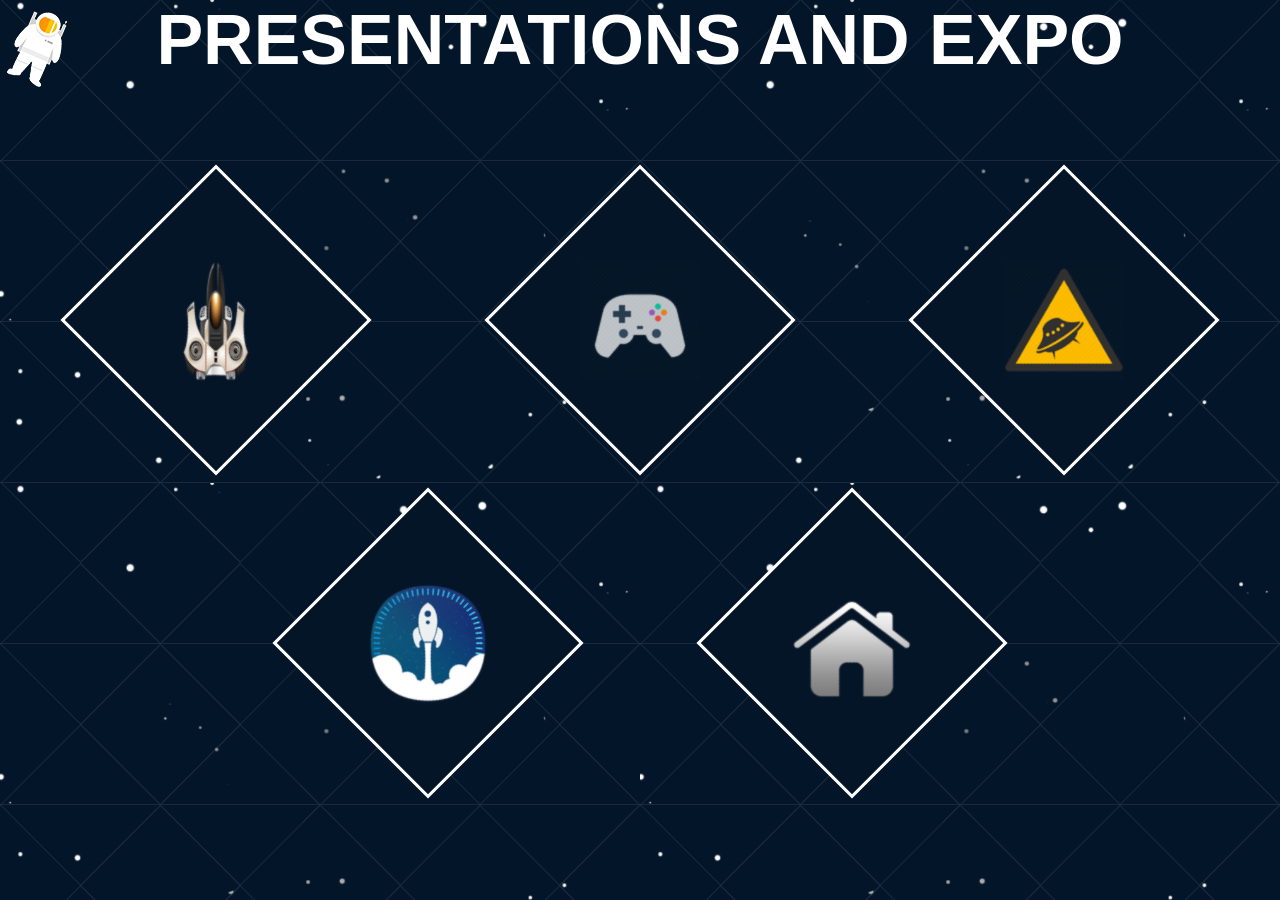
<file: presentation-and-expo/index.html>
<!DOCTYPE html>
<html xmlns="http://www.w3.org/1999/xhtml">
   <head>
      <meta http-equiv="Cache-Control" content="max-age=259200, must-revalidate" />
      <meta http-equiv="Content-Type" content="text/html; charset=utf-8" />
      <meta name="googlebot" content="archive" />
      <meta http-equiv="X-UA-Compatible" content="IE=edge">
      <title>Zrotriya`16 ||PRESENTATION AND EXPO</title>
      <meta name="description" content="">
      <meta name="keywords" content="">
      <meta name="viewport" content="width=600px, user-scalable=no">
      <!-- MAIN FAVICON -->
      <link rel="icon" href="/img/favicon.ico" type="image/x-icon" />
      <link href='http://fonts.googleapis.com/css?family=Open+Sans:700,400&subset=latin,cyrillic-ext' rel='stylesheet' type='text/css'>
      <link href='http://fonts.googleapis.com/css?family=PT+Sans:400,400italic,700,700italic&subset=latin,cyrillic-ext' rel='stylesheet' type='text/css'>
      <link href='http://fonts.googleapis.com/css?family=PT+Sans+Narrow&subset=latin,cyrillic-ext' rel='stylesheet' type='text/css'>
      <link rel="stylesheet" href="stylesheets/normalize-min.css">
      <link rel="stylesheet" href="stylesheets/404.css">
	        <link rel="stylesheet" href="stylesheets/main.css">
      <!--[if IE]>
      <script src="http://html5shiv.googlecode.com/svn/trunk/html5.js"></script>
      <![endif]-->
      <script src="js/vendor/jquery-2.1.1.min.js"></script>
      <script type='text/javascript'>
         $(document).ready(function(){
         var width = $(window).width() - $(".spaceman").width()-20;
         var height = $(window).height() - $(".spaceman").height()-20;
         var extra = 0;
         var angle;
         var a;
         var b;
         var x;
         var y;
         var angle;
         var n;
         var m;
         var quadrant;
         var horizontal;
         var vertical;
         var alpha;
         var side;
         var topbottom;
         var sides;
         var i = 1;
         changeDir();
         function changeDir()
         {
         if (i == 1)
         {
         a = 0;
         b = 0;
         //determine first angle randonmly
         angle = Math.floor(30);
         } else
         {
         a = xcoord();
         b = ycoord();
         }
         findNewCoordinate(a, b);
         i++;
         }
         function findNewCoordinate(a, b)
         {
         if (angle >= 0 && angle < 90) { quadrant = 1; horizontal = width-a; vertical = b; alpha = (90 - angle); }
         else if (angle >= 90 && angle < 180) { quadrant = 4; horizontal = width-a; vertical = height-b; alpha = (angle-90); }
         else if (angle >= 180 && angle < 270) { quadrant = 3; horizontal = a; vertical = height-b; alpha = (270-angle); }
         else if (angle >= 270 && angle <= 360) { quadrant = 2; horizontal = a; vertical = b; alpha = (angle-270); }
         var cosa = Math.cos(alpha * Math.PI / 180);
         var sina = Math.sin(alpha * Math.PI / 180);
         var tana = Math.tan(alpha * Math.PI / 180);
         var cost = Math.cos(angle * Math.PI / 180);
         var sint = Math.sin(angle * Math.PI / 180);
         var tant = Math.tan(angle * Math.PI / 180);
         n = horizontal/cosa;
         m = vertical/sina;
         switch (quadrant)
         {
         case 1:
         if (m >= n) //hit at side
         {
         y = b - horizontal*tana; //done
         x = width; //done
         angle = 270+alpha; //done
         } else
         {
         y = 0; //done
         x = a + vertical*tant; //done
         angle = 180-angle; //done
         }
         side = "right side"; topbottom = "top";
         break;
         case 2:
         if (m >= n) //hit at side
         {
         y = b-horizontal*tana; //done
         x = 0; //done
         angle = 90-alpha; //done
         } else
         {
         y = 0; //done
         x = a - vertical/tana; //done
         angle = 270-alpha; //done
         }
         side = "left side"; topbottom = "top";
         break;
         case 3: side = "left side"; topbottom = "bottom";
         if (m >= n) //hit at side
         {
         x = 0; //done
         y = b + tana*horizontal; //done
         angle = 90+alpha; //done
         } else
         {
         y = height; //done
         x = a - vertical/tana; //done
         angle = 270+alpha; //done
         } break;
         case 4: side = "right side"; topbottom = "bottom";
         if (m >= n) //hit at side
         {
         y = b+horizontal*tana; //done
         x = width; //done
         angle = 270-alpha; //done
         } else
         {
         y = height; //done
         x = a + vertical/tana; //done
         angle = 90-alpha; //done
         } break;
         }
         var lenX = $(".spaceman").offset().left-x;
         var lenY = $(".spaceman").offset().top-y;
         var dist = Math.sqrt(lenX*lenX+lenY*lenY);
         var diagonal = Math.sqrt(width*width+height*height);
         $(".spaceman").animate({"left": x, "top": y},25000*dist/diagonal, function(){
         changeDir();
         })
         }
         function xcoord()
         {
         return x;
         }
         function ycoord()
         {
         return y;
         }
         /*changeDir(1,1);
         function changeDir(ax, ay){
         var curX = $(".spaceman").offset().left;
         var curY = $(".spaceman").offset().top;
         var wdt = $(window).width();
         var hgt = $(window).height();
         var xPoint1 = 0;
         var xPoint2 = wdt - $(".spaceman").width();
         var yPoint1 = 0;
         var yPoint2 = hgt - $(".spaceman").height();
         var destX = 0;
         var destY = 0;
         if(ax==1)destX = xPoint2;
         if(ay==1)destY = yPoint2;
         destX = (ay/ax)*(destY-curY)+curX;
         if(destX>xPoint2 || destX<xPoint1){
         ax = (-1)*ax;
         ay = (-1)*ay;
         if(destX>xPoint2){
         var diff = destX - xPoint2;
         destX=xPoint2;
         }
         else {
         var diff = destX - xPoint1;
         destX=xPoint1;
         }
         destY += diff;
         }
         console.log(destX);
         console.log(destY);
         $(".spaceman").animate({"left": destX, "top": destY},500, function(){
         ay = (-1)*ay;
         changeDir(ax,ay);
         })
         }; */
         })
      </script>
   </head>
   <body>
	<h2 align="center">PRESENTATIONS AND EXPO</h2>
      <div class='error-wrapper'>
         <div class='spaceman'></div>
		          <div class="container">
		             <div class="center">
		                <div class="screen-2">
		                   <div class="rhombs">
                     <div class="rhomb-wrapper flip-container">
                        <div class="rhomb flipper">
                           <div class="front">
                              <div class="front-content"> <img src="img/1.png" alt=""> </div>
                           </div>
                           <div class="back">
						   <a href="paper-presentation">
                              <div class="back-content">
                                 <div class="color"> <span class="big">PAPER</span> </div>
								 <div class="color"> <span class="big">PRESENTATION</span> </div>
                                 <p class="text"></p>
								 <p class="text"></p>
								 <p class="text"></p>
								 <p class="text"></p>
                              </div>
							 </a>
                           </div>
                        </div>
                     </div>
                     <div class="rhomb-wrapper flip-container">
                        <div class="rhomb flipper">
                           <div class="front">
                              <div class="front-content"> <img src="img/2.png" alt=""> </div>
                           </div>
                           <div class="back">
						   <a href="poster-presentation">
                              <div class="back-content">
                                 <div class="color"><span class="big">POSTER</span> </div>                  
								 <div class="color"><span class="big">PRESENTATION</span> </div>
                                 <p class="text"></p>
								 <p class="text"></p>
								 <p class="text"></p>
								 <p class="text"></p>
                              </div>
							  </a>
                           </div>
                        </div>
                     </div>
                     <div class="rhomb-wrapper flip-container">
                        <div class="rhomb flipper">
                           <div class="front">
                              <div class="front-content"> <img src="img/3.png" alt=""> </div>
                           </div>
                           <div class="back">
						   <a href="guest-lectures">
                              <div class="back-content">
                                 <div class="color"><span class="big">GUEST</span> </div>
                                 <div class="color"><span class="big">LECTURES</span> </div>

                              </div>
							</a>
                           </div>
                        </div>
                     </div>
                  </div>
				  </div>
				  </div>
				  		             <div class="center">
		                <div class="screen-2">
		                   <div class="rhombs">
                     <div class="rhomb-wrapper flip-container">
                        <div class="rhomb flipper">
                           <div class="front">
                              <div class="front-content"> <img src="img/4.png" alt=""> </div>
                           </div>
                           <div class="back">
						   <a href="project-expo">
                              <div class="back-content">
                                 <div class="color"><span class="big">PROJECT</span> </div>
								 <div class="color"><span class="big">EXPO</span> </div>
							 </a>
                           </div>
                        </div>
                     </div>
					 </div>
                     <div class="rhomb-wrapper flip-container">
                        <div class="rhomb flipper">
                           <div class="front">
                              <div class="front-content"> <img src="img/home.png" alt=""> </div>
                           </div>
                           <div class="back">
						   <a href="http://zrotriya.in">
                              <div class="back-content">
                                 <div class="color"><span class="big">HOME</span> </div>
                                 <p class="text">Go back to home</p>
								 <p class="text"></p>
								 <p class="text"></p>
								 <p class="text"></p>
                              </div>
							  </a>
                           </div>
                        </div>
                     </div>
                  </div>
				  </div>
				  </div>
				  </div>
      </div>
   </body>
</html>
</file>
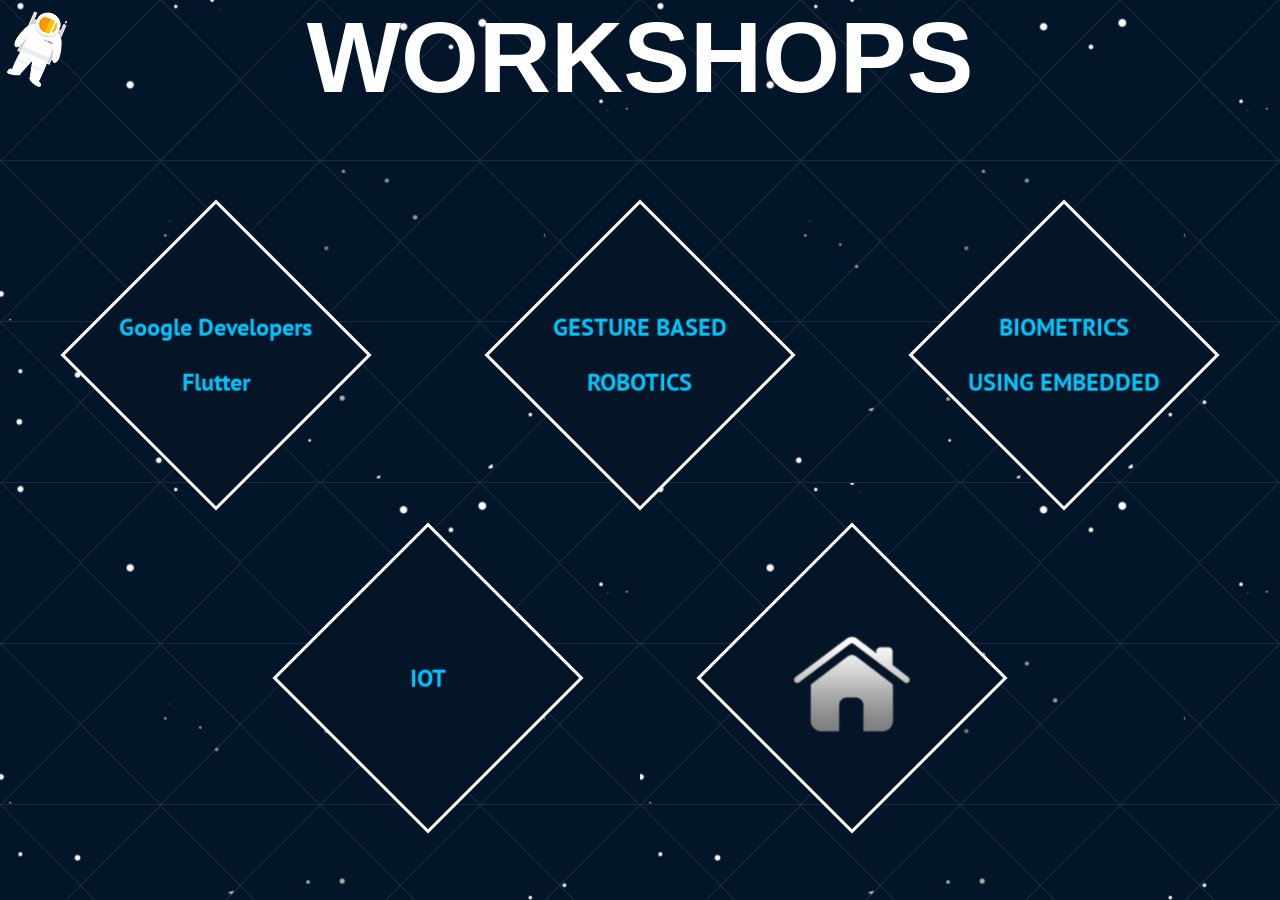
<file: workshop-registrations/index.html>
<!DOCTYPE html>
<html xmlns="http://www.w3.org/1999/xhtml">
   <head>
      <meta http-equiv="Cache-Control" content="max-age=259200, must-revalidate" />
      <meta http-equiv="Content-Type" content="text/html; charset=utf-8" />
      <meta name="googlebot" content="archive" />
      <meta http-equiv="X-UA-Compatible" content="IE=edge">
      <title>Equinox 19 || WORKSHOP</title>
      <meta name="description" content="">
      <meta name="keywords" content="">
      <meta name="viewport" content="width=600px, user-scalable=no">
      <!-- MAIN FAVICON -->
      <link rel="icon" href="/img/favicon.ico" type="image/x-icon" />
      <link href='http://fonts.googleapis.com/css?family=Open+Sans:700,400&subset=latin,cyrillic-ext' rel='stylesheet' type='text/css'>
      <link href='http://fonts.googleapis.com/css?family=PT+Sans:400,400italic,700,700italic&subset=latin,cyrillic-ext' rel='stylesheet' type='text/css'>
      <link href='http://fonts.googleapis.com/css?family=PT+Sans+Narrow&subset=latin,cyrillic-ext' rel='stylesheet' type='text/css'>
      <link rel="stylesheet" href="stylesheets/normalize-min.css">
      <link rel="stylesheet" href="stylesheets/404.css">
	        <link rel="stylesheet" href="stylesheets/main.css">
      <style>
.button {
    background-color: #4CAF50; /* Green */
    border: none;
    color: white;
    padding: 16px 32px;
    text-align: center;
    text-decoration: none;
    display: inline-block;
    font-size: 16px;
    margin: 4px 2px;
    -webkit-transition-duration: 0.4s; /* Safari */
    transition-duration: 0.4s;
    cursor: pointer;
}

.button1 {
    background-color: white; 
    color: black; 
    border: 2px solid #4CAF50;
}

.button1:hover {
    background-color: #4CAF50;
    color: white;
	box-shadow: 0 12px 16px 0 rgba(0,0,0,0.24),0 17px 50px 0 rgba(0,0,0,0.19)
}
</style>
	  <!--[if IE]>
      <script src="http://html5shiv.googlecode.com/svn/trunk/html5.js"></script>
      <![endif]-->
      <script src="js/vendor/jquery-2.1.1.min.js"></script>
      <script type='text/javascript'>
         $(document).ready(function(){
         var width = $(window).width() - $(".spaceman").width()-20;
         var height = $(window).height() - $(".spaceman").height()-20;
         var extra = 0;
         var angle;
         var a;
         var b;
         var x;
         var y;
         var angle;
         var n;
         var m;
         var quadrant;
         var horizontal;
         var vertical;
         var alpha;
         var side;
         var topbottom;
         var sides;
         var i = 1;
         changeDir();
         function changeDir()
         {
         if (i == 1)
         {
         a = 0;
         b = 0;
         //determine first angle randonmly
         angle = Math.floor(30);
         } else
         {
         a = xcoord();
         b = ycoord();
         }
         findNewCoordinate(a, b);
         i++;
         }
         function findNewCoordinate(a, b)
         {
         if (angle >= 0 && angle < 90) { quadrant = 1; horizontal = width-a; vertical = b; alpha = (90 - angle); }
         else if (angle >= 90 && angle < 180) { quadrant = 4; horizontal = width-a; vertical = height-b; alpha = (angle-90); }
         else if (angle >= 180 && angle < 270) { quadrant = 3; horizontal = a; vertical = height-b; alpha = (270-angle); }
         else if (angle >= 270 && angle <= 360) { quadrant = 2; horizontal = a; vertical = b; alpha = (angle-270); }
         var cosa = Math.cos(alpha * Math.PI / 180);
         var sina = Math.sin(alpha * Math.PI / 180);
         var tana = Math.tan(alpha * Math.PI / 180);
         var cost = Math.cos(angle * Math.PI / 180);
         var sint = Math.sin(angle * Math.PI / 180);
         var tant = Math.tan(angle * Math.PI / 180);
         n = horizontal/cosa;
         m = vertical/sina;
         switch (quadrant)
         {
         case 1:
         if (m >= n) //hit at side
         {
         y = b - horizontal*tana; //done
         x = width; //done
         angle = 270+alpha; //done
         } else
         {
         y = 0; //done
         x = a + vertical*tant; //done
         angle = 180-angle; //done
         }
         side = "right side"; topbottom = "top";
         break;
         case 2:
         if (m >= n) //hit at side
         {
         y = b-horizontal*tana; //done
         x = 0; //done
         angle = 90-alpha; //done
         } else
         {
         y = 0; //done
         x = a - vertical/tana; //done
         angle = 270-alpha; //done
         }
         side = "left side"; topbottom = "top";
         break;
         case 3: side = "left side"; topbottom = "bottom";
         if (m >= n) //hit at side
         {
         x = 0; //done
         y = b + tana*horizontal; //done
         angle = 90+alpha; //done
         } else
         {
         y = height; //done
         x = a - vertical/tana; //done
         angle = 270+alpha; //done
         } break;
         case 4: side = "right side"; topbottom = "bottom";
         if (m >= n) //hit at side
         {
         y = b+horizontal*tana; //done
         x = width; //done
         angle = 270-alpha; //done
         } else
         {
         y = height; //done
         x = a + vertical/tana; //done
         angle = 90-alpha; //done
         } break;
         }
         var lenX = $(".spaceman").offset().left-x;
         var lenY = $(".spaceman").offset().top-y;
         var dist = Math.sqrt(lenX*lenX+lenY*lenY);
         var diagonal = Math.sqrt(width*width+height*height);
         $(".spaceman").animate({"left": x, "top": y},25000*dist/diagonal, function(){
         changeDir();
         })
         }
         function xcoord()
         {
         return x;
         }
         function ycoord()
         {
         return y;
         }
         /*changeDir(1,1);
         function changeDir(ax, ay){
         var curX = $(".spaceman").offset().left;
         var curY = $(".spaceman").offset().top;
         var wdt = $(window).width();
         var hgt = $(window).height();
         var xPoint1 = 0;
         var xPoint2 = wdt - $(".spaceman").width();
         var yPoint1 = 0;
         var yPoint2 = hgt - $(".spaceman").height();
         var destX = 0;
         var destY = 0;
         if(ax==1)destX = xPoint2;
         if(ay==1)destY = yPoint2;
         destX = (ay/ax)*(destY-curY)+curX;
         if(destX>xPoint2 || destX<xPoint1){
         ax = (-1)*ax;
         ay = (-1)*ay;
         if(destX>xPoint2){
         var diff = destX - xPoint2;
         destX=xPoint2;
         }
         else {
         var diff = destX - xPoint1;
         destX=xPoint1;
         }
         destY += diff;
         }
         console.log(destX);
         console.log(destY);
         $(".spaceman").animate({"left": destX, "top": destY},500, function(){
         ay = (-1)*ay;
         changeDir(ax,ay);
         })
         }; */
         })
      </script>
   </head>
   <body>
	<h2 align="center">WORKSHOPS</h2>
      <div class='error-wrapper'>
         <div class='spaceman'></div>
		          <div class="container">
		             <div class="center">
		                <div class="screen-2">
		                   <div class="rhombs">
                     <div class="rhomb-wrapper flip-container">
                        <div class="rhomb flipper">
                           <div class="front">
                              <div class="back-content"><div class="color"> <span class="big">Google Developers</span> </div>
								 <div class="color"> <span class="big">Flutter</span> </div></div>
                           </div>
                           <div class="back">
						   
                              <div class="back-content">
                                 <div class="color"><a href="arm_registrations.html"><button class="button button1">Register Here</button></a></div>
                                 <p class="text"></p>
								 <p class="text"></p>
								 <p class="text"></p>
								 <p class="text"></p>
                              </div>
                           </div>
                        </div>
                     </div>
                     <div class="rhomb-wrapper flip-container">
                        <div class="rhomb flipper">
                           <div class="front">
                              <div class="back-content"><div class="color"><span class="big">GESTURE BASED</span> </div>                  
								 <div class="color"><span class="big">ROBOTICS</span> </div></div>
                           </div>
                           <div class="back">
							<div class="back-content">
                                 <div class="color"><a href="gbr_registrations.html"><button class="button button1">Register Here</button></a></div>
                                 <p class="text"></p>
								 <p class="text"></p>
								 <p class="text"></p>
								 <p class="text"></p>
                              </div>
                           </div>
                        </div>
                     </div>
                     <div class="rhomb-wrapper flip-container">
                        <div class="rhomb flipper">
                           <div class="front">
                           <div class="back-content"><div class="color"><span class="big">BIOMETRICS</span> </div>                  
								 <div class="color"><span class="big">USING EMBEDDED</span> </div></div>
								 
                           </div>
                           <div class="back">
							<div class="back-content">
                                 <div class="color"><a href="bue_registrations.html"><button class="button button1">Register Here</button></a></div>
                                 <p class="text"></p>
								 <p class="text"></p>
								 <p class="text"></p>
								 <p class="text"></p>
                              </div>
                        </div>
                     </div>
                  </div>
				  </div>
				  </div>
				  		             <div class="center">
		                <div class="screen-2">
		                   <div class="rhombs">
                     <div class="rhomb-wrapper flip-container">
                        <div class="rhomb flipper">
                           <div class="front">
                              <div class="back-content"><div class="color"> <span class="big">IOT</span> </div>
							</div>
                           </div>
                           <div class="back">
						   
                              <div class="back-content">
                                 <div class="color"><a href="iot_registrations.html"><button class="button button1">Register Here</button></a></div>
                                 <p class="text"></p>
								 <p class="text"></p>
								 <p class="text"></p>
								 <p class="text"></p>
                              </div>
                        </div>
                     </div>
					 </div>
                     <div class="rhomb-wrapper flip-container">
                        <div class="rhomb flipper">
                           <div class="front">
                              <div class="front-content"> <img src="img/home.png" alt=""> </div>
                           </div>
                           <div class="back">
						   <a href="http://zrotriya.in">
                              <div class="back-content">
                                 <div class="color"><span class="big">HOME</span> </div>
                                 <p class="text">Go back to home</p>
								 <p class="text"></p>
								 <p class="text"></p>
								 <p class="text"></p>
                              </div>
							  </a>
                           </div>
                        </div>
                     </div>
                  </div>
				  </div>
				  </div>
				  </div>
      </div>
   </body>
</html>
</file>
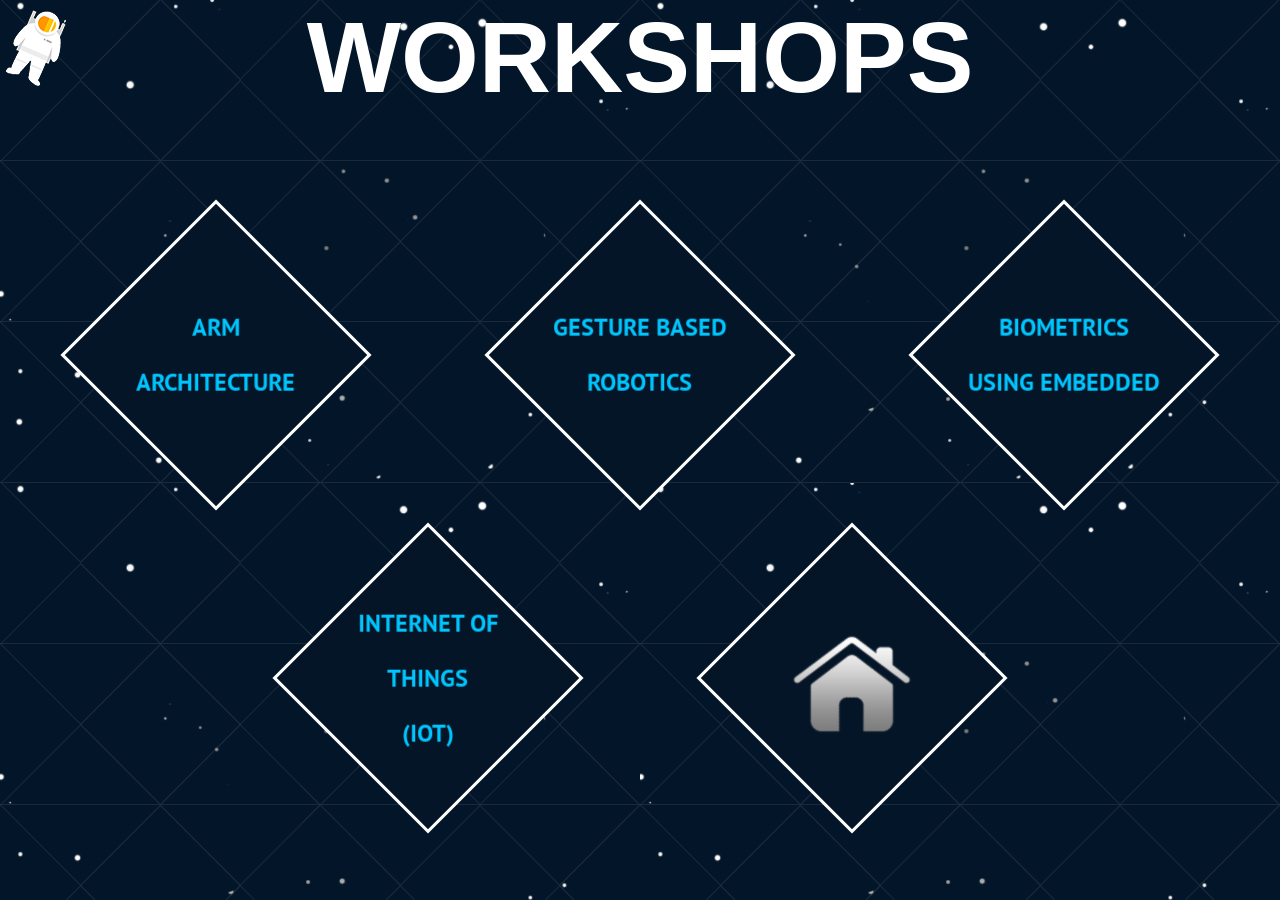
<file: workshops/index.html>
<!DOCTYPE html>
<html xmlns="http://www.w3.org/1999/xhtml">
   <head>
      <meta http-equiv="Cache-Control" content="max-age=259200, must-revalidate" />
      <meta http-equiv="Content-Type" content="text/html; charset=utf-8" />
      <meta name="googlebot" content="archive" />
      <meta http-equiv="X-UA-Compatible" content="IE=edge">
      <title>Zrotriya`16 || Workshops</title>
      <meta name="description" content="">
      <meta name="keywords" content="">
      <meta name="viewport" content="width=600px, user-scalable=no">
      <!-- MAIN FAVICON -->
      <link rel="icon" href="/img/favicon.ico" type="image/x-icon" />
      <link href='http://fonts.googleapis.com/css?family=Open+Sans:700,400&subset=latin,cyrillic-ext' rel='stylesheet' type='text/css'>
      <link href='http://fonts.googleapis.com/css?family=PT+Sans:400,400italic,700,700italic&subset=latin,cyrillic-ext' rel='stylesheet' type='text/css'>
      <link href='http://fonts.googleapis.com/css?family=PT+Sans+Narrow&subset=latin,cyrillic-ext' rel='stylesheet' type='text/css'>
      <link rel="stylesheet" href="stylesheets/normalize-min.css">
      <link rel="stylesheet" href="stylesheets/404.css">
	        <link rel="stylesheet" href="stylesheets/main.css">
      <!--[if IE]>
      <script src="http://html5shiv.googlecode.com/svn/trunk/html5.js"></script>
      <![endif]-->
      <script src="js/vendor/jquery-2.1.1.min.js"></script>
      <script type='text/javascript'>
         $(document).ready(function(){
         var width = $(window).width() - $(".spaceman").width()-20;
         var height = $(window).height() - $(".spaceman").height()-20;
         var extra = 0;
         var angle;
         var a;
         var b;
         var x;
         var y;
         var angle;
         var n;
         var m;
         var quadrant;
         var horizontal;
         var vertical;
         var alpha;
         var side;
         var topbottom;
         var sides;
         var i = 1;
         changeDir();
         function changeDir()
         {
         if (i == 1)
         {
         a = 0;
         b = 0;
         //determine first angle randonmly
         angle = Math.floor(30);
         } else
         {
         a = xcoord();
         b = ycoord();
         }
         findNewCoordinate(a, b);
         i++;
         }
         function findNewCoordinate(a, b)
         {
         if (angle >= 0 && angle < 90) { quadrant = 1; horizontal = width-a; vertical = b; alpha = (90 - angle); }
         else if (angle >= 90 && angle < 180) { quadrant = 4; horizontal = width-a; vertical = height-b; alpha = (angle-90); }
         else if (angle >= 180 && angle < 270) { quadrant = 3; horizontal = a; vertical = height-b; alpha = (270-angle); }
         else if (angle >= 270 && angle <= 360) { quadrant = 2; horizontal = a; vertical = b; alpha = (angle-270); }
         var cosa = Math.cos(alpha * Math.PI / 180);
         var sina = Math.sin(alpha * Math.PI / 180);
         var tana = Math.tan(alpha * Math.PI / 180);
         var cost = Math.cos(angle * Math.PI / 180);
         var sint = Math.sin(angle * Math.PI / 180);
         var tant = Math.tan(angle * Math.PI / 180);
         n = horizontal/cosa;
         m = vertical/sina;
         switch (quadrant)
         {
         case 1:
         if (m >= n) //hit at side
         {
         y = b - horizontal*tana; //done
         x = width; //done
         angle = 270+alpha; //done
         } else
         {
         y = 0; //done
         x = a + vertical*tant; //done
         angle = 180-angle; //done
         }
         side = "right side"; topbottom = "top";
         break;
         case 2:
         if (m >= n) //hit at side
         {
         y = b-horizontal*tana; //done
         x = 0; //done
         angle = 90-alpha; //done
         } else
         {
         y = 0; //done
         x = a - vertical/tana; //done
         angle = 270-alpha; //done
         }
         side = "left side"; topbottom = "top";
         break;
         case 3: side = "left side"; topbottom = "bottom";
         if (m >= n) //hit at side
         {
         x = 0; //done
         y = b + tana*horizontal; //done
         angle = 90+alpha; //done
         } else
         {
         y = height; //done
         x = a - vertical/tana; //done
         angle = 270+alpha; //done
         } break;
         case 4: side = "right side"; topbottom = "bottom";
         if (m >= n) //hit at side
         {
         y = b+horizontal*tana; //done
         x = width; //done
         angle = 270-alpha; //done
         } else
         {
         y = height; //done
         x = a + vertical/tana; //done
         angle = 90-alpha; //done
         } break;
         }
         var lenX = $(".spaceman").offset().left-x;
         var lenY = $(".spaceman").offset().top-y;
         var dist = Math.sqrt(lenX*lenX+lenY*lenY);
         var diagonal = Math.sqrt(width*width+height*height);
         $(".spaceman").animate({"left": x, "top": y},25000*dist/diagonal, function(){
         changeDir();
         })
         }
         function xcoord()
         {
         return x;
         }
         function ycoord()
         {
         return y;
         }
         /*changeDir(1,1);
         function changeDir(ax, ay){
         var curX = $(".spaceman").offset().left;
         var curY = $(".spaceman").offset().top;
         var wdt = $(window).width();
         var hgt = $(window).height();
         var xPoint1 = 0;
         var xPoint2 = wdt - $(".spaceman").width();
         var yPoint1 = 0;
         var yPoint2 = hgt - $(".spaceman").height();
         var destX = 0;
         var destY = 0;
         if(ax==1)destX = xPoint2;
         if(ay==1)destY = yPoint2;
         destX = (ay/ax)*(destY-curY)+curX;
         if(destX>xPoint2 || destX<xPoint1){
         ax = (-1)*ax;
         ay = (-1)*ay;
         if(destX>xPoint2){
         var diff = destX - xPoint2;
         destX=xPoint2;
         }
         else {
         var diff = destX - xPoint1;
         destX=xPoint1;
         }
         destY += diff;
         }
         console.log(destX);
         console.log(destY);
         $(".spaceman").animate({"left": destX, "top": destY},500, function(){
         ay = (-1)*ay;
         changeDir(ax,ay);
         })
         }; */
         })
      </script>
       <style>
.button {
    background-color: #4CAF50; /* Green */
    border: none;
    color: white;
    padding: 16px 32px;
    text-align: center;
    text-decoration: none;
    display: inline-block;
    font-size: 16px;
    margin: 4px 2px;
    -webkit-transition-duration: 0.4s; /* Safari */
    transition-duration: 0.4s;
    cursor: pointer;
}

.button1 {
    background-color: white; 
    color: black; 
    border: 2px solid #4CAF50;
}

.button1:hover {
    background-color: #4CAF50;
    color: white;
	box-shadow: 0 12px 16px 0 rgba(0,0,0,0.24),0 17px 50px 0 rgba(0,0,0,0.19)
}
</style>
   </head>
   <body>
	<h2 align="center">WORKSHOPS</h2>
      <div class='error-wrapper'>
         <div class='spaceman'></div>
		          <div class="container">
		             <div class="center">
		                <div class="screen-2">
		                   <div class="rhombs">
                     <div class="rhomb-wrapper flip-container">
                        <div class="rhomb flipper">
                           <div class="front">
                              <div class="back-content"><div class="color"> <span class="big">ARM</span> </div>
								 <div class="color"> <span class="big">ARCHITECTURE</span> </div></div>
                           </div>
                           <div class="back">
						   <a href="arm/index.html">
                              <div class="back-content">
                                 <div class="color"><button class="button button1">Details>>></button></div>
                                 <p class="text"></p>
								 <p class="text"></p>
								 <p class="text"></p>
								 <p class="text"></p>
                              </div>
							 </a>
                           </div>
                        </div>
                     </div>
                     <div class="rhomb-wrapper flip-container">
                        <div class="rhomb flipper">
                           <div class="front">
                              <div class="back-content"><div class="color"><span class="big">GESTURE BASED</span> </div>                  
								 <div class="color"><span class="big">ROBOTICS</span> </div> </div>
                           </div>
                           <div class="back">
						   <a href="robotics/index.html">
                              <div class="back-content">
                                 <div class="color"><button class="button button1">Details>>></button></div>
                                 <p class="text"></p>
								 <p class="text"></p>
								 <p class="text"></p>
								 <p class="text"></p>
                              </div>
							  </a>
                           </div>
                        </div>
                     </div>
                     <div class="rhomb-wrapper flip-container">
                        <div class="rhomb flipper">
                           <div class="front">
                              <div class="back-content"><div class="color"><span class="big">BIOMETRICS</span> </div>
                                 <div class="color"><span class="big">USING EMBEDDED</span> </div></div>
                           </div>
                           <div class="back">
						   <a href="biometrics/index.html">
                              <div class="back-content">
                                 <div class="color"><button class="button button1">Details>>></button></div>
                              </div>
							</a>
                           </div>
                        </div>
                     </div>
                  </div>
				  </div>
				  </div>
				  		             <div class="center">
		                <div class="screen-2">
		                   <div class="rhombs">
                     <div class="rhomb-wrapper flip-container">
                        <div class="rhomb flipper">
                           <div class="front">
                              <div class="back-content"><div class="color"><span class="big">INTERNET OF</span> </div>
                                 <div class="color"><span class="big">THINGS</span> </div>
                               <div class="color"><span class="big">(IOT)</span> </div></div>
                           </div>
                           <div class="back">
						   <a href="iot/index.html">
                              <div class="back-content">
                                 <div class="color"><button class="button button1">Details>>></button></div>
                               
                               </a>
                           </div>
                        </div>
                     </div>
					 </div>
                     <div class="rhomb-wrapper flip-container">
                        <div class="rhomb flipper">
                           <div class="front">
                              <div class="front-content"> <img src="img/home.png" alt=""> </div>
                           </div>
                           <div class="back">
						   <a href="http://zrotriya.in">
                              <div class="back-content">
                                 <div class="color"><span class="big">HOME</span> </div>
                                 <p class="text">Go back to home</p>
								 <p class="text"></p>
								 <p class="text"></p>
								 <p class="text"></p>
                              </div>
							  </a>
                           </div>
                        </div>
                     </div>
                  </div>
				  </div>
				  </div>
				  </div>
      </div>
   </body>
</html>
</file>
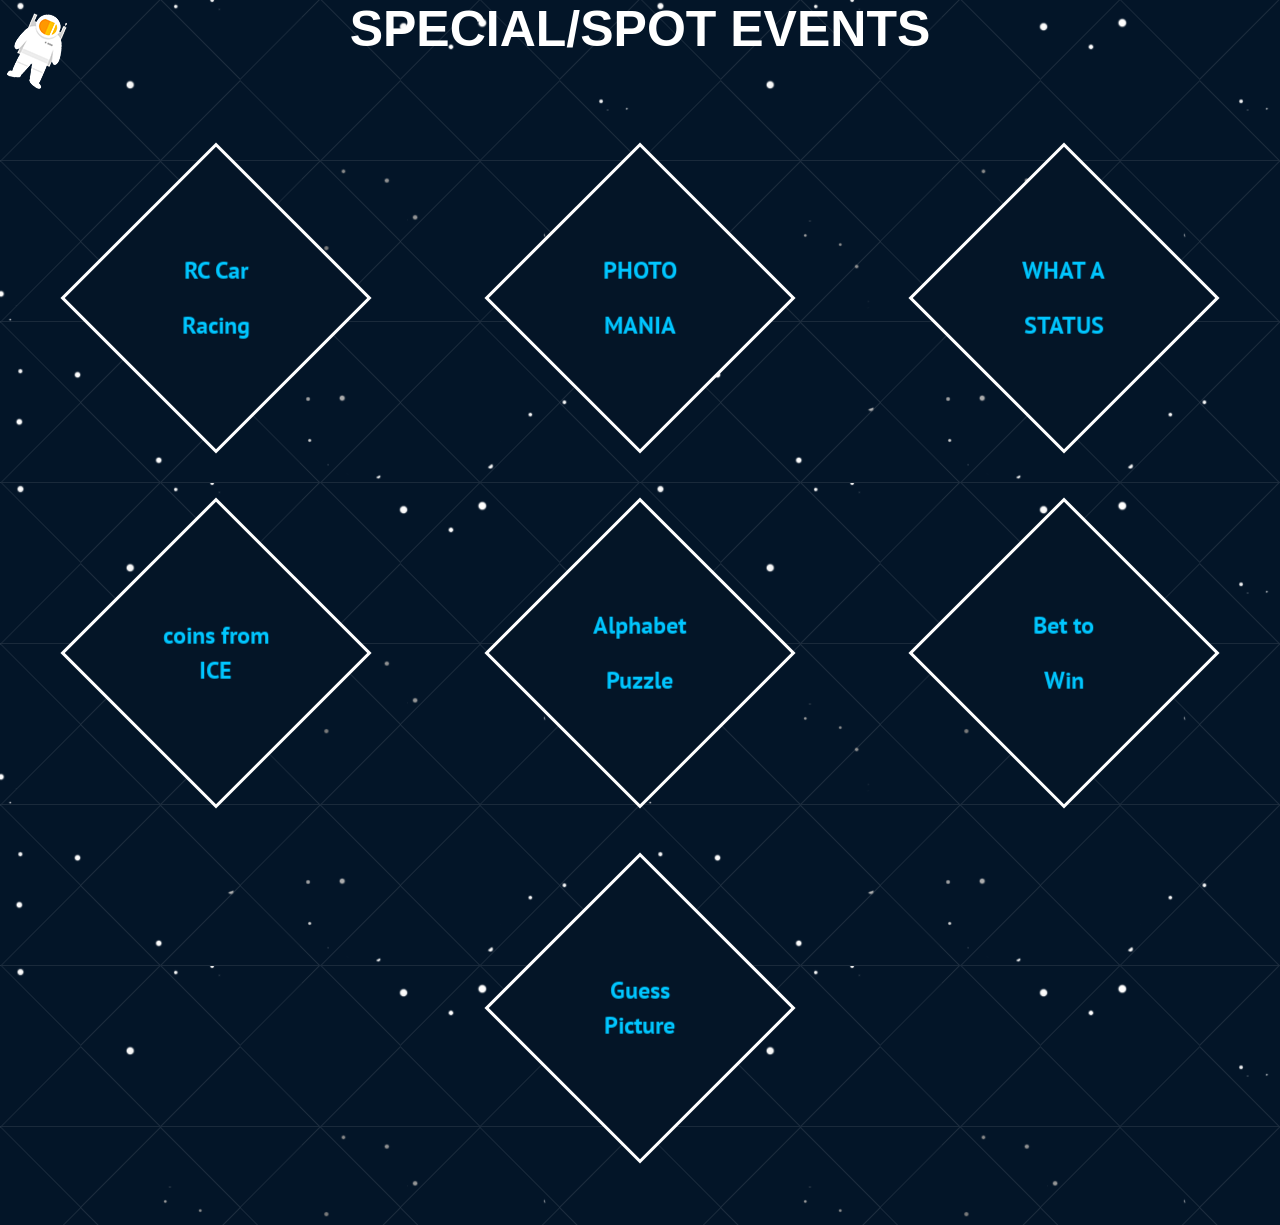
<file: events/special-events/index.html>
<!DOCTYPE html>
<html xmlns="http://www.w3.org/1999/xhtml">
   <head>
      <meta http-equiv="Cache-Control" content="max-age=259200, must-revalidate" />
      <meta http-equiv="Content-Type" content="text/html; charset=utf-8" />
      <meta name="googlebot" content="archive" />
      <meta http-equiv="X-UA-Compatible" content="IE=edge">
      <title>Zrotriya`16 ||SPECIAL EVENTS</title>
      <meta name="description" content="">
      <meta name="keywords" content="">
      <meta name="viewport" content="width=600px, user-scalable=no">
      <!-- MAIN FAVICON -->
      <link rel="icon" href="../img/favicon.ico" type="image/x-icon" />
      <link href='http://fonts.googleapis.com/css?family=Open+Sans:700,400&subset=latin,cyrillic-ext' rel='stylesheet' type='text/css'>
      <link href='http://fonts.googleapis.com/css?family=PT+Sans:400,400italic,700,700italic&subset=latin,cyrillic-ext' rel='stylesheet' type='text/css'>
      <link href='http://fonts.googleapis.com/css?family=PT+Sans+Narrow&subset=latin,cyrillic-ext' rel='stylesheet' type='text/css'>
      <link rel="stylesheet" href="../stylesheets/normalize-min.css">
      <link rel="stylesheet" href="../stylesheets/404.css">
	        <link rel="stylesheet" href="../stylesheets/main.css">
      <!--[if IE]>
      <script src="http://html5shiv.googlecode.com/svn/trunk/html5.js"></script>
      <![endif]-->
      <script src="../js/vendor/jquery-2.1.1.min.js"></script>
      <script type='text/javascript'>
         $(document).ready(function(){
         var width = $(window).width() - $(".spaceman").width()-20;
         var height = $(window).height() - $(".spaceman").height()-20;
         var extra = 0;
         var angle;
         var a;
         var b;
         var x;
         var y;
         var angle;
         var n;
         var m;
         var quadrant;
         var horizontal;
         var vertical;
         var alpha;
         var side;
         var topbottom;
         var sides;
         var i = 1;
         changeDir();
         function changeDir()
         {
         if (i == 1)
         {
         a = 0;
         b = 0;
         //determine first angle randonmly
         angle = Math.floor(30);
         } else
         {
         a = xcoord();
         b = ycoord();
         }
         findNewCoordinate(a, b);
         i++;
         }
         function findNewCoordinate(a, b)
         {
         if (angle >= 0 && angle < 90) { quadrant = 1; horizontal = width-a; vertical = b; alpha = (90 - angle); }
         else if (angle >= 90 && angle < 180) { quadrant = 4; horizontal = width-a; vertical = height-b; alpha = (angle-90); }
         else if (angle >= 180 && angle < 270) { quadrant = 3; horizontal = a; vertical = height-b; alpha = (270-angle); }
         else if (angle >= 270 && angle <= 360) { quadrant = 2; horizontal = a; vertical = b; alpha = (angle-270); }
         var cosa = Math.cos(alpha * Math.PI / 180);
         var sina = Math.sin(alpha * Math.PI / 180);
         var tana = Math.tan(alpha * Math.PI / 180);
         var cost = Math.cos(angle * Math.PI / 180);
         var sint = Math.sin(angle * Math.PI / 180);
         var tant = Math.tan(angle * Math.PI / 180);
         n = horizontal/cosa;
         m = vertical/sina;
         switch (quadrant)
         {
         case 1:
         if (m >= n) //hit at side
         {
         y = b - horizontal*tana; //done
         x = width; //done
         angle = 270+alpha; //done
         } else
         {
         y = 0; //done
         x = a + vertical*tant; //done
         angle = 180-angle; //done
         }
         side = "right side"; topbottom = "top";
         break;
         case 2:
         if (m >= n) //hit at side
         {
         y = b-horizontal*tana; //done
         x = 0; //done
         angle = 90-alpha; //done
         } else
         {
         y = 0; //done
         x = a - vertical/tana; //done
         angle = 270-alpha; //done
         }
         side = "left side"; topbottom = "top";
         break;
         case 3: side = "left side"; topbottom = "bottom";
         if (m >= n) //hit at side
         {
         x = 0; //done
         y = b + tana*horizontal; //done
         angle = 90+alpha; //done
         } else
         {
         y = height; //done
         x = a - vertical/tana; //done
         angle = 270+alpha; //done
         } break;
         case 4: side = "right side"; topbottom = "bottom";
         if (m >= n) //hit at side
         {
         y = b+horizontal*tana; //done
         x = width; //done
         angle = 270-alpha; //done
         } else
         {
         y = height; //done
         x = a + vertical/tana; //done
         angle = 90-alpha; //done
         } break;
         }
         var lenX = $(".spaceman").offset().left-x;
         var lenY = $(".spaceman").offset().top-y;
         var dist = Math.sqrt(lenX*lenX+lenY*lenY);
         var diagonal = Math.sqrt(width*width+height*height);
         $(".spaceman").animate({"left": x, "top": y},25000*dist/diagonal, function(){
         changeDir();
         })
         }
         function xcoord()
         {
         return x;
         }
         function ycoord()
         {
         return y;
         }
         /*changeDir(1,1);
         function changeDir(ax, ay){
         var curX = $(".spaceman").offset().left;
         var curY = $(".spaceman").offset().top;
         var wdt = $(window).width();
         var hgt = $(window).height();
         var xPoint1 = 0;
         var xPoint2 = wdt - $(".spaceman").width();
         var yPoint1 = 0;
         var yPoint2 = hgt - $(".spaceman").height();
         var destX = 0;
         var destY = 0;
         if(ax==1)destX = xPoint2;
         if(ay==1)destY = yPoint2;
         destX = (ay/ax)*(destY-curY)+curX;
         if(destX>xPoint2 || destX<xPoint1){
         ax = (-1)*ax;
         ay = (-1)*ay;
         if(destX>xPoint2){
         var diff = destX - xPoint2;
         destX=xPoint2;
         }
         else {
         var diff = destX - xPoint1;
         destX=xPoint1;
         }
         destY += diff;
         }
         console.log(destX);
         console.log(destY);
         $(".spaceman").animate({"left": destX, "top": destY},500, function(){
         ay = (-1)*ay;
         changeDir(ax,ay);
         })
         }; */
         })
      </script>
       <style>
.button {
    background-color: #4CAF50; /* Green */
    border: none;
    color: white;
    padding: 16px 32px;
    text-align: center;
    text-decoration: none;
    display: inline-block;
    font-size: 16px;
    margin: 4px 2px;
    -webkit-transition-duration: 0.4s; /* Safari */
    transition-duration: 0.4s;
    cursor: pointer;
}

.button1 {
    background-color: white; 
    color: black; 
    border: 2px solid #4CAF50;
}

.button1:hover {
    background-color: #4CAF50;
    color: white;
	box-shadow: 0 12px 16px 0 rgba(0,0,0,0.24),0 17px 50px 0 rgba(0,0,0,0.19)
}
</style>
   </head>
   <body>
   <h2 align="center">SPECIAL/SPOT EVENTS</h2>
      <div class='error-wrapper'>
         <div class='spaceman'></div>
		          <div class="container">
		             <div class="center">
		                <div class="screen-2">
		                   <div class="rhombs">
                     <div class="rhomb-wrapper flip-container">
                        <div class="rhomb flipper">
                           <div class="front">
                              <div class="back-content"><div class="color"> <span class="big">RC Car</span> </div>
								 <div class="color"> <span class="big">Racing</span> </div></div>
                           </div>
                           <div class="back">
						   <a href="rc-car-racing">
                              <div class="back-content">
                                 <div class="color"><button class="button button1">Details>>></button></div>
                                 <p class="text"></p>
								 <p class="text"></p>
								 <p class="text"></p>
								 <p class="text"></p>
                              </div>
							 </a>
                           </div>
                        </div>
                     </div>
                     <div class="rhomb-wrapper flip-container">
                        <div class="rhomb flipper">
                           <div class="front">
                              <div class="back-content"> <div class="color"><span class="big">PHOTO</span> </div>                  
								 <div class="color"><span class="big">MANIA</span> </div> </div>
                           </div>
                           <div class="back">
						   <a href="photo-mania">
                              <div class="back-content">
                                  <div class="color"><button class="button button1">Details>>></button></div>
                                 <p class="text"></p>
								 <p class="text"></p>
								 <p class="text"></p>
								 <p class="text"></p>
                              </div>
							  </a>
                           </div>
                        </div>
                     </div>
                     <div class="rhomb-wrapper flip-container">
                        <div class="rhomb flipper">
                           <div class="front">
                              <div class="back-content"> <div class="color"><span class="big">WHAT A</span> </div>
                                 <div class="color"><span class="big">STATUS</span> </div></div>
                           </div>
                           <div class="back">
						   <a href="what-a-status">
                              <div class="back-content">
                                <div class="color"><button class="button button1">Details>>></button></div>
                              </div>
							</a>
                           </div>
                        </div>
                     </div>
                  </div>
				  </div>
				  </div>
				  <p> <br> </p>
				  <p> <br> </p>
				  <div class="center">
		            <div class="screen-2">
		                   <div class="rhombs">
                     <div class="rhomb-wrapper flip-container">
                        <div class="rhomb flipper">
                           <div class="front">
                              <div class="back-content"><div class="color"><span class="big">coins from<br>ICE</span> </div></div>
                           </div>
                           <div class="back">
						   <a href="coins-from-ice">
                              <div class="back-content">
                                  <div class="color"><button class="button button1">Details>>></button></div>
							 </a>
                           </div>
                        </div>
                     </div>
					 </div>
                     <div class="rhomb-wrapper flip-container">
                        <div class="rhomb flipper">
                           <div class="front">
                              <div class="back-content"><div class="color"><span class="big">Alphabet</span> </div>
								 <div class="color"><span class="big">Puzzle</span> </div></div>
                           </div>
                           <div class="back">
						   <a href="alphabet-puzzle">
                              <div class="back-content">
                                 <div class="color"><button class="button button1">Details>>></button></div>
								 <p class="text"></p>
								 <p class="text"></p>
								 <p class="text"></p>
                              </div>
							  </a>
                           </div>
                        </div>
                     </div>
					 <div class="rhomb-wrapper flip-container">
                        <div class="rhomb flipper">
                           <div class="front">
                              <div class="back-content"> <div class="color"><span class="big">Bet to</span> </div>
								 <div class="color"><span class="big">Win</span> </div></div>
                           </div>
                           <div class="back">
						   <a href="bet-to-win">
                              <div class="back-content">
                                <div class="color"><button class="button button1">Details>>></button></div>
								 <p class="text"></p>
								 <p class="text"></p>
								 <p class="text"></p>
                              </div>
							  </a>
                           </div>
                        </div>
                     </div>
                  </div>
				  </div>
				  </div>
				  <p> <br> </p>
				  <p> <br> </p>
				  <div class="center">
		            <div class="screen-2">
		                   <div class="rhombs">
                     <div class="rhomb-wrapper flip-container">
                        <div class="rhomb flipper">
                           <div class="front">
                              <div class="back-content"><div class="color"><span class="big">Guess<br> Picture</span> </div></div>
                           </div>
                           <div class="back">
						   <a href="guess-picture">
                              <div class="back-content">
                                <div class="color"><button class="button button1">Details>>></button></div>
							 </a>
                           </div>
                        </div>
                     </div>
					 </div>
                  
					
                  </div>
				  </div>
				  </div>
				  </div>
      </div>
   </body>
</html>
</file>
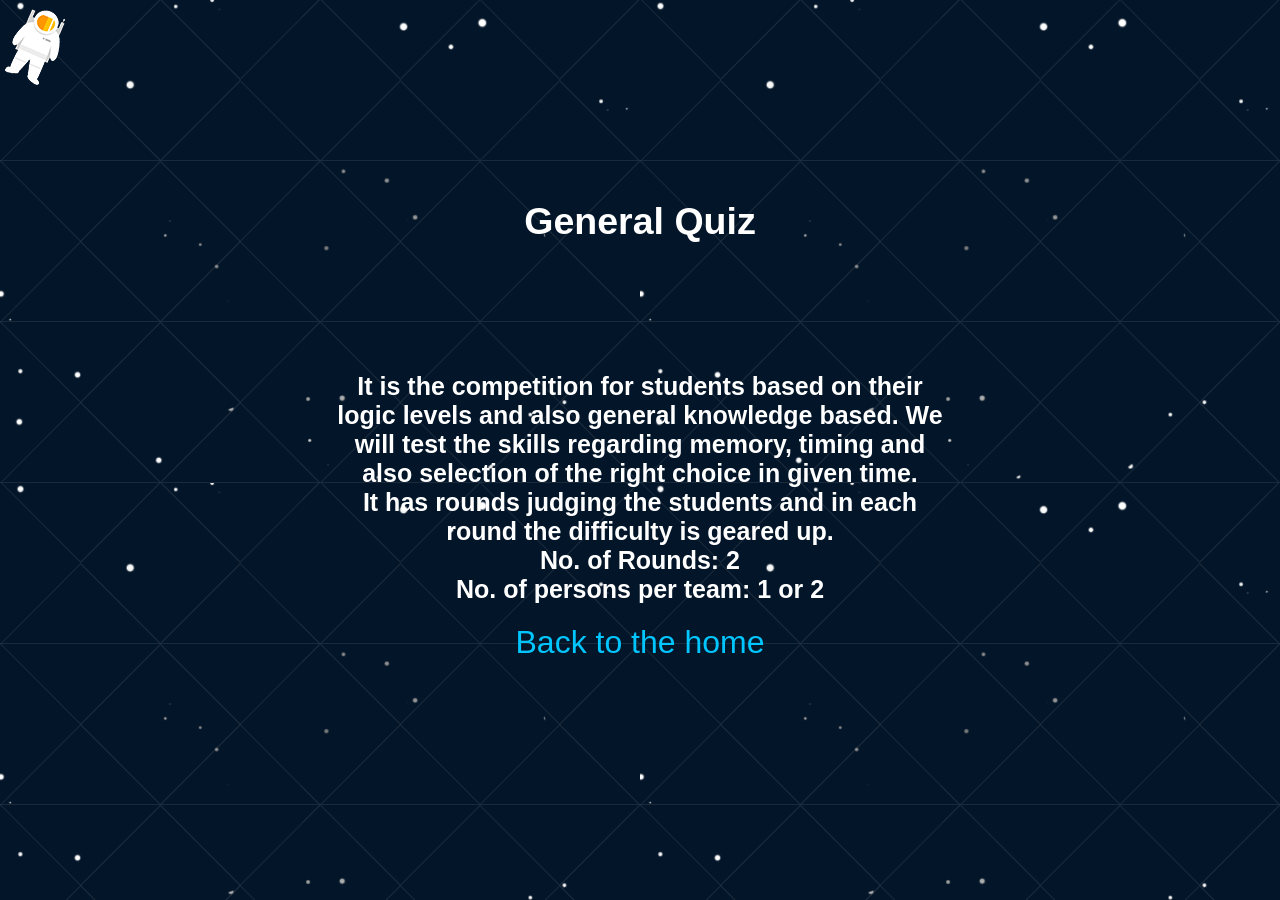
<file: non-technical-events/general-quiz/index.html>
<!DOCTYPE html>
<html xmlns="http://www.w3.org/1999/xhtml">
   <head>
      <meta http-equiv="Cache-Control" content="max-age=259200, must-revalidate" />
      <meta http-equiv="Content-Type" content="text/html; charset=utf-8" />
      <meta name="googlebot" content="archive" />
      <meta http-equiv="X-UA-Compatible" content="IE=edge">
      <title>Zrotriya`16 ||GENERAL QUIZ</title>
      <meta name="description" content="">
      <meta name="keywords" content="">
      <meta name="viewport" content="width=600px, user-scalable=no">
      <!-- MAIN FAVICON -->
      <link rel="icon" href="/img/favicon.ico" type="image/x-icon" />
      <link href='http://fonts.googleapis.com/css?family=Open+Sans:700,400&subset=latin,cyrillic-ext' rel='stylesheet' type='text/css'>
      <link href='http://fonts.googleapis.com/css?family=PT+Sans:400,400italic,700,700italic&subset=latin,cyrillic-ext' rel='stylesheet' type='text/css'>
      <link href='http://fonts.googleapis.com/css?family=PT+Sans+Narrow&subset=latin,cyrillic-ext' rel='stylesheet' type='text/css'>
      <link rel="stylesheet" href="stylesheets/normalize-min.css">
      <link rel="stylesheet" href="stylesheets/404.css">
      <!--[if IE]>
      <script src="http://html5shiv.googlecode.com/svn/trunk/html5.js"></script>
      <![endif]-->
      <script src="js/jquery-2.1.1.min.js"></script>
      <script type='text/javascript'>
         $(document).ready(function(){
         var width = $(window).width() - $(".spaceman").width()-20;
         var height = $(window).height() - $(".spaceman").height()-20;
         var extra = 0;
         var angle;
         var a;
         var b;
         var x;
         var y;
         var angle;
         var n;
         var m;
         var quadrant;
         var horizontal;
         var vertical;
         var alpha;
         var side;
         var topbottom;
         var sides;
         var i = 1;
         changeDir();
         function changeDir()
         {
         if (i == 1)
         {
         a = 0;
         b = 0;
         //determine first angle randonmly
         angle = Math.floor(30);
         } else
         {
         a = xcoord();
         b = ycoord();
         }
         findNewCoordinate(a, b);
         i++;
         }
         function findNewCoordinate(a, b)
         {
         if (angle >= 0 && angle < 90) { quadrant = 1; horizontal = width-a; vertical = b; alpha = (90 - angle); }
         else if (angle >= 90 && angle < 180) { quadrant = 4; horizontal = width-a; vertical = height-b; alpha = (angle-90); }
         else if (angle >= 180 && angle < 270) { quadrant = 3; horizontal = a; vertical = height-b; alpha = (270-angle); }
         else if (angle >= 270 && angle <= 360) { quadrant = 2; horizontal = a; vertical = b; alpha = (angle-270); }
         var cosa = Math.cos(alpha * Math.PI / 180);
         var sina = Math.sin(alpha * Math.PI / 180);
         var tana = Math.tan(alpha * Math.PI / 180);
         var cost = Math.cos(angle * Math.PI / 180);
         var sint = Math.sin(angle * Math.PI / 180);
         var tant = Math.tan(angle * Math.PI / 180);
         n = horizontal/cosa;
         m = vertical/sina;
         switch (quadrant)
         {
         case 1:
         if (m >= n) //hit at side
         {
         y = b - horizontal*tana; //done
         x = width; //done
         angle = 270+alpha; //done
         } else
         {
         y = 0; //done
         x = a + vertical*tant; //done
         angle = 180-angle; //done
         }
         side = "right side"; topbottom = "top";
         break;
         case 2:
         if (m >= n) //hit at side
         {
         y = b-horizontal*tana; //done
         x = 0; //done
         angle = 90-alpha; //done
         } else
         {
         y = 0; //done
         x = a - vertical/tana; //done
         angle = 270-alpha; //done
         }
         side = "left side"; topbottom = "top";
         break;
         case 3: side = "left side"; topbottom = "bottom";
         if (m >= n) //hit at side
         {
         x = 0; //done
         y = b + tana*horizontal; //done
         angle = 90+alpha; //done
         } else
         {
         y = height; //done
         x = a - vertical/tana; //done
         angle = 270+alpha; //done
         } break;
         case 4: side = "right side"; topbottom = "bottom";
         if (m >= n) //hit at side
         {
         y = b+horizontal*tana; //done
         x = width; //done
         angle = 270-alpha; //done
         } else
         {
         y = height; //done
         x = a + vertical/tana; //done
         angle = 90-alpha; //done
         } break;
         }
         var lenX = $(".spaceman").offset().left-x;
         var lenY = $(".spaceman").offset().top-y;
         var dist = Math.sqrt(lenX*lenX+lenY*lenY);
         var diagonal = Math.sqrt(width*width+height*height);
         $(".spaceman").animate({"left": x, "top": y},25000*dist/diagonal, function(){
         changeDir();
         })
         }
         function xcoord()
         {
         return x;
         }
         function ycoord()
         {
         return y;
         }
         /*changeDir(1,1);
         function changeDir(ax, ay){
         var curX = $(".spaceman").offset().left;
         var curY = $(".spaceman").offset().top;
         var wdt = $(window).width();
         var hgt = $(window).height();
         var xPoint1 = 0;
         var xPoint2 = wdt - $(".spaceman").width();
         var yPoint1 = 0;
         var yPoint2 = hgt - $(".spaceman").height();
         var destX = 0;
         var destY = 0;
         if(ax==1)destX = xPoint2;
         if(ay==1)destY = yPoint2;
         destX = (ay/ax)*(destY-curY)+curX;
         if(destX>xPoint2 || destX<xPoint1){
         ax = (-1)*ax;
         ay = (-1)*ay;
         if(destX>xPoint2){
         var diff = destX - xPoint2;
         destX=xPoint2;
         }
         else {
         var diff = destX - xPoint1;
         destX=xPoint1;
         }
         destY += diff;
         }
         console.log(destX);
         console.log(destY);
         $(".spaceman").animate({"left": destX, "top": destY},500, function(){
         ay = (-1)*ay;
         changeDir(ax,ay);
         })
         }; */
         })
      </script>
   </head>
   <body>
      <div class='error-wrapper'>
         <div class='spaceman'></div>
         <div class='text-wrapper'>
            <h2>General Quiz<br><br><br><br></h2>
			<h3>It is the competition for students based on their logic levels and also general knowledge based. We will test the skills regarding memory, timing and also selection of the right choice in given time.<br>It has rounds judging the students and in each round the difficulty is geared up.<br>No. of Rounds: 2<br>No. of persons per team: 1 or 2
</h3>
			
            <p><a href='www.zrotriya.in/events/non-technical-events/'>Back to the home</a></p>
         </div>
      </div>
   </body>
</html>
</file>
<file: presentation-and-expo/stylesheets/404.css>
@import url(http://fonts.googleapis.com/css?family=PT+Sans:400,400italic,700,700italic&subset=latin,cyrillic);@import url(http://fonts.googleapis.com/css?family=PT+Sans+Narrow:400,700&subset=latin,cyrillic);html,body{width:100%;height:100%;font-size:14px;font-family:Arial, sans-serif;background-color:#041527;background:url(../img/404-bg.jpg)}ul,p{margin:0}a{text-decoration:none}input,button,textarea,input:active,textarea:active,button:active,:focus{outline:none}*,*:before,*:after{-moz-box-sizing:border-box;-webkit-box-sizing:border-box;box-sizing:border-box}a:focus{outline:none}ul{list-style-type:none;padding-left:0}.left{float:left}.right{float:right}.no-mg{margin:0 !important}.mt-20{margin-top:20px}.clearfix:before,.clearfix:after{content:".";display:block;height:0;overflow:hidden;zoom:1}.clearfix:after{clear:both}.hidden{display:none}.text-wrapper{position:fixed;top:50%;left:50%;margin-left:-305px;margin-top:-250px;width:610px;color:#fff;font-size:25px;text-align:center}.text-wrapper a{color:#00C6FF;font-size:32px}.text-wrapper a:hover{color:#fff}.text-wrapper p{padding-top:20px}.spaceman{width:60px;height:76px;background:url("../img/404-astro.png") 0 0 no-repeat;display:inline-block;position:absolute;left:0;top:0;-webkit-animation:spin 9s linear infinite;-moz-animation:spin 9s linear infinite;animation:spin 9s linear infinite}@-moz-keyframes spin{100%{-moz-transform:rotate(360deg)}}@-webkit-keyframes spin{100%{-webkit-transform:rotate(360deg)}}@keyframes spin{100%{-webkit-transform:rotate(360deg);transform:rotate(360deg)}}h1{font-size:240px;color:#fff;width:590px;height:320px;line-height:320px;font-family:'PT Sans', Arial, sans-serif;text-align:center;display:inline-block;border:#fff 10px solid;margin-bottom:10px}@media (max-width: 1000px){h1{width:380px;font-size:140px}.text-wrapper{width:400px;margin-left:-200px;font-size:18px}.text-wrapper a{font-size:26px}}h2{font-size:70px;align="center";color:white}
</file>
<file: presentation-and-expo/stylesheets/main.css>
@import url(http://fonts.googleapis.com/css?family=PT+Sans:400,400italic,700,700italic&amp;subset=latin,cyrillic);@import url(http://fonts.googleapis.com/css?family=PT+Sans+Narrow:400,700&subset=latin,cyrillic);html,body{width:100%;min-width:1280px;height:100%;font-size:14px;font-family:Arial, sans-serif;background-color:#041527}ul,p{margin:0}a{text-decoration:none}input,button,textarea,input:active,textarea:active,button:active,:focus{outline:none}*,*:before,*:after{-moz-box-sizing:border-box;-webkit-box-sizing:border-box;box-sizing:border-box}a:focus{outline:none}ul{list-style-type:none;padding-left:0}.left{float:left}.right{float:right}.no-mg{margin:0 !important}.mt-20{margin-top:20px}.clearfix:before,.clearfix:after{content:".";display:block;height:0;overflow:hidden;zoom:1}.clearfix:after{clear:both}.hidden{display:none}.page-wrapper{position:relative;width:100%;min-height:2000px;background:url(../img/bg-main.png);overflow:hidden;z-index:2}.container{position:relative;width:calc(100% - 30px);max-width:1600px;margin:0 auto;padding-top:30px;z-index:3}img{display:block}.centered{margin:0 auto}.center{text-align:center}.title,.steps li .step-text{text-align:center;text-transform:uppercase;font-weight:bold}.title-small,.title-smaller{margin:25px 0;color:#00C6FF;font-size:20px;font-family:'PT Sans', Arial, sans-serif}.title-smaller{font-size:18px;margin:20px 0 0}@media (min-width: 1351px) and (max-width: 1520px){.title-smaller{font-size:16px}}@media (max-width: 1350px){.title-smaller{font-size:14px}}.title-medium{margin-bottom:25px;color:#fff;font-size:50px;font-family:'PT Sans', Arial, sans-serif;font-weight:bold}@media (max-width: 1440px){.title-medium{font-size:42px}}.title-big{color:#00C6FF;font-size:70px;line-height:70px;font-weight:normal;font-family:'Open Sans', Arial, sans-serif}.title-big span{display:block;font-size:140px;line-height:180px;font-weight:bold}@media (max-width: 1440px){.title-big{font-size:60px;line-height:60px}.title-big span{font-size:120px;line-height:160px}}.title-special{margin:10px 0 40px;color:#fff;font-weight:normal}.title-special span{text-transform:none}.btn{-moz-box-sizing:content-box;-webkit-box-sizing:content-box;box-sizing:content-box;position:relative;display:inline-block;background-color:#02bb71;color:#fff;text-align:center;text-transform:uppercase;text-decoration:none;font-weight:bold;font-family:'PT Sans', Arial, sans-serif;letter-spacing:1px;-moz-border-radius:5px;-webkit-border-radius:5px;border-radius:5px;border:none;outline:none}.btn-small{height:30px;padding:0 20px;line-height:32px;font-size:12px;box-shadow:0 4px #017e4c}.btn-small:hover{top:2px;box-shadow:0 2px #017e4c}.btn-small:active{top:6px;box-shadow:0 0 #017e4c}.btn-big{height:50px;padding:0 35px;line-height:54px;font-size:18px;box-shadow:0 5px #017e4c}.btn-big:hover{top:2px;box-shadow:0 3px #017e4c}.btn-big:active{top:6px;box-shadow:0 0 #017e4c}.text,.text-small,.modules .info-full p,.modules .info-short,.modules .info-full li,.planet-3-area .plus span,.block-bottom-content .questions p,.block-bottom-content .questions a{color:#fff;font-size:20px;line-height:35px;font-family:'PT Sans Narrow', Arial, sans-serif}.text-small,.modules .info-full p{font-size:16px;line-height:24px;text-align:center}.block{width:990px;margin:160px auto 30px}.block span{color:#00C6FF}.block-special{margin-top:50px}.bg-stars{position:fixed;top:0;left:0;background:transparent}.tossing{animation-name:tossing;-webkit-animation-name:tossing;animation-duration:2.5s;-webkit-animation-duration:2.5s;animation-iteration-count:infinite;-webkit-animation-iteration-count:infinite}@keyframes tossing{0%{margin-top:-64px;transform:rotate(-2deg)}50%{margin-top:-60px;transform:rotate(2deg)}100%{margin-top:-64px;transform:rotate(-2deg)}}@-webkit-keyframes tossing{0%{margin-top:-64px;-webkit-transform:rotate(-2deg)}50%{margin-top:-60px;-webkit-transform:rotate(2deg)}100%{margin-top:-64px;-webkit-transform:rotate(-2deg)}}.cow{animation-name:cow;-webkit-animation-name:cow;animation-duration:2.6s;-webkit-animation-duration:2.6s;animation-iteration-count:infinite;-webkit-animation-iteration-count:infinite}@keyframes cow{0%{top:80%;transform:rotate(-4deg)}50%{top:55%;opacity:1;transform:rotate(4deg)}100%{top:50%;opacity:0;transform:rotate(-4deg)}}@-webkit-keyframes cow{0%{top:80%;-webkit-transform:rotate(-4deg)}50%{top:55%;-webkit-transform:rotate(4deg)}100%{top:50%;-webkit-transform:rotate(-4deg)}}.menu-container{position:fixed;top:50px;left:50px;z-index:4}.btn-menu{display:inline-block;width:45px;height:30px;background-image:url(../img/btn-menu.png);background-repeat:no-repeat;background-position:0 0}.btn-menu:hover,.btn-menu.is-open{background-position:0 -36px}.menu-list{display:none;margin-top:20px}.menu-list li{margin-bottom:8px;background-color:#fdfdfd;float:left;border-radius:5px;clear:both}.menu-list a{z-index:1;display:inline-block;height:40px;padding:0 20px;line-height:40px;color:#041527;font-size:14px;font-weight:bold;text-transform:uppercase;border-radius:5px;outline:none;position:relative;-moz-transition:all 0.3s;-o-transition:all 0.3s;-webkit-transition:all 0.3s;transition:all 0.3s}.menu-list a:after{content:'';position:absolute;top:0;left:0;z-index:-1;border-radius:5px;-moz-transition:all 0.3s;-o-transition:all 0.3s;-webkit-transition:all 0.3s;transition:all 0.3s;width:0%;height:100%;background:#02bb71}.menu-list a:hover,.menu-list a:active{color:#fdfdfd}.menu-list a:hover:after,.menu-list a:active:after{width:100%}.user-menu{position:absolute;top:50px;right:50px;z-index:4}.user-menu .menu-list li{float:right}.user-menu a.language,.user-menu a.btn{display:inline-block;vertical-align:middle;margin-left:10px}.language{color:#fff;font-size:19px;font-weight:bold;text-transform:uppercase;font-family:'Open Sans', Arial, sans-serif}.language:after{display:inline-block;content:'';width:0;height:0;border-style:solid;border-width:8px 6px 0 6px;border-color:#02bb71 transparent transparent transparent;margin-left:5px}.logo-main{margin-bottom:56px}.btn-arrow-down{display:inline-block;position:absolute;left:50%;margin-left:-29px;z-index:10}.btn-arrow-down .arrow-down-p1,.btn-arrow-down .arrow-down-p2,.btn-arrow-down .arrow-down-p3{width:58px;height:41px;position:absolute;display:inline-block;opacity:0}.btn-arrow-down .arrow-down-p1{background:url("../img/arrow-down-1.png") center 0 no-repeat;-webkit-animation:blinker 3s linear infinite;-moz-animation:blinker 3s linear infinite;animation:blinker 3s linear infinite}.btn-arrow-down .arrow-down-p2{background:url("../img/arrow-down-2.png") center 16px no-repeat;-webkit-animation:blinker 3s linear infinite;-moz-animation:blinker 3s linear infinite;animation:blinker 3s linear infinite;-webkit-animation-delay:0.1s;animation-delay:0.1s}.btn-arrow-down .arrow-down-p3{background:url("../img/arrow-down-3.png") center 31px no-repeat;-webkit-animation:blinker 3s linear infinite;-moz-animation:blinker 3s linear infinite;animation:blinker 3s linear infinite;-webkit-animation-delay:0.2s;animation-delay:0.2s}@-moz-keyframes blinker{0%{opacity:0}50%{opacity:1.0}100%{opacity:0.0}}@-webkit-keyframes blinker{0%{opacity:0.0}50%{opacity:1.0}100%{opacity:0.0}}@keyframes blinker{0%{opacity:0.0}50%{opacity:1.0}100%{opacity:0.0}}.planet-big{z-index:2;position:relative;vertical-align:middle;width:944px;height:944px;margin-top:115px;background-image:url(../img/planet-big-with-orbits.png);background-position:center center;background-size:contain;background-repeat:no-repeat}.planet-big-content{z-index:100;position:absolute;top:700px;left:50%;margin-left:-472px;width:944px;height:944px;padding-top:230px;text-align:center;vertical-align:middle}.planet-big-content h2{color:#fdc12d;font-family:'PT Sans', Arial, sans-serif;font-size:40px;font-weight:bold}.planet-big-content h2 span{font-style:italic}.planet-big-content p{width:440px;margin:0 auto 60px}.abs{position:absolute}.austro{position:absolute;top:1070px;left:45%;margin-left:-750px;z-index:3}.dusty{position:absolute;top:480px;left:50%;margin-left:-640px;z-index:2}.planet-1{top:420px;left:15%}.moon{top:210px;right:110px}canvas{position:absolute;z-index:2}@-webkit-keyframes rot{from{-moz-transform:rotate(0deg) translate(-472px) rotate(0deg);-ms-transform:rotate(0deg) translate(-472px) rotate(0deg);-webkit-transform:rotate(0deg) translate(-472px) rotate(0deg);transform:rotate(0deg) translate(-472px) rotate(0deg)}to{-moz-transform:rotate(360deg) translate(-472px) rotate(-360deg);-ms-transform:rotate(360deg) translate(-472px) rotate(-360deg);-webkit-transform:rotate(360deg) translate(-472px) rotate(-360deg);transform:rotate(360deg) translate(-472px) rotate(-360deg)}}@-moz-keyframes rot{from{-moz-transform:rotate(0deg) translate(-472px) rotate(0deg);-ms-transform:rotate(0deg) translate(-472px) rotate(0deg);-webkit-transform:rotate(0deg) translate(-472px) rotate(0deg);transform:rotate(0deg) translate(-472px) rotate(0deg)}to{-moz-transform:rotate(360deg) translate(-472px) rotate(-360deg);-ms-transform:rotate(360deg) translate(-472px) rotate(-360deg);-webkit-transform:rotate(360deg) translate(-472px) rotate(-360deg);transform:rotate(360deg) translate(-472px) rotate(-360deg)}}@-o-keyframes rot{from{-moz-transform:rotate(0deg) translate(-472px) rotate(0deg);-ms-transform:rotate(0deg) translate(-472px) rotate(0deg);-webkit-transform:rotate(0deg) translate(-472px) rotate(0deg);transform:rotate(0deg) translate(-472px) rotate(0deg)}to{-moz-transform:rotate(360deg) translate(-472px) rotate(-360deg);-ms-transform:rotate(360deg) translate(-472px) rotate(-360deg);-webkit-transform:rotate(360deg) translate(-472px) rotate(-360deg);transform:rotate(360deg) translate(-472px) rotate(-360deg)}}@keyframes rot{from{-moz-transform:rotate(0deg) translate(-472px) rotate(0deg);-ms-transform:rotate(0deg) translate(-472px) rotate(0deg);-webkit-transform:rotate(0deg) translate(-472px) rotate(0deg);transform:rotate(0deg) translate(-472px) rotate(0deg)}to{-moz-transform:rotate(360deg) translate(-472px) rotate(-360deg);-ms-transform:rotate(360deg) translate(-472px) rotate(-360deg);-webkit-transform:rotate(360deg) translate(-472px) rotate(-360deg);transform:rotate(360deg) translate(-472px) rotate(-360deg)}}@-webkit-keyframes rot-back{from{-moz-transform:rotate(360deg) translate(-472px) rotate(-360deg);-ms-transform:rotate(360deg) translate(-472px) rotate(-360deg);-webkit-transform:rotate(360deg) translate(-472px) rotate(-360deg);transform:rotate(360deg) translate(-472px) rotate(-360deg)}to{-moz-transform:rotate(0deg) translate(-472px) rotate(0deg);-ms-transform:rotate(0deg) translate(-472px) rotate(0deg);-webkit-transform:rotate(0deg) translate(-472px) rotate(0deg);transform:rotate(0deg) translate(-472px) rotate(0deg)}}@-moz-keyframes rot-back{from{-moz-transform:rotate(360deg) translate(-472px) rotate(-360deg);-ms-transform:rotate(360deg) translate(-472px) rotate(-360deg);-webkit-transform:rotate(360deg) translate(-472px) rotate(-360deg);transform:rotate(360deg) translate(-472px) rotate(-360deg)}to{-moz-transform:rotate(0deg) translate(-472px) rotate(0deg);-ms-transform:rotate(0deg) translate(-472px) rotate(0deg);-webkit-transform:rotate(0deg) translate(-472px) rotate(0deg);transform:rotate(0deg) translate(-472px) rotate(0deg)}}@-o-keyframes rot-back{from{-moz-transform:rotate(360deg) translate(-472px) rotate(-360deg);-ms-transform:rotate(360deg) translate(-472px) rotate(-360deg);-webkit-transform:rotate(360deg) translate(-472px) rotate(-360deg);transform:rotate(360deg) translate(-472px) rotate(-360deg)}to{-moz-transform:rotate(0deg) translate(-472px) rotate(0deg);-ms-transform:rotate(0deg) translate(-472px) rotate(0deg);-webkit-transform:rotate(0deg) translate(-472px) rotate(0deg);transform:rotate(0deg) translate(-472px) rotate(0deg)}}@keyframes rot-back{from{-moz-transform:rotate(360deg) translate(-472px) rotate(-360deg);-ms-transform:rotate(360deg) translate(-472px) rotate(-360deg);-webkit-transform:rotate(360deg) translate(-472px) rotate(-360deg);transform:rotate(360deg) translate(-472px) rotate(-360deg)}to{-moz-transform:rotate(0deg) translate(-472px) rotate(0deg);-ms-transform:rotate(0deg) translate(-472px) rotate(0deg);-webkit-transform:rotate(0deg) translate(-472px) rotate(0deg);transform:rotate(0deg) translate(-472px) rotate(0deg)}}@-webkit-keyframes rot-inner{from{-moz-transform:rotate(0deg) translate(-437px) rotate(0deg);-ms-transform:rotate(0deg) translate(-437px) rotate(0deg);-webkit-transform:rotate(0deg) translate(-437px) rotate(0deg);transform:rotate(0deg) translate(-437px) rotate(0deg)}to{-moz-transform:rotate(360deg) translate(-437px) rotate(-360deg);-ms-transform:rotate(360deg) translate(-437px) rotate(-360deg);-webkit-transform:rotate(360deg) translate(-437px) rotate(-360deg);transform:rotate(360deg) translate(-437px) rotate(-360deg)}}@-moz-keyframes rot-inner{from{-moz-transform:rotate(0deg) translate(-437px) rotate(0deg);-ms-transform:rotate(0deg) translate(-437px) rotate(0deg);-webkit-transform:rotate(0deg) translate(-437px) rotate(0deg);transform:rotate(0deg) translate(-437px) rotate(0deg)}to{-moz-transform:rotate(360deg) translate(-437px) rotate(-360deg);-ms-transform:rotate(360deg) translate(-437px) rotate(-360deg);-webkit-transform:rotate(360deg) translate(-437px) rotate(-360deg);transform:rotate(360deg) translate(-437px) rotate(-360deg)}}@-o-keyframes rot-inner{from{-moz-transform:rotate(0deg) translate(-437px) rotate(0deg);-ms-transform:rotate(0deg) translate(-437px) rotate(0deg);-webkit-transform:rotate(0deg) translate(-437px) rotate(0deg);transform:rotate(0deg) translate(-437px) rotate(0deg)}to{-moz-transform:rotate(360deg) translate(-437px) rotate(-360deg);-ms-transform:rotate(360deg) translate(-437px) rotate(-360deg);-webkit-transform:rotate(360deg) translate(-437px) rotate(-360deg);transform:rotate(360deg) translate(-437px) rotate(-360deg)}}@keyframes rot-inner{from{-moz-transform:rotate(0deg) translate(-437px) rotate(0deg);-ms-transform:rotate(0deg) translate(-437px) rotate(0deg);-webkit-transform:rotate(0deg) translate(-437px) rotate(0deg);transform:rotate(0deg) translate(-437px) rotate(0deg)}to{-moz-transform:rotate(360deg) translate(-437px) rotate(-360deg);-ms-transform:rotate(360deg) translate(-437px) rotate(-360deg);-webkit-transform:rotate(360deg) translate(-437px) rotate(-360deg);transform:rotate(360deg) translate(-437px) rotate(-360deg)}}@-webkit-keyframes rot-back-inner{from{-moz-transform:rotate(360deg) translate(-437px) rotate(-360deg);-ms-transform:rotate(360deg) translate(-437px) rotate(-360deg);-webkit-transform:rotate(360deg) translate(-437px) rotate(-360deg);transform:rotate(360deg) translate(-437px) rotate(-360deg)}to{-moz-transform:rotate(0deg) translate(-437px) rotate(0deg);-ms-transform:rotate(0deg) translate(-437px) rotate(0deg);-webkit-transform:rotate(0deg) translate(-437px) rotate(0deg);transform:rotate(0deg) translate(-437px) rotate(0deg)}}@-moz-keyframes rot-back-inner{from{-moz-transform:rotate(360deg) translate(-437px) rotate(-360deg);-ms-transform:rotate(360deg) translate(-437px) rotate(-360deg);-webkit-transform:rotate(360deg) translate(-437px) rotate(-360deg);transform:rotate(360deg) translate(-437px) rotate(-360deg)}to{-moz-transform:rotate(0deg) translate(-437px) rotate(0deg);-ms-transform:rotate(0deg) translate(-437px) rotate(0deg);-webkit-transform:rotate(0deg) translate(-437px) rotate(0deg);transform:rotate(0deg) translate(-437px) rotate(0deg)}}@-o-keyframes rot-back-inner{from{-moz-transform:rotate(360deg) translate(-437px) rotate(-360deg);-ms-transform:rotate(360deg) translate(-437px) rotate(-360deg);-webkit-transform:rotate(360deg) translate(-437px) rotate(-360deg);transform:rotate(360deg) translate(-437px) rotate(-360deg)}to{-moz-transform:rotate(0deg) translate(-437px) rotate(0deg);-ms-transform:rotate(0deg) translate(-437px) rotate(0deg);-webkit-transform:rotate(0deg) translate(-437px) rotate(0deg);transform:rotate(0deg) translate(-437px) rotate(0deg)}}@keyframes rot-back-inner{from{-moz-transform:rotate(360deg) translate(-437px) rotate(-360deg);-ms-transform:rotate(360deg) translate(-437px) rotate(-360deg);-webkit-transform:rotate(360deg) translate(-437px) rotate(-360deg);transform:rotate(360deg) translate(-437px) rotate(-360deg)}to{-moz-transform:rotate(0deg) translate(-437px) rotate(0deg);-ms-transform:rotate(0deg) translate(-437px) rotate(0deg);-webkit-transform:rotate(0deg) translate(-437px) rotate(0deg);transform:rotate(0deg) translate(-437px) rotate(0deg)}}@-webkit-keyframes rot-rocket{from{-moz-transform:rotate(0) translateX(-280px);-ms-transform:rotate(0) translateX(-280px);-webkit-transform:rotate(0) translateX(-280px);transform:rotate(0) translateX(-280px)}to{-moz-transform:rotate(360deg) translateX(-280px);-ms-transform:rotate(360deg) translateX(-280px);-webkit-transform:rotate(360deg) translateX(-280px);transform:rotate(360deg) translateX(-280px)}}@-moz-keyframes rot-rocket{from{-moz-transform:rotate(0) translateX(-280px);-ms-transform:rotate(0) translateX(-280px);-webkit-transform:rotate(0) translateX(-280px);transform:rotate(0) translateX(-280px)}to{-moz-transform:rotate(360deg) translateX(-280px);-ms-transform:rotate(360deg) translateX(-280px);-webkit-transform:rotate(360deg) translateX(-280px);transform:rotate(360deg) translateX(-280px)}}@-o-keyframes rot-rocket{from{-moz-transform:rotate(0) translateX(-280px);-ms-transform:rotate(0) translateX(-280px);-webkit-transform:rotate(0) translateX(-280px);transform:rotate(0) translateX(-280px)}to{-moz-transform:rotate(360deg) translateX(-280px);-ms-transform:rotate(360deg) translateX(-280px);-webkit-transform:rotate(360deg) translateX(-280px);transform:rotate(360deg) translateX(-280px)}}@keyframes rot-rocket{from{-moz-transform:rotate(0) translateX(-280px);-ms-transform:rotate(0) translateX(-280px);-webkit-transform:rotate(0) translateX(-280px);transform:rotate(0) translateX(-280px)}to{-moz-transform:rotate(360deg) translateX(-280px);-ms-transform:rotate(360deg) translateX(-280px);-webkit-transform:rotate(360deg) translateX(-280px);transform:rotate(360deg) translateX(-280px)}}.round-1{position:absolute;top:50%;left:50%;width:10px;height:10px;margin-top:-5px;margin-left:-5px;background-color:#fff;-moz-border-radius:50%;-webkit-border-radius:50%;border-radius:50%;-webkit-animation:rot 10s infinite linear;-moz-animation:rot 10s infinite linear;-o-animation:rot 10s infinite linear;animation:rot 10s infinite linear}.round-2{position:absolute;top:50%;left:50%;width:10px;height:10px;margin-top:-5px;margin-left:-5px;background-color:#fff;-moz-border-radius:50%;-webkit-border-radius:50%;border-radius:50%;-webkit-animation:rot-back 6s infinite linear;-moz-animation:rot-back 6s infinite linear;-o-animation:rot-back 6s infinite linear;animation:rot-back 6s infinite linear}.round-3{position:absolute;top:50%;left:50%;width:10px;height:10px;margin-top:-5px;margin-left:-5px;background-color:#fff;-moz-border-radius:50%;-webkit-border-radius:50%;border-radius:50%;-webkit-animation:rot 34s infinite linear;-moz-animation:rot 34s infinite linear;-o-animation:rot 34s infinite linear;animation:rot 34s infinite linear}.round-4{position:absolute;top:50%;left:50%;width:6px;height:6px;margin-top:-3px;margin-left:-3px;background-color:#fff;-moz-border-radius:50%;-webkit-border-radius:50%;border-radius:50%;-webkit-animation:rot-back-inner 8s infinite linear;-moz-animation:rot-back-inner 8s infinite linear;-o-animation:rot-back-inner 8s infinite linear;animation:rot-back-inner 8s infinite linear}.round-5{position:absolute;top:50%;left:50%;width:6px;height:6px;margin-top:-3px;margin-left:-3px;background-color:#fff;-moz-border-radius:50%;-webkit-border-radius:50%;border-radius:50%;-webkit-animation:rot-inner 28s infinite linear;-moz-animation:rot-inner 28s infinite linear;-o-animation:rot-inner 28s infinite linear;animation:rot-inner 28s infinite linear}@-webkit-keyframes austronaut{from{-moz-transform:rotate(-50deg) scale(0.7);-ms-transform:rotate(-50deg) scale(0.7);-webkit-transform:rotate(-50deg) scale(0.7);transform:rotate(-50deg) scale(0.7);top:1280px;left:75px}to{top:1080px;left:275px;-moz-transform:rotate(0) scale(1);-ms-transform:rotate(0) scale(1);-webkit-transform:rotate(0) scale(1);transform:rotate(0) scale(1)}}@-moz-keyframes austronaut{from{-moz-transform:rotate(-50deg) scale(0.7);-ms-transform:rotate(-50deg) scale(0.7);-webkit-transform:rotate(-50deg) scale(0.7);transform:rotate(-50deg) scale(0.7);top:1280px;left:75px}to{top:1080px;left:275px;-moz-transform:rotate(0) scale(1);-ms-transform:rotate(0) scale(1);-webkit-transform:rotate(0) scale(1);transform:rotate(0) scale(1)}}@-o-keyframes austronaut{from{-moz-transform:rotate(-50deg) scale(0.7);-ms-transform:rotate(-50deg) scale(0.7);-webkit-transform:rotate(-50deg) scale(0.7);transform:rotate(-50deg) scale(0.7);top:1280px;left:75px}to{top:1080px;left:275px;-moz-transform:rotate(0) scale(1);-ms-transform:rotate(0) scale(1);-webkit-transform:rotate(0) scale(1);transform:rotate(0) scale(1)}}@keyframes austronaut{from{-moz-transform:rotate(-50deg) scale(0.7);-ms-transform:rotate(-50deg) scale(0.7);-webkit-transform:rotate(-50deg) scale(0.7);transform:rotate(-50deg) scale(0.7);top:1280px;left:75px}to{top:1080px;left:275px;-moz-transform:rotate(0) scale(1);-ms-transform:rotate(0) scale(1);-webkit-transform:rotate(0) scale(1);transform:rotate(0) scale(1)}}@-webkit-keyframes navigator{from{-moz-transform:rotate(-55deg);-ms-transform:rotate(-55deg);-webkit-transform:rotate(-55deg);transform:rotate(-55deg);-moz-transform-origin:50% 100% 0 50%;-ms-transform-origin:50% 100% 0 50%;-webkit-transform-origin:50% 100% 0 50%;transform-origin:50% 100% 0 50%;transform-origin:50% 100% 0;-moz-transform-origin:50% 100% 0;-webkit-transform-origin:50% 100% 0}to{-moz-transform:rotate(-15deg);-ms-transform:rotate(-15deg);-webkit-transform:rotate(-15deg);transform:rotate(-15deg);-moz-transform-origin:50% 100% 0 50%;-ms-transform-origin:50% 100% 0 50%;-webkit-transform-origin:50% 100% 0 50%;transform-origin:50% 100% 0 50%;transform-origin:50% 100% 0;-moz-transform-origin:50% 100% 0;-webkit-transform-origin:50% 100% 0}}@-moz-keyframes navigator{from{-moz-transform:rotate(-55deg);-ms-transform:rotate(-55deg);-webkit-transform:rotate(-55deg);transform:rotate(-55deg);-moz-transform-origin:50% 100% 0 50%;-ms-transform-origin:50% 100% 0 50%;-webkit-transform-origin:50% 100% 0 50%;transform-origin:50% 100% 0 50%;transform-origin:50% 100% 0;-moz-transform-origin:50% 100% 0;-webkit-transform-origin:50% 100% 0}to{-moz-transform:rotate(-15deg);-ms-transform:rotate(-15deg);-webkit-transform:rotate(-15deg);transform:rotate(-15deg);-moz-transform-origin:50% 100% 0 50%;-ms-transform-origin:50% 100% 0 50%;-webkit-transform-origin:50% 100% 0 50%;transform-origin:50% 100% 0 50%;transform-origin:50% 100% 0;-moz-transform-origin:50% 100% 0;-webkit-transform-origin:50% 100% 0}}@-o-keyframes navigator{from{-moz-transform:rotate(-55deg);-ms-transform:rotate(-55deg);-webkit-transform:rotate(-55deg);transform:rotate(-55deg);-moz-transform-origin:50% 100% 0 50%;-ms-transform-origin:50% 100% 0 50%;-webkit-transform-origin:50% 100% 0 50%;transform-origin:50% 100% 0 50%;transform-origin:50% 100% 0;-moz-transform-origin:50% 100% 0;-webkit-transform-origin:50% 100% 0}to{-moz-transform:rotate(-15deg);-ms-transform:rotate(-15deg);-webkit-transform:rotate(-15deg);transform:rotate(-15deg);-moz-transform-origin:50% 100% 0 50%;-ms-transform-origin:50% 100% 0 50%;-webkit-transform-origin:50% 100% 0 50%;transform-origin:50% 100% 0 50%;transform-origin:50% 100% 0;-moz-transform-origin:50% 100% 0;-webkit-transform-origin:50% 100% 0}}@keyframes navigator{from{-moz-transform:rotate(-55deg);-ms-transform:rotate(-55deg);-webkit-transform:rotate(-55deg);transform:rotate(-55deg);-moz-transform-origin:50% 100% 0 50%;-ms-transform-origin:50% 100% 0 50%;-webkit-transform-origin:50% 100% 0 50%;transform-origin:50% 100% 0 50%;transform-origin:50% 100% 0;-moz-transform-origin:50% 100% 0;-webkit-transform-origin:50% 100% 0}to{-moz-transform:rotate(-15deg);-ms-transform:rotate(-15deg);-webkit-transform:rotate(-15deg);transform:rotate(-15deg);-moz-transform-origin:50% 100% 0 50%;-ms-transform-origin:50% 100% 0 50%;-webkit-transform-origin:50% 100% 0 50%;transform-origin:50% 100% 0 50%;transform-origin:50% 100% 0;-moz-transform-origin:50% 100% 0;-webkit-transform-origin:50% 100% 0}}.austronaut{z-index:3;-webkit-animation:austronaut 10s infinite ease-in-out alternate;-moz-animation:austronaut 10s infinite ease-in-out alternate;-o-animation:austronaut 10s infinite ease-in-out alternate;animation:austronaut 10s infinite ease-in-out alternate}@-webkit-keyframes infinite-spinning{from{-moz-transform:rotate(0deg);-ms-transform:rotate(0deg);-webkit-transform:rotate(0deg);transform:rotate(0deg)}to{-moz-transform:rotate(360deg);-ms-transform:rotate(360deg);-webkit-transform:rotate(360deg);transform:rotate(360deg)}}@-moz-keyframes infinite-spinning{from{-moz-transform:rotate(0deg);-ms-transform:rotate(0deg);-webkit-transform:rotate(0deg);transform:rotate(0deg)}to{-moz-transform:rotate(360deg);-ms-transform:rotate(360deg);-webkit-transform:rotate(360deg);transform:rotate(360deg)}}@-o-keyframes infinite-spinning{from{-moz-transform:rotate(0deg);-ms-transform:rotate(0deg);-webkit-transform:rotate(0deg);transform:rotate(0deg)}to{-moz-transform:rotate(360deg);-ms-transform:rotate(360deg);-webkit-transform:rotate(360deg);transform:rotate(360deg)}}@keyframes infinite-spinning{from{-moz-transform:rotate(0deg);-ms-transform:rotate(0deg);-webkit-transform:rotate(0deg);transform:rotate(0deg)}to{-moz-transform:rotate(360deg);-ms-transform:rotate(360deg);-webkit-transform:rotate(360deg);transform:rotate(360deg)}}@-webkit-keyframes infinite-spinning-alt{from{-moz-transform:rotate(360deg);-ms-transform:rotate(360deg);-webkit-transform:rotate(360deg);transform:rotate(360deg)}to{-moz-transform:rotate(0deg);-ms-transform:rotate(0deg);-webkit-transform:rotate(0deg);transform:rotate(0deg)}}@-moz-keyframes infinite-spinning-alt{from{-moz-transform:rotate(360deg);-ms-transform:rotate(360deg);-webkit-transform:rotate(360deg);transform:rotate(360deg)}to{-moz-transform:rotate(0deg);-ms-transform:rotate(0deg);-webkit-transform:rotate(0deg);transform:rotate(0deg)}}@-o-keyframes infinite-spinning-alt{from{-moz-transform:rotate(360deg);-ms-transform:rotate(360deg);-webkit-transform:rotate(360deg);transform:rotate(360deg)}to{-moz-transform:rotate(0deg);-ms-transform:rotate(0deg);-webkit-transform:rotate(0deg);transform:rotate(0deg)}}@keyframes infinite-spinning-alt{from{-moz-transform:rotate(360deg);-ms-transform:rotate(360deg);-webkit-transform:rotate(360deg);transform:rotate(360deg)}to{-moz-transform:rotate(0deg);-ms-transform:rotate(0deg);-webkit-transform:rotate(0deg);transform:rotate(0deg)}}.tiny-stars{position:absolute;top:585px;left:50%;margin-left:-528px;z-index:1;-webkit-animation:infinite-spinning 40s infinite linear;-moz-animation:infinite-spinning 40s infinite linear;-o-animation:infinite-spinning 40s infinite linear;animation:infinite-spinning 40s infinite linear}@media (max-width: 1440px){.tiny-stars{top:545px}}.middle-stars{margin-left:-538px;-webkit-animation:infinite-spinning 30s infinite linear;-moz-animation:infinite-spinning 30s infinite linear;-o-animation:infinite-spinning 30s infinite linear;animation:infinite-spinning 30s infinite linear}.rhombs{width:100%;margin-top:100px}.rhomb-wrapper{display:inline-block;margin-left:200px;-moz-transform:rotate(45deg);-ms-transform:rotate(45deg);-webkit-transform:rotate(45deg);transform:rotate(45deg);-webkit-animation:pulsate-big 0.8s infinite ease-in-out alternate;-moz-animation:pulsate-big 0.8s infinite ease-in-out alternate;-o-animation:pulsate-big 0.8s infinite ease-in-out alternate;animation:pulsate-big 0.8s infinite ease-in-out alternate;-webkit-animation-delay:0.5s;animation-delay:0.5s;-webkit-animation-timing-function:ease-out;animation-timing-function:ease-out}.rhomb-wrapper:first-of-type{margin-left:0}.rhomb{display:table-cell;width:250px;height:250px;border:3px solid #fff;background-color:#041527;text-align:center;vertical-align:middle;cursor:pointer;-webkit-animation:pulsate 0.8s infinite ease-in-out alternate;-moz-animation:pulsate 0.8s infinite ease-in-out alternate;-o-animation:pulsate 0.8s infinite ease-in-out alternate;animation:pulsate 0.8s infinite ease-in-out alternate;-webkit-animation-timing-function:ease-out;animation-timing-function:ease-out}.rhomb img{display:block;margin:auto;-moz-transform:rotate(-45deg);-ms-transform:rotate(-45deg);-webkit-transform:rotate(-45deg);transform:rotate(-45deg)}@media (max-width: 1340px){.rhomb{width:220px;height:220px}}@-webkit-keyframes pulsate{from{box-shadow:0 0 0 0px rgba(254,254,254,0.07)}to{box-shadow:0 0 0 10px rgba(254,254,254,0.07)}}@-moz-keyframes pulsate{from{box-shadow:0 0 0 0px rgba(254,254,254,0.07)}to{box-shadow:0 0 0 10px rgba(254,254,254,0.07)}}@-o-keyframes pulsate{from{box-shadow:0 0 0 0px rgba(254,254,254,0.07)}to{box-shadow:0 0 0 10px rgba(254,254,254,0.07)}}@keyframes pulsate{from{box-shadow:0 0 0 0px rgba(254,254,254,0.07)}to{box-shadow:0 0 0 10px rgba(254,254,254,0.07)}}@-webkit-keyframes pulsate-big{from{box-shadow:0 0 0 0px rgba(254,254,254,0.07)}to{box-shadow:0 0 0 20px rgba(254,254,254,0.07)}}@-moz-keyframes pulsate-big{from{box-shadow:0 0 0 0px rgba(254,254,254,0.07)}to{box-shadow:0 0 0 20px rgba(254,254,254,0.07)}}@-o-keyframes pulsate-big{from{box-shadow:0 0 0 0px rgba(254,254,254,0.07)}to{box-shadow:0 0 0 20px rgba(254,254,254,0.07)}}@keyframes pulsate-big{from{box-shadow:0 0 0 0px rgba(254,254,254,0.07)}to{box-shadow:0 0 0 20px rgba(254,254,254,0.07)}}.flip-container{-moz-backface-visibility:hidden;-webkit-backface-visibility:hidden;backface-visibility:hidden}.flip-container:hover{-moz-backface-visibility:hidden;-webkit-backface-visibility:hidden;backface-visibility:hidden}.flip-container:hover .flipper{-moz-backface-visibility:hidden;-webkit-backface-visibility:hidden;backface-visibility:hidden}.flip-container:hover .flipper .front{-moz-backface-visibility:hidden;-webkit-backface-visibility:hidden;backface-visibility:hidden;-moz-transform:rotateX(180deg);-ms-transform:rotateX(180deg);-webkit-transform:rotateX(180deg);transform:rotateX(180deg);z-index:1}.flip-container:hover .flipper .back{-moz-backface-visibility:hidden;-webkit-backface-visibility:hidden;backface-visibility:hidden;z-index:2;-moz-transform:rotateX(0);-ms-transform:rotateX(0);-webkit-transform:rotateX(0);transform:rotateX(0)}.flipper{position:relative;-moz-backface-visibility:hidden;-webkit-backface-visibility:hidden;backface-visibility:hidden}.front,.back{-moz-transition:0.6s;-o-transition:0.6s;-webkit-transition:0.6s;transition:0.6s;-moz-transform-style:preserve-3d;-webkit-transform-style:preserve-3d;transform-style:preserve-3d;-moz-backface-visibility:hidden;-webkit-backface-visibility:hidden;backface-visibility:hidden;position:absolute;top:-3px;left:-1px}.front{z-index:2}.back{z-index:1;-moz-transform:rotateX(-180deg);-ms-transform:rotateX(-180deg);-webkit-transform:rotateX(-180deg);transform:rotateX(-180deg)}.front-content{display:table-cell;width:250px;height:250px;vertical-align:middle}@media (max-width: 1340px){.front-content{display:table-cell;width:220px;height:220px;vertical-align:middle}}.back{background-color:#fff}.back-content{-moz-backface-visibility:hidden;-webkit-backface-visibility:hidden;backface-visibility:hidden;display:table-cell;width:250px;height:250px;vertical-align:middle;-moz-transform:rotate(-45deg) translate3d(0, 0, 0);-ms-transform:rotate(-45deg) translate3d(0, 0, 0);-webkit-transform:rotate(-45deg) translate3d(0, 0, 0);transform:rotate(-45deg) translate3d(0, 0, 0);text-align:center}.back-content .color{color:#00C6FF;font-size:20px;font-family:'PT Sans', Arial, sans-serif;font-weight:bold}.back-content .big{display:block;font-size:30px;line-height:30px;padding:10px 0}.back-content .text,.back-content .text-small,.back-content .modules .info-full p,.modules .info-full .back-content p,.back-content .modules .info-short,.modules .back-content .info-short,.back-content .modules .info-full li,.modules .info-full .back-content li,.back-content .planet-3-area .plus span,.planet-3-area .plus .back-content span,.back-content .block-bottom-content .questions p,.block-bottom-content .questions .back-content p,.back-content .block-bottom-content .questions a,.block-bottom-content .questions .back-content a{width:180px;margin:0 auto;color:#8a8a8a;font-size:18px;line-height:24px}@media (max-width: 1340px){.back-content{display:table-cell;width:220px;height:220px;vertical-align:middle}.back-content .big{font-size:24px;line-height:35px}.back-content .text,.back-content .text-small,.back-content .modules .info-full p,.modules .info-full .back-content p,.back-content .modules .info-short,.modules .back-content .info-short,.back-content .modules .info-full li,.modules .info-full .back-content li,.back-content .planet-3-area .plus span,.planet-3-area .plus .back-content span,.back-content .block-bottom-content .questions p,.block-bottom-content .questions .back-content p,.back-content .block-bottom-content .questions a,.block-bottom-content .questions .back-content a{width:120px;font-size:14px;line-height:20px}}.start{margin:30px auto 0}.rocket{display:inline-block;vertical-align:top;width:150px;margin-left:60px;text-align:center}.rocket img{display:block;margin:0 auto}.rocket .text-top{margin-bottom:30px;color:#ccc;font-size:18px;font-family:'Open Sans', Arial, sans-serif;font-weight:bold;text-transform:uppercase}.rocket .text-bottom{margin-top:25px;color:#fff}.rocket .rocket-container{margin:30px auto 50px;font-size:14px;font-family:'Open Sans', Arial, sans-serif}.rocket:first-of-type{margin-left:0}.rocket-1{margin-top:210px}.rocket-2{margin-top:180px}.rocket-3{margin-top:130px}.rocket-4{margin-top:105px}.rocket-5{margin-top:10px}.rocket-5 .text-top{color:#00C6FF;font-size:28px}.wrapper-nebula{position:absolute;top:3100px;z-index:1;width:100%;height:1000px}@media (max-width: 1440px){.wrapper-nebula{top:3000px}}.container-nebula{width:100%;height:100%}.container-nebula canvas{opacity:0.3}.steps li{display:inline-block;vertical-align:baseline;width:300px;height:270px;margin-left:1%;text-align:center}.steps li img{margin:0 auto 30px}.steps li span{display:inline-block;vertical-align:top}.steps li p{text-align:center}.steps li .number{width:40px;height:40px;line-height:40px;-moz-border-radius:50%;-webkit-border-radius:50%;border-radius:50%;background-color:#041527;text-align:center;font-size:20px;font-weight:bold;color:#00C6FF}.steps li .step-text{display:inline-block;margin:6px 0 0 6px;color:white;font-size:16px;line-height:28px;font-family:'PT Sans', Arial, sans-serif;text-align:left}@media (max-width: 1440px){.steps li img{height:36%;width:auto}}.steps li:first-child{margin-left:0}.planet-2-area{position:relative;width:600px;height:560px;overflow:visible}.planet-2-area .text-layer{position:absolute;top:200px;left:-110px;z-index:10}.planet-2-area .text-layer h3{display:block;width:826px;margin:20px 0;text-align:center}.planet-2-area .text-layer p{text-align:left;color:#fff;font-size:22px;font-family:'PT Sans', Arial, sans-serif}.planet-2-area .text-layer .offset{width:900px;padding-left:310px}.planet-2-orbit{position:absolute;top:0;left:20px;width:560px;height:560px;-moz-border-radius:50%;-webkit-border-radius:50%;border-radius:50%;border:2px dashed #fff}.planet-2{position:absolute;top:50%;left:50%;margin:-244px 0 0 -244px}.inline *{display:inline-block;vertical-align:middle}.orbit-rocket{z-index:9;position:absolute;top:50%;left:50%;margin:-19px 0 0 -17px;-webkit-animation:rot-rocket 5s infinite linear;-moz-animation:rot-rocket 5s infinite linear;-o-animation:rot-rocket 5s infinite linear;animation:rot-rocket 5s infinite linear}.modules{position:relative;z-index:1000;width:100%;height:640px}.modules .module{float:left;width:20%;cursor:inherit}.modules .thumb{position:relative;width:100%;height:360px;padding:25px 0;background-color:#112132;overflow:hidden;-moz-transition:all 0.3s;-o-transition:all 0.3s;-webkit-transition:all 0.3s;transition:all 0.3s}.modules .thumb img{-webkit-filter:grayscale(1);filter:grayscale(1);-moz-transform:translate(-50%, -50%) scale(0.7);-ms-transform:translate(-50%, -50%) scale(0.7);-webkit-transform:translate(-50%, -50%) scale(0.7);transform:translate(-50%, -50%) scale(0.7);-moz-transition:all 0.3s;-o-transition:all 0.3s;-webkit-transition:all 0.3s;transition:all 0.3s;display:block;margin:0 auto;position:absolute;top:50%;left:50%}.modules .info{position:relative;color:#fff;text-align:center}.modules .info-short{position:absolute;top:25px;left:0;width:100%;font-size:18px}.modules .info-full{display:none;width:100%;padding:0 25px 25px;position:absolute;top:25px;left:0}.modules .info-full li{color:#02bb71;font-size:18px;line-height:26px}.modules .module:hover{background-color:#041527}.modules .module:hover .thumb{background-color:#041527}.modules .module:hover img{-webkit-filter:grayscale(0);filter:grayscale(0);-moz-transform:translate(-50%, -50%) scale(1);-ms-transform:translate(-50%, -50%) scale(1);-webkit-transform:translate(-50%, -50%) scale(1);transform:translate(-50%, -50%) scale(1)}.planet-3-orbit{margin-left:-400px;z-index:10000}.planet-3-area{position:relative;width:100%;height:610px}.planet-3-area .plus{position:absolute;top:160px;width:220px;padding-top:145px;background-repeat:no-repeat;background-position:center top}.planet-3-area .plus span{font-size:18px;color:#fff;text-transform:uppercase}.planet-3-area .plus-1{background-image:url(../img/plus-1.png);left:140px}.planet-3-area .plus-2{background-image:url(../img/plus-2.png);right:140px}.planet-3-area .block-bordered{position:absolute;bottom:0;left:50%;width:590px;margin-left:-295px;padding:15px;border:1px solid #58838f;background-color:#041527}.planet-3-obits{position:absolute;top:0;left:50%;margin-left:-230px;width:459px;height:459px;padding-top:145px;background:url(../img/orbits.png);text-align:center;color:#fff}.planet-3-obits .text-huge{font-size:100px;line-height:110px;font-weight:bold;font-family:'PT Sans', Arial, sans-serif}.planet-3-obits p{width:165px;margin:0 auto}.magneto{position:absolute;left:50%;z-index:3;margin-left:-350px;width:700px;height:500px}.block-bottom{z-index:10;position:relative;width:100%;height:846px;margin-top:200px;background:url(../img/bg-bottom.png) no-repeat center center;background-size:cover}.block-bottom .container{position:relative;height:100%}.block-bottom-main{position:absolute;top:0;left:0;width:100%;height:100%;overflow:hidden}.block-bottom-top{position:absolute;top:-326px;left:0;width:100%;height:326px;background:url(../img/clouds.png) repeat center bottom}.block-bottom-content{position:absolute;top:220px;right:200px;width:670px;text-align:left}.block-bottom-content h3{margin-top:25px;text-align:left}.block-bottom-content .questions p{font-size:18px;text-transform:uppercase;margin-top:20px}.block-bottom-content .questions a{color:#00C6FF;text-decoration:underline}@media (max-width: 1480px){.block-bottom-content{width:600px;right:100px}.block-bottom-content .questions p{font-size:16px}}.observatory{position:absolute;left:0;bottom:10%;width:594px;height:422px;background:transparent url("../img/observatory.png") left top no-repeat}.navigator{position:absolute;top:95px;left:145px;width:150px;height:151px;background:url(../img/navigator.svg) no-repeat;-webkit-animation:navigator 10s infinite ease-in-out alternate;-moz-animation:navigator 10s infinite ease-in-out alternate;-o-animation:navigator 10s infinite ease-in-out alternate;animation:navigator 10s infinite ease-in-out alternate}.cloud{position:absolute}.cloud-1{top:60px;left:-100px;width:98px;height:36px;background:url(../img/cloud-1.png);-webkit-animation:moveclouds 145s infinite linear;-moz-animation:moveclouds 145s infinite linear;-o-animation:moveclouds 145s infinite linear;animation:moveclouds 145s infinite linear}.cloud-2{top:170px;left:-420px;width:91px;height:35px;background:url(../img/cloud-2.png);-webkit-animation:moveclouds 135s infinite linear;-moz-animation:moveclouds 135s infinite linear;-o-animation:moveclouds 135s infinite linear;animation:moveclouds 135s infinite linear}.cloud-3{top:140px;left:-380px;width:88px;height:34px;background:url(../img/cloud-3.png);-webkit-animation:moveclouds 38s infinite linear;-moz-animation:moveclouds 38s infinite linear;-o-animation:moveclouds 38s infinite linear;animation:moveclouds 38s infinite linear}.cloud-4{top:120px;left:-300px;width:135px;height:53px;background:url(../img/cloud-4.png);-webkit-animation:moveclouds 103s infinite linear;-moz-animation:moveclouds 103s infinite linear;-o-animation:moveclouds 103s infinite linear;animation:moveclouds 103s infinite linear}.cloud-5{top:230px;left:-200px;width:100px;height:40px;background:url(../img/cloud-5.png);-webkit-animation:moveclouds 65s infinite linear;-moz-animation:moveclouds 65s infinite linear;-o-animation:moveclouds 65s infinite linear;animation:moveclouds 65s infinite linear}.cloud-6{top:40px;left:-180px;width:141px;height:39px;background:url(../img/cloud-6.png);-webkit-animation:moveclouds 30s infinite linear;-moz-animation:moveclouds 30s infinite linear;-o-animation:moveclouds 30s infinite linear;animation:moveclouds 30s infinite linear}@-webkit-keyframes moveclouds{from{margin-left:-200px}to{margin-left:2200px}}@-moz-keyframes moveclouds{from{margin-left:-200px}to{margin-left:2200px}}@-o-keyframes moveclouds{from{margin-left:-200px}to{margin-left:2200px}}@keyframes moveclouds{from{margin-left:-200px}to{margin-left:2200px}}#stars-cursor{position:fixed;top:0;left:0}.a-left{position:absolute;left:-100%;z-index:3}.a-right{position:absolute;left:100%;z-index:2}.b-left{position:absolute;left:-100%;z-index:3}.b-right{position:absolute;left:100%;z-index:3}.rocket{margin-top:270px}.wrapper-nebula{z-index:2}
</file>
<file: workshop-registrations/stylesheets/404.css>
@import url(http://fonts.googleapis.com/css?family=PT+Sans:400,400italic,700,700italic&subset=latin,cyrillic);@import url(http://fonts.googleapis.com/css?family=PT+Sans+Narrow:400,700&subset=latin,cyrillic);html,body{width:100%;height:100%;font-size:14px;font-family:Arial, sans-serif;background-color:#041527;background:url(../img/404-bg.jpg)}ul,p{margin:0}a{text-decoration:none}input,button,textarea,input:active,textarea:active,button:active,:focus{outline:none}*,*:before,*:after{-moz-box-sizing:border-box;-webkit-box-sizing:border-box;box-sizing:border-box}a:focus{outline:none}ul{list-style-type:none;padding-left:0}.left{float:left}.right{float:right}.no-mg{margin:0 !important}.mt-20{margin-top:20px}.clearfix:before,.clearfix:after{content:".";display:block;height:0;overflow:hidden;zoom:1}.clearfix:after{clear:both}.hidden{display:none}.text-wrapper{position:fixed;top:50%;left:50%;margin-left:-305px;margin-top:-250px;width:610px;color:#fff;font-size:25px;text-align:center}.text-wrapper a{color:#00C6FF;font-size:32px}.text-wrapper a:hover{color:#fff}.text-wrapper p{padding-top:20px}.spaceman{width:60px;height:76px;background:url("../img/404-astro.png") 0 0 no-repeat;display:inline-block;position:absolute;left:0;top:0;-webkit-animation:spin 9s linear infinite;-moz-animation:spin 9s linear infinite;animation:spin 9s linear infinite}@-moz-keyframes spin{100%{-moz-transform:rotate(360deg)}}@-webkit-keyframes spin{100%{-webkit-transform:rotate(360deg)}}@keyframes spin{100%{-webkit-transform:rotate(360deg);transform:rotate(360deg)}}h1{font-size:240px;color:#fff;width:590px;height:320px;line-height:320px;font-family:'PT Sans', Arial, sans-serif;text-align:center;display:inline-block;border:#fff 10px solid;margin-bottom:10px}@media (max-width: 1000px){h1{width:380px;font-size:140px}.text-wrapper{width:400px;margin-left:-200px;font-size:18px}.text-wrapper a{font-size:26px}}h2{font-size:100px;align="center";color:white}
</file>
<file: workshop-registrations/stylesheets/main.css>
@import url(http://fonts.googleapis.com/css?family=PT+Sans:400,400italic,700,700italic&amp;subset=latin,cyrillic);@import url(http://fonts.googleapis.com/css?family=PT+Sans+Narrow:400,700&subset=latin,cyrillic);html,body{width:100%;min-width:1280px;height:100%;font-size:14px;font-family:Arial, sans-serif;background-color:#041527}ul,p{margin:0}a{text-decoration:none}input,button,textarea,input:active,textarea:active,button:active,:focus{outline:none}*,*:before,*:after{-moz-box-sizing:border-box;-webkit-box-sizing:border-box;box-sizing:border-box}a:focus{outline:none}ul{list-style-type:none;padding-left:0}.left{float:left}.right{float:right}.no-mg{margin:0 !important}.mt-20{margin-top:20px}.clearfix:before,.clearfix:after{content:".";display:block;height:0;overflow:hidden;zoom:1}.clearfix:after{clear:both}.hidden{display:none}.page-wrapper{position:relative;width:100%;min-height:2000px;background:url(../img/bg-main.png);overflow:hidden;z-index:2}.container{position:relative;width:calc(100% - 30px);max-width:1600px;margin:0 auto;padding-top:30px;z-index:3}img{display:block}.centered{margin:0 auto}.center{text-align:center}.title,.steps li .step-text{text-align:center;text-transform:uppercase;font-weight:bold}.title-small,.title-smaller{margin:25px 0;color:#00C6FF;font-size:20px;font-family:'PT Sans', Arial, sans-serif}.title-smaller{font-size:18px;margin:20px 0 0}@media (min-width: 1351px) and (max-width: 1520px){.title-smaller{font-size:16px}}@media (max-width: 1350px){.title-smaller{font-size:14px}}.title-medium{margin-bottom:25px;color:#fff;font-size:50px;font-family:'PT Sans', Arial, sans-serif;font-weight:bold}@media (max-width: 1440px){.title-medium{font-size:42px}}.title-big{color:#00C6FF;font-size:70px;line-height:70px;font-weight:normal;font-family:'Open Sans', Arial, sans-serif}.title-big span{display:block;font-size:140px;line-height:180px;font-weight:bold}@media (max-width: 1440px){.title-big{font-size:60px;line-height:60px}.title-big span{font-size:120px;line-height:160px}}.title-special{margin:10px 0 40px;color:#fff;font-weight:normal}.title-special span{text-transform:none}.btn{-moz-box-sizing:content-box;-webkit-box-sizing:content-box;box-sizing:content-box;position:relative;display:inline-block;background-color:#02bb71;color:#fff;text-align:center;text-transform:uppercase;text-decoration:none;font-weight:bold;font-family:'PT Sans', Arial, sans-serif;letter-spacing:1px;-moz-border-radius:5px;-webkit-border-radius:5px;border-radius:5px;border:none;outline:none}.btn-small{height:30px;padding:0 20px;line-height:32px;font-size:12px;box-shadow:0 4px #017e4c}.btn-small:hover{top:2px;box-shadow:0 2px #017e4c}.btn-small:active{top:6px;box-shadow:0 0 #017e4c}.btn-big{height:50px;padding:0 35px;line-height:54px;font-size:18px;box-shadow:0 5px #017e4c}.btn-big:hover{top:2px;box-shadow:0 3px #017e4c}.btn-big:active{top:6px;box-shadow:0 0 #017e4c}.text,.text-small,.modules .info-full p,.modules .info-short,.modules .info-full li,.planet-3-area .plus span,.block-bottom-content .questions p,.block-bottom-content .questions a{color:#fff;font-size:20px;line-height:35px;font-family:'PT Sans Narrow', Arial, sans-serif}.text-small,.modules .info-full p{font-size:16px;line-height:24px;text-align:center}.block{width:990px;margin:160px auto 30px}.block span{color:#00C6FF}.block-special{margin-top:50px}.bg-stars{position:fixed;top:0;left:0;background:transparent}.tossing{animation-name:tossing;-webkit-animation-name:tossing;animation-duration:2.5s;-webkit-animation-duration:2.5s;animation-iteration-count:infinite;-webkit-animation-iteration-count:infinite}@keyframes tossing{0%{margin-top:-64px;transform:rotate(-2deg)}50%{margin-top:-60px;transform:rotate(2deg)}100%{margin-top:-64px;transform:rotate(-2deg)}}@-webkit-keyframes tossing{0%{margin-top:-64px;-webkit-transform:rotate(-2deg)}50%{margin-top:-60px;-webkit-transform:rotate(2deg)}100%{margin-top:-64px;-webkit-transform:rotate(-2deg)}}.cow{animation-name:cow;-webkit-animation-name:cow;animation-duration:2.6s;-webkit-animation-duration:2.6s;animation-iteration-count:infinite;-webkit-animation-iteration-count:infinite}@keyframes cow{0%{top:80%;transform:rotate(-4deg)}50%{top:55%;opacity:1;transform:rotate(4deg)}100%{top:50%;opacity:0;transform:rotate(-4deg)}}@-webkit-keyframes cow{0%{top:80%;-webkit-transform:rotate(-4deg)}50%{top:55%;-webkit-transform:rotate(4deg)}100%{top:50%;-webkit-transform:rotate(-4deg)}}.menu-container{position:fixed;top:50px;left:50px;z-index:4}.btn-menu{display:inline-block;width:45px;height:30px;background-image:url(../img/btn-menu.png);background-repeat:no-repeat;background-position:0 0}.btn-menu:hover,.btn-menu.is-open{background-position:0 -36px}.menu-list{display:none;margin-top:20px}.menu-list li{margin-bottom:8px;background-color:#fdfdfd;float:left;border-radius:5px;clear:both}.menu-list a{z-index:1;display:inline-block;height:40px;padding:0 20px;line-height:40px;color:#041527;font-size:14px;font-weight:bold;text-transform:uppercase;border-radius:5px;outline:none;position:relative;-moz-transition:all 0.3s;-o-transition:all 0.3s;-webkit-transition:all 0.3s;transition:all 0.3s}.menu-list a:after{content:'';position:absolute;top:0;left:0;z-index:-1;border-radius:5px;-moz-transition:all 0.3s;-o-transition:all 0.3s;-webkit-transition:all 0.3s;transition:all 0.3s;width:0%;height:100%;background:#02bb71}.menu-list a:hover,.menu-list a:active{color:#fdfdfd}.menu-list a:hover:after,.menu-list a:active:after{width:100%}.user-menu{position:absolute;top:50px;right:50px;z-index:4}.user-menu .menu-list li{float:right}.user-menu a.language,.user-menu a.btn{display:inline-block;vertical-align:middle;margin-left:10px}.language{color:#fff;font-size:19px;font-weight:bold;text-transform:uppercase;font-family:'Open Sans', Arial, sans-serif}.language:after{display:inline-block;content:'';width:0;height:0;border-style:solid;border-width:8px 6px 0 6px;border-color:#02bb71 transparent transparent transparent;margin-left:5px}.logo-main{margin-bottom:56px}.btn-arrow-down{display:inline-block;position:absolute;left:50%;margin-left:-29px;z-index:10}.btn-arrow-down .arrow-down-p1,.btn-arrow-down .arrow-down-p2,.btn-arrow-down .arrow-down-p3{width:58px;height:41px;position:absolute;display:inline-block;opacity:0}.btn-arrow-down .arrow-down-p1{background:url("../img/arrow-down-1.png") center 0 no-repeat;-webkit-animation:blinker 3s linear infinite;-moz-animation:blinker 3s linear infinite;animation:blinker 3s linear infinite}.btn-arrow-down .arrow-down-p2{background:url("../img/arrow-down-2.png") center 16px no-repeat;-webkit-animation:blinker 3s linear infinite;-moz-animation:blinker 3s linear infinite;animation:blinker 3s linear infinite;-webkit-animation-delay:0.1s;animation-delay:0.1s}.btn-arrow-down .arrow-down-p3{background:url("../img/arrow-down-3.png") center 31px no-repeat;-webkit-animation:blinker 3s linear infinite;-moz-animation:blinker 3s linear infinite;animation:blinker 3s linear infinite;-webkit-animation-delay:0.2s;animation-delay:0.2s}@-moz-keyframes blinker{0%{opacity:0}50%{opacity:1.0}100%{opacity:0.0}}@-webkit-keyframes blinker{0%{opacity:0.0}50%{opacity:1.0}100%{opacity:0.0}}@keyframes blinker{0%{opacity:0.0}50%{opacity:1.0}100%{opacity:0.0}}.planet-big{z-index:2;position:relative;vertical-align:middle;width:944px;height:944px;margin-top:115px;background-image:url(../img/planet-big-with-orbits.png);background-position:center center;background-size:contain;background-repeat:no-repeat}.planet-big-content{z-index:100;position:absolute;top:700px;left:50%;margin-left:-472px;width:944px;height:944px;padding-top:230px;text-align:center;vertical-align:middle}.planet-big-content h2{color:#fdc12d;font-family:'PT Sans', Arial, sans-serif;font-size:40px;font-weight:bold}.planet-big-content h2 span{font-style:italic}.planet-big-content p{width:440px;margin:0 auto 60px}.abs{position:absolute}.austro{position:absolute;top:1070px;left:45%;margin-left:-750px;z-index:3}.dusty{position:absolute;top:480px;left:50%;margin-left:-640px;z-index:2}.planet-1{top:420px;left:15%}.moon{top:210px;right:110px}canvas{position:absolute;z-index:2}@-webkit-keyframes rot{from{-moz-transform:rotate(0deg) translate(-472px) rotate(0deg);-ms-transform:rotate(0deg) translate(-472px) rotate(0deg);-webkit-transform:rotate(0deg) translate(-472px) rotate(0deg);transform:rotate(0deg) translate(-472px) rotate(0deg)}to{-moz-transform:rotate(360deg) translate(-472px) rotate(-360deg);-ms-transform:rotate(360deg) translate(-472px) rotate(-360deg);-webkit-transform:rotate(360deg) translate(-472px) rotate(-360deg);transform:rotate(360deg) translate(-472px) rotate(-360deg)}}@-moz-keyframes rot{from{-moz-transform:rotate(0deg) translate(-472px) rotate(0deg);-ms-transform:rotate(0deg) translate(-472px) rotate(0deg);-webkit-transform:rotate(0deg) translate(-472px) rotate(0deg);transform:rotate(0deg) translate(-472px) rotate(0deg)}to{-moz-transform:rotate(360deg) translate(-472px) rotate(-360deg);-ms-transform:rotate(360deg) translate(-472px) rotate(-360deg);-webkit-transform:rotate(360deg) translate(-472px) rotate(-360deg);transform:rotate(360deg) translate(-472px) rotate(-360deg)}}@-o-keyframes rot{from{-moz-transform:rotate(0deg) translate(-472px) rotate(0deg);-ms-transform:rotate(0deg) translate(-472px) rotate(0deg);-webkit-transform:rotate(0deg) translate(-472px) rotate(0deg);transform:rotate(0deg) translate(-472px) rotate(0deg)}to{-moz-transform:rotate(360deg) translate(-472px) rotate(-360deg);-ms-transform:rotate(360deg) translate(-472px) rotate(-360deg);-webkit-transform:rotate(360deg) translate(-472px) rotate(-360deg);transform:rotate(360deg) translate(-472px) rotate(-360deg)}}@keyframes rot{from{-moz-transform:rotate(0deg) translate(-472px) rotate(0deg);-ms-transform:rotate(0deg) translate(-472px) rotate(0deg);-webkit-transform:rotate(0deg) translate(-472px) rotate(0deg);transform:rotate(0deg) translate(-472px) rotate(0deg)}to{-moz-transform:rotate(360deg) translate(-472px) rotate(-360deg);-ms-transform:rotate(360deg) translate(-472px) rotate(-360deg);-webkit-transform:rotate(360deg) translate(-472px) rotate(-360deg);transform:rotate(360deg) translate(-472px) rotate(-360deg)}}@-webkit-keyframes rot-back{from{-moz-transform:rotate(360deg) translate(-472px) rotate(-360deg);-ms-transform:rotate(360deg) translate(-472px) rotate(-360deg);-webkit-transform:rotate(360deg) translate(-472px) rotate(-360deg);transform:rotate(360deg) translate(-472px) rotate(-360deg)}to{-moz-transform:rotate(0deg) translate(-472px) rotate(0deg);-ms-transform:rotate(0deg) translate(-472px) rotate(0deg);-webkit-transform:rotate(0deg) translate(-472px) rotate(0deg);transform:rotate(0deg) translate(-472px) rotate(0deg)}}@-moz-keyframes rot-back{from{-moz-transform:rotate(360deg) translate(-472px) rotate(-360deg);-ms-transform:rotate(360deg) translate(-472px) rotate(-360deg);-webkit-transform:rotate(360deg) translate(-472px) rotate(-360deg);transform:rotate(360deg) translate(-472px) rotate(-360deg)}to{-moz-transform:rotate(0deg) translate(-472px) rotate(0deg);-ms-transform:rotate(0deg) translate(-472px) rotate(0deg);-webkit-transform:rotate(0deg) translate(-472px) rotate(0deg);transform:rotate(0deg) translate(-472px) rotate(0deg)}}@-o-keyframes rot-back{from{-moz-transform:rotate(360deg) translate(-472px) rotate(-360deg);-ms-transform:rotate(360deg) translate(-472px) rotate(-360deg);-webkit-transform:rotate(360deg) translate(-472px) rotate(-360deg);transform:rotate(360deg) translate(-472px) rotate(-360deg)}to{-moz-transform:rotate(0deg) translate(-472px) rotate(0deg);-ms-transform:rotate(0deg) translate(-472px) rotate(0deg);-webkit-transform:rotate(0deg) translate(-472px) rotate(0deg);transform:rotate(0deg) translate(-472px) rotate(0deg)}}@keyframes rot-back{from{-moz-transform:rotate(360deg) translate(-472px) rotate(-360deg);-ms-transform:rotate(360deg) translate(-472px) rotate(-360deg);-webkit-transform:rotate(360deg) translate(-472px) rotate(-360deg);transform:rotate(360deg) translate(-472px) rotate(-360deg)}to{-moz-transform:rotate(0deg) translate(-472px) rotate(0deg);-ms-transform:rotate(0deg) translate(-472px) rotate(0deg);-webkit-transform:rotate(0deg) translate(-472px) rotate(0deg);transform:rotate(0deg) translate(-472px) rotate(0deg)}}@-webkit-keyframes rot-inner{from{-moz-transform:rotate(0deg) translate(-437px) rotate(0deg);-ms-transform:rotate(0deg) translate(-437px) rotate(0deg);-webkit-transform:rotate(0deg) translate(-437px) rotate(0deg);transform:rotate(0deg) translate(-437px) rotate(0deg)}to{-moz-transform:rotate(360deg) translate(-437px) rotate(-360deg);-ms-transform:rotate(360deg) translate(-437px) rotate(-360deg);-webkit-transform:rotate(360deg) translate(-437px) rotate(-360deg);transform:rotate(360deg) translate(-437px) rotate(-360deg)}}@-moz-keyframes rot-inner{from{-moz-transform:rotate(0deg) translate(-437px) rotate(0deg);-ms-transform:rotate(0deg) translate(-437px) rotate(0deg);-webkit-transform:rotate(0deg) translate(-437px) rotate(0deg);transform:rotate(0deg) translate(-437px) rotate(0deg)}to{-moz-transform:rotate(360deg) translate(-437px) rotate(-360deg);-ms-transform:rotate(360deg) translate(-437px) rotate(-360deg);-webkit-transform:rotate(360deg) translate(-437px) rotate(-360deg);transform:rotate(360deg) translate(-437px) rotate(-360deg)}}@-o-keyframes rot-inner{from{-moz-transform:rotate(0deg) translate(-437px) rotate(0deg);-ms-transform:rotate(0deg) translate(-437px) rotate(0deg);-webkit-transform:rotate(0deg) translate(-437px) rotate(0deg);transform:rotate(0deg) translate(-437px) rotate(0deg)}to{-moz-transform:rotate(360deg) translate(-437px) rotate(-360deg);-ms-transform:rotate(360deg) translate(-437px) rotate(-360deg);-webkit-transform:rotate(360deg) translate(-437px) rotate(-360deg);transform:rotate(360deg) translate(-437px) rotate(-360deg)}}@keyframes rot-inner{from{-moz-transform:rotate(0deg) translate(-437px) rotate(0deg);-ms-transform:rotate(0deg) translate(-437px) rotate(0deg);-webkit-transform:rotate(0deg) translate(-437px) rotate(0deg);transform:rotate(0deg) translate(-437px) rotate(0deg)}to{-moz-transform:rotate(360deg) translate(-437px) rotate(-360deg);-ms-transform:rotate(360deg) translate(-437px) rotate(-360deg);-webkit-transform:rotate(360deg) translate(-437px) rotate(-360deg);transform:rotate(360deg) translate(-437px) rotate(-360deg)}}@-webkit-keyframes rot-back-inner{from{-moz-transform:rotate(360deg) translate(-437px) rotate(-360deg);-ms-transform:rotate(360deg) translate(-437px) rotate(-360deg);-webkit-transform:rotate(360deg) translate(-437px) rotate(-360deg);transform:rotate(360deg) translate(-437px) rotate(-360deg)}to{-moz-transform:rotate(0deg) translate(-437px) rotate(0deg);-ms-transform:rotate(0deg) translate(-437px) rotate(0deg);-webkit-transform:rotate(0deg) translate(-437px) rotate(0deg);transform:rotate(0deg) translate(-437px) rotate(0deg)}}@-moz-keyframes rot-back-inner{from{-moz-transform:rotate(360deg) translate(-437px) rotate(-360deg);-ms-transform:rotate(360deg) translate(-437px) rotate(-360deg);-webkit-transform:rotate(360deg) translate(-437px) rotate(-360deg);transform:rotate(360deg) translate(-437px) rotate(-360deg)}to{-moz-transform:rotate(0deg) translate(-437px) rotate(0deg);-ms-transform:rotate(0deg) translate(-437px) rotate(0deg);-webkit-transform:rotate(0deg) translate(-437px) rotate(0deg);transform:rotate(0deg) translate(-437px) rotate(0deg)}}@-o-keyframes rot-back-inner{from{-moz-transform:rotate(360deg) translate(-437px) rotate(-360deg);-ms-transform:rotate(360deg) translate(-437px) rotate(-360deg);-webkit-transform:rotate(360deg) translate(-437px) rotate(-360deg);transform:rotate(360deg) translate(-437px) rotate(-360deg)}to{-moz-transform:rotate(0deg) translate(-437px) rotate(0deg);-ms-transform:rotate(0deg) translate(-437px) rotate(0deg);-webkit-transform:rotate(0deg) translate(-437px) rotate(0deg);transform:rotate(0deg) translate(-437px) rotate(0deg)}}@keyframes rot-back-inner{from{-moz-transform:rotate(360deg) translate(-437px) rotate(-360deg);-ms-transform:rotate(360deg) translate(-437px) rotate(-360deg);-webkit-transform:rotate(360deg) translate(-437px) rotate(-360deg);transform:rotate(360deg) translate(-437px) rotate(-360deg)}to{-moz-transform:rotate(0deg) translate(-437px) rotate(0deg);-ms-transform:rotate(0deg) translate(-437px) rotate(0deg);-webkit-transform:rotate(0deg) translate(-437px) rotate(0deg);transform:rotate(0deg) translate(-437px) rotate(0deg)}}@-webkit-keyframes rot-rocket{from{-moz-transform:rotate(0) translateX(-280px);-ms-transform:rotate(0) translateX(-280px);-webkit-transform:rotate(0) translateX(-280px);transform:rotate(0) translateX(-280px)}to{-moz-transform:rotate(360deg) translateX(-280px);-ms-transform:rotate(360deg) translateX(-280px);-webkit-transform:rotate(360deg) translateX(-280px);transform:rotate(360deg) translateX(-280px)}}@-moz-keyframes rot-rocket{from{-moz-transform:rotate(0) translateX(-280px);-ms-transform:rotate(0) translateX(-280px);-webkit-transform:rotate(0) translateX(-280px);transform:rotate(0) translateX(-280px)}to{-moz-transform:rotate(360deg) translateX(-280px);-ms-transform:rotate(360deg) translateX(-280px);-webkit-transform:rotate(360deg) translateX(-280px);transform:rotate(360deg) translateX(-280px)}}@-o-keyframes rot-rocket{from{-moz-transform:rotate(0) translateX(-280px);-ms-transform:rotate(0) translateX(-280px);-webkit-transform:rotate(0) translateX(-280px);transform:rotate(0) translateX(-280px)}to{-moz-transform:rotate(360deg) translateX(-280px);-ms-transform:rotate(360deg) translateX(-280px);-webkit-transform:rotate(360deg) translateX(-280px);transform:rotate(360deg) translateX(-280px)}}@keyframes rot-rocket{from{-moz-transform:rotate(0) translateX(-280px);-ms-transform:rotate(0) translateX(-280px);-webkit-transform:rotate(0) translateX(-280px);transform:rotate(0) translateX(-280px)}to{-moz-transform:rotate(360deg) translateX(-280px);-ms-transform:rotate(360deg) translateX(-280px);-webkit-transform:rotate(360deg) translateX(-280px);transform:rotate(360deg) translateX(-280px)}}.round-1{position:absolute;top:50%;left:50%;width:10px;height:10px;margin-top:-5px;margin-left:-5px;background-color:#fff;-moz-border-radius:50%;-webkit-border-radius:50%;border-radius:50%;-webkit-animation:rot 10s infinite linear;-moz-animation:rot 10s infinite linear;-o-animation:rot 10s infinite linear;animation:rot 10s infinite linear}.round-2{position:absolute;top:50%;left:50%;width:10px;height:10px;margin-top:-5px;margin-left:-5px;background-color:#fff;-moz-border-radius:50%;-webkit-border-radius:50%;border-radius:50%;-webkit-animation:rot-back 6s infinite linear;-moz-animation:rot-back 6s infinite linear;-o-animation:rot-back 6s infinite linear;animation:rot-back 6s infinite linear}.round-3{position:absolute;top:50%;left:50%;width:10px;height:10px;margin-top:-5px;margin-left:-5px;background-color:#fff;-moz-border-radius:50%;-webkit-border-radius:50%;border-radius:50%;-webkit-animation:rot 34s infinite linear;-moz-animation:rot 34s infinite linear;-o-animation:rot 34s infinite linear;animation:rot 34s infinite linear}.round-4{position:absolute;top:50%;left:50%;width:6px;height:6px;margin-top:-3px;margin-left:-3px;background-color:#fff;-moz-border-radius:50%;-webkit-border-radius:50%;border-radius:50%;-webkit-animation:rot-back-inner 8s infinite linear;-moz-animation:rot-back-inner 8s infinite linear;-o-animation:rot-back-inner 8s infinite linear;animation:rot-back-inner 8s infinite linear}.round-5{position:absolute;top:50%;left:50%;width:6px;height:6px;margin-top:-3px;margin-left:-3px;background-color:#fff;-moz-border-radius:50%;-webkit-border-radius:50%;border-radius:50%;-webkit-animation:rot-inner 28s infinite linear;-moz-animation:rot-inner 28s infinite linear;-o-animation:rot-inner 28s infinite linear;animation:rot-inner 28s infinite linear}@-webkit-keyframes austronaut{from{-moz-transform:rotate(-50deg) scale(0.7);-ms-transform:rotate(-50deg) scale(0.7);-webkit-transform:rotate(-50deg) scale(0.7);transform:rotate(-50deg) scale(0.7);top:1280px;left:75px}to{top:1080px;left:275px;-moz-transform:rotate(0) scale(1);-ms-transform:rotate(0) scale(1);-webkit-transform:rotate(0) scale(1);transform:rotate(0) scale(1)}}@-moz-keyframes austronaut{from{-moz-transform:rotate(-50deg) scale(0.7);-ms-transform:rotate(-50deg) scale(0.7);-webkit-transform:rotate(-50deg) scale(0.7);transform:rotate(-50deg) scale(0.7);top:1280px;left:75px}to{top:1080px;left:275px;-moz-transform:rotate(0) scale(1);-ms-transform:rotate(0) scale(1);-webkit-transform:rotate(0) scale(1);transform:rotate(0) scale(1)}}@-o-keyframes austronaut{from{-moz-transform:rotate(-50deg) scale(0.7);-ms-transform:rotate(-50deg) scale(0.7);-webkit-transform:rotate(-50deg) scale(0.7);transform:rotate(-50deg) scale(0.7);top:1280px;left:75px}to{top:1080px;left:275px;-moz-transform:rotate(0) scale(1);-ms-transform:rotate(0) scale(1);-webkit-transform:rotate(0) scale(1);transform:rotate(0) scale(1)}}@keyframes austronaut{from{-moz-transform:rotate(-50deg) scale(0.7);-ms-transform:rotate(-50deg) scale(0.7);-webkit-transform:rotate(-50deg) scale(0.7);transform:rotate(-50deg) scale(0.7);top:1280px;left:75px}to{top:1080px;left:275px;-moz-transform:rotate(0) scale(1);-ms-transform:rotate(0) scale(1);-webkit-transform:rotate(0) scale(1);transform:rotate(0) scale(1)}}@-webkit-keyframes navigator{from{-moz-transform:rotate(-55deg);-ms-transform:rotate(-55deg);-webkit-transform:rotate(-55deg);transform:rotate(-55deg);-moz-transform-origin:50% 100% 0 50%;-ms-transform-origin:50% 100% 0 50%;-webkit-transform-origin:50% 100% 0 50%;transform-origin:50% 100% 0 50%;transform-origin:50% 100% 0;-moz-transform-origin:50% 100% 0;-webkit-transform-origin:50% 100% 0}to{-moz-transform:rotate(-15deg);-ms-transform:rotate(-15deg);-webkit-transform:rotate(-15deg);transform:rotate(-15deg);-moz-transform-origin:50% 100% 0 50%;-ms-transform-origin:50% 100% 0 50%;-webkit-transform-origin:50% 100% 0 50%;transform-origin:50% 100% 0 50%;transform-origin:50% 100% 0;-moz-transform-origin:50% 100% 0;-webkit-transform-origin:50% 100% 0}}@-moz-keyframes navigator{from{-moz-transform:rotate(-55deg);-ms-transform:rotate(-55deg);-webkit-transform:rotate(-55deg);transform:rotate(-55deg);-moz-transform-origin:50% 100% 0 50%;-ms-transform-origin:50% 100% 0 50%;-webkit-transform-origin:50% 100% 0 50%;transform-origin:50% 100% 0 50%;transform-origin:50% 100% 0;-moz-transform-origin:50% 100% 0;-webkit-transform-origin:50% 100% 0}to{-moz-transform:rotate(-15deg);-ms-transform:rotate(-15deg);-webkit-transform:rotate(-15deg);transform:rotate(-15deg);-moz-transform-origin:50% 100% 0 50%;-ms-transform-origin:50% 100% 0 50%;-webkit-transform-origin:50% 100% 0 50%;transform-origin:50% 100% 0 50%;transform-origin:50% 100% 0;-moz-transform-origin:50% 100% 0;-webkit-transform-origin:50% 100% 0}}@-o-keyframes navigator{from{-moz-transform:rotate(-55deg);-ms-transform:rotate(-55deg);-webkit-transform:rotate(-55deg);transform:rotate(-55deg);-moz-transform-origin:50% 100% 0 50%;-ms-transform-origin:50% 100% 0 50%;-webkit-transform-origin:50% 100% 0 50%;transform-origin:50% 100% 0 50%;transform-origin:50% 100% 0;-moz-transform-origin:50% 100% 0;-webkit-transform-origin:50% 100% 0}to{-moz-transform:rotate(-15deg);-ms-transform:rotate(-15deg);-webkit-transform:rotate(-15deg);transform:rotate(-15deg);-moz-transform-origin:50% 100% 0 50%;-ms-transform-origin:50% 100% 0 50%;-webkit-transform-origin:50% 100% 0 50%;transform-origin:50% 100% 0 50%;transform-origin:50% 100% 0;-moz-transform-origin:50% 100% 0;-webkit-transform-origin:50% 100% 0}}@keyframes navigator{from{-moz-transform:rotate(-55deg);-ms-transform:rotate(-55deg);-webkit-transform:rotate(-55deg);transform:rotate(-55deg);-moz-transform-origin:50% 100% 0 50%;-ms-transform-origin:50% 100% 0 50%;-webkit-transform-origin:50% 100% 0 50%;transform-origin:50% 100% 0 50%;transform-origin:50% 100% 0;-moz-transform-origin:50% 100% 0;-webkit-transform-origin:50% 100% 0}to{-moz-transform:rotate(-15deg);-ms-transform:rotate(-15deg);-webkit-transform:rotate(-15deg);transform:rotate(-15deg);-moz-transform-origin:50% 100% 0 50%;-ms-transform-origin:50% 100% 0 50%;-webkit-transform-origin:50% 100% 0 50%;transform-origin:50% 100% 0 50%;transform-origin:50% 100% 0;-moz-transform-origin:50% 100% 0;-webkit-transform-origin:50% 100% 0}}.austronaut{z-index:3;-webkit-animation:austronaut 10s infinite ease-in-out alternate;-moz-animation:austronaut 10s infinite ease-in-out alternate;-o-animation:austronaut 10s infinite ease-in-out alternate;animation:austronaut 10s infinite ease-in-out alternate}@-webkit-keyframes infinite-spinning{from{-moz-transform:rotate(0deg);-ms-transform:rotate(0deg);-webkit-transform:rotate(0deg);transform:rotate(0deg)}to{-moz-transform:rotate(360deg);-ms-transform:rotate(360deg);-webkit-transform:rotate(360deg);transform:rotate(360deg)}}@-moz-keyframes infinite-spinning{from{-moz-transform:rotate(0deg);-ms-transform:rotate(0deg);-webkit-transform:rotate(0deg);transform:rotate(0deg)}to{-moz-transform:rotate(360deg);-ms-transform:rotate(360deg);-webkit-transform:rotate(360deg);transform:rotate(360deg)}}@-o-keyframes infinite-spinning{from{-moz-transform:rotate(0deg);-ms-transform:rotate(0deg);-webkit-transform:rotate(0deg);transform:rotate(0deg)}to{-moz-transform:rotate(360deg);-ms-transform:rotate(360deg);-webkit-transform:rotate(360deg);transform:rotate(360deg)}}@keyframes infinite-spinning{from{-moz-transform:rotate(0deg);-ms-transform:rotate(0deg);-webkit-transform:rotate(0deg);transform:rotate(0deg)}to{-moz-transform:rotate(360deg);-ms-transform:rotate(360deg);-webkit-transform:rotate(360deg);transform:rotate(360deg)}}@-webkit-keyframes infinite-spinning-alt{from{-moz-transform:rotate(360deg);-ms-transform:rotate(360deg);-webkit-transform:rotate(360deg);transform:rotate(360deg)}to{-moz-transform:rotate(0deg);-ms-transform:rotate(0deg);-webkit-transform:rotate(0deg);transform:rotate(0deg)}}@-moz-keyframes infinite-spinning-alt{from{-moz-transform:rotate(360deg);-ms-transform:rotate(360deg);-webkit-transform:rotate(360deg);transform:rotate(360deg)}to{-moz-transform:rotate(0deg);-ms-transform:rotate(0deg);-webkit-transform:rotate(0deg);transform:rotate(0deg)}}@-o-keyframes infinite-spinning-alt{from{-moz-transform:rotate(360deg);-ms-transform:rotate(360deg);-webkit-transform:rotate(360deg);transform:rotate(360deg)}to{-moz-transform:rotate(0deg);-ms-transform:rotate(0deg);-webkit-transform:rotate(0deg);transform:rotate(0deg)}}@keyframes infinite-spinning-alt{from{-moz-transform:rotate(360deg);-ms-transform:rotate(360deg);-webkit-transform:rotate(360deg);transform:rotate(360deg)}to{-moz-transform:rotate(0deg);-ms-transform:rotate(0deg);-webkit-transform:rotate(0deg);transform:rotate(0deg)}}.tiny-stars{position:absolute;top:585px;left:50%;margin-left:-528px;z-index:1;-webkit-animation:infinite-spinning 40s infinite linear;-moz-animation:infinite-spinning 40s infinite linear;-o-animation:infinite-spinning 40s infinite linear;animation:infinite-spinning 40s infinite linear}@media (max-width: 1440px){.tiny-stars{top:545px}}.middle-stars{margin-left:-538px;-webkit-animation:infinite-spinning 30s infinite linear;-moz-animation:infinite-spinning 30s infinite linear;-o-animation:infinite-spinning 30s infinite linear;animation:infinite-spinning 30s infinite linear}.rhombs{width:100%;margin-top:100px}.rhomb-wrapper{display:inline-block;margin-left:200px;-moz-transform:rotate(45deg);-ms-transform:rotate(45deg);-webkit-transform:rotate(45deg);transform:rotate(45deg);-webkit-animation:pulsate-big 0.8s infinite ease-in-out alternate;-moz-animation:pulsate-big 0.8s infinite ease-in-out alternate;-o-animation:pulsate-big 0.8s infinite ease-in-out alternate;animation:pulsate-big 0.8s infinite ease-in-out alternate;-webkit-animation-delay:0.5s;animation-delay:0.5s;-webkit-animation-timing-function:ease-out;animation-timing-function:ease-out}.rhomb-wrapper:first-of-type{margin-left:0}.rhomb{display:table-cell;width:250px;height:250px;border:3px solid #fff;background-color:#041527;text-align:center;vertical-align:middle;cursor:pointer;-webkit-animation:pulsate 0.8s infinite ease-in-out alternate;-moz-animation:pulsate 0.8s infinite ease-in-out alternate;-o-animation:pulsate 0.8s infinite ease-in-out alternate;animation:pulsate 0.8s infinite ease-in-out alternate;-webkit-animation-timing-function:ease-out;animation-timing-function:ease-out}.rhomb img{display:block;margin:auto;-moz-transform:rotate(-45deg);-ms-transform:rotate(-45deg);-webkit-transform:rotate(-45deg);transform:rotate(-45deg)}@media (max-width: 1340px){.rhomb{width:220px;height:220px}}@-webkit-keyframes pulsate{from{box-shadow:0 0 0 0px rgba(254,254,254,0.07)}to{box-shadow:0 0 0 10px rgba(254,254,254,0.07)}}@-moz-keyframes pulsate{from{box-shadow:0 0 0 0px rgba(254,254,254,0.07)}to{box-shadow:0 0 0 10px rgba(254,254,254,0.07)}}@-o-keyframes pulsate{from{box-shadow:0 0 0 0px rgba(254,254,254,0.07)}to{box-shadow:0 0 0 10px rgba(254,254,254,0.07)}}@keyframes pulsate{from{box-shadow:0 0 0 0px rgba(254,254,254,0.07)}to{box-shadow:0 0 0 10px rgba(254,254,254,0.07)}}@-webkit-keyframes pulsate-big{from{box-shadow:0 0 0 0px rgba(254,254,254,0.07)}to{box-shadow:0 0 0 20px rgba(254,254,254,0.07)}}@-moz-keyframes pulsate-big{from{box-shadow:0 0 0 0px rgba(254,254,254,0.07)}to{box-shadow:0 0 0 20px rgba(254,254,254,0.07)}}@-o-keyframes pulsate-big{from{box-shadow:0 0 0 0px rgba(254,254,254,0.07)}to{box-shadow:0 0 0 20px rgba(254,254,254,0.07)}}@keyframes pulsate-big{from{box-shadow:0 0 0 0px rgba(254,254,254,0.07)}to{box-shadow:0 0 0 20px rgba(254,254,254,0.07)}}.flip-container{-moz-backface-visibility:hidden;-webkit-backface-visibility:hidden;backface-visibility:hidden}.flip-container:hover{-moz-backface-visibility:hidden;-webkit-backface-visibility:hidden;backface-visibility:hidden}.flip-container:hover .flipper{-moz-backface-visibility:hidden;-webkit-backface-visibility:hidden;backface-visibility:hidden}.flip-container:hover .flipper .front{-moz-backface-visibility:hidden;-webkit-backface-visibility:hidden;backface-visibility:hidden;-moz-transform:rotateX(180deg);-ms-transform:rotateX(180deg);-webkit-transform:rotateX(180deg);transform:rotateX(180deg);z-index:1}.flip-container:hover .flipper .back{-moz-backface-visibility:hidden;-webkit-backface-visibility:hidden;backface-visibility:hidden;z-index:2;-moz-transform:rotateX(0);-ms-transform:rotateX(0);-webkit-transform:rotateX(0);transform:rotateX(0)}.flipper{position:relative;-moz-backface-visibility:hidden;-webkit-backface-visibility:hidden;backface-visibility:hidden}.front,.back{-moz-transition:0.6s;-o-transition:0.6s;-webkit-transition:0.6s;transition:0.6s;-moz-transform-style:preserve-3d;-webkit-transform-style:preserve-3d;transform-style:preserve-3d;-moz-backface-visibility:hidden;-webkit-backface-visibility:hidden;backface-visibility:hidden;position:absolute;top:-3px;left:-1px}.front{z-index:2}.back{z-index:1;-moz-transform:rotateX(-180deg);-ms-transform:rotateX(-180deg);-webkit-transform:rotateX(-180deg);transform:rotateX(-180deg)}.front-content{display:table-cell;width:250px;height:250px;vertical-align:middle}@media (max-width: 1340px){.front-content{display:table-cell;width:220px;height:220px;vertical-align:middle}}.back{background-color:#fff}.back-content{-moz-backface-visibility:hidden;-webkit-backface-visibility:hidden;backface-visibility:hidden;display:table-cell;width:250px;height:250px;vertical-align:middle;-moz-transform:rotate(-45deg) translate3d(0, 0, 0);-ms-transform:rotate(-45deg) translate3d(0, 0, 0);-webkit-transform:rotate(-45deg) translate3d(0, 0, 0);transform:rotate(-45deg) translate3d(0, 0, 0);text-align:center}.back-content .color{color:#00C6FF;font-size:20px;font-family:'PT Sans', Arial, sans-serif;font-weight:bold}.back-content .big{display:block;font-size:30px;line-height:30px;padding:10px 0}.back-content .text,.back-content .text-small,.back-content .modules .info-full p,.modules .info-full .back-content p,.back-content .modules .info-short,.modules .back-content .info-short,.back-content .modules .info-full li,.modules .info-full .back-content li,.back-content .planet-3-area .plus span,.planet-3-area .plus .back-content span,.back-content .block-bottom-content .questions p,.block-bottom-content .questions .back-content p,.back-content .block-bottom-content .questions a,.block-bottom-content .questions .back-content a{width:180px;margin:0 auto;color:#8a8a8a;font-size:18px;line-height:24px}@media (max-width: 1340px){.back-content{display:table-cell;width:220px;height:220px;vertical-align:middle}.back-content .big{font-size:24px;line-height:35px}.back-content .text,.back-content .text-small,.back-content .modules .info-full p,.modules .info-full .back-content p,.back-content .modules .info-short,.modules .back-content .info-short,.back-content .modules .info-full li,.modules .info-full .back-content li,.back-content .planet-3-area .plus span,.planet-3-area .plus .back-content span,.back-content .block-bottom-content .questions p,.block-bottom-content .questions .back-content p,.back-content .block-bottom-content .questions a,.block-bottom-content .questions .back-content a{width:120px;font-size:14px;line-height:20px}}.start{margin:30px auto 0}.rocket{display:inline-block;vertical-align:top;width:150px;margin-left:60px;text-align:center}.rocket img{display:block;margin:0 auto}.rocket .text-top{margin-bottom:30px;color:#ccc;font-size:18px;font-family:'Open Sans', Arial, sans-serif;font-weight:bold;text-transform:uppercase}.rocket .text-bottom{margin-top:25px;color:#fff}.rocket .rocket-container{margin:30px auto 50px;font-size:14px;font-family:'Open Sans', Arial, sans-serif}.rocket:first-of-type{margin-left:0}.rocket-1{margin-top:210px}.rocket-2{margin-top:180px}.rocket-3{margin-top:130px}.rocket-4{margin-top:105px}.rocket-5{margin-top:10px}.rocket-5 .text-top{color:#00C6FF;font-size:28px}.wrapper-nebula{position:absolute;top:3100px;z-index:1;width:100%;height:1000px}@media (max-width: 1440px){.wrapper-nebula{top:3000px}}.container-nebula{width:100%;height:100%}.container-nebula canvas{opacity:0.3}.steps li{display:inline-block;vertical-align:baseline;width:300px;height:270px;margin-left:1%;text-align:center}.steps li img{margin:0 auto 30px}.steps li span{display:inline-block;vertical-align:top}.steps li p{text-align:center}.steps li .number{width:40px;height:40px;line-height:40px;-moz-border-radius:50%;-webkit-border-radius:50%;border-radius:50%;background-color:#041527;text-align:center;font-size:20px;font-weight:bold;color:#00C6FF}.steps li .step-text{display:inline-block;margin:6px 0 0 6px;color:white;font-size:16px;line-height:28px;font-family:'PT Sans', Arial, sans-serif;text-align:left}@media (max-width: 1440px){.steps li img{height:36%;width:auto}}.steps li:first-child{margin-left:0}.planet-2-area{position:relative;width:600px;height:560px;overflow:visible}.planet-2-area .text-layer{position:absolute;top:200px;left:-110px;z-index:10}.planet-2-area .text-layer h3{display:block;width:826px;margin:20px 0;text-align:center}.planet-2-area .text-layer p{text-align:left;color:#fff;font-size:22px;font-family:'PT Sans', Arial, sans-serif}.planet-2-area .text-layer .offset{width:900px;padding-left:310px}.planet-2-orbit{position:absolute;top:0;left:20px;width:560px;height:560px;-moz-border-radius:50%;-webkit-border-radius:50%;border-radius:50%;border:2px dashed #fff}.planet-2{position:absolute;top:50%;left:50%;margin:-244px 0 0 -244px}.inline *{display:inline-block;vertical-align:middle}.orbit-rocket{z-index:9;position:absolute;top:50%;left:50%;margin:-19px 0 0 -17px;-webkit-animation:rot-rocket 5s infinite linear;-moz-animation:rot-rocket 5s infinite linear;-o-animation:rot-rocket 5s infinite linear;animation:rot-rocket 5s infinite linear}.modules{position:relative;z-index:1000;width:100%;height:640px}.modules .module{float:left;width:20%;cursor:inherit}.modules .thumb{position:relative;width:100%;height:360px;padding:25px 0;background-color:#112132;overflow:hidden;-moz-transition:all 0.3s;-o-transition:all 0.3s;-webkit-transition:all 0.3s;transition:all 0.3s}.modules .thumb img{-webkit-filter:grayscale(1);filter:grayscale(1);-moz-transform:translate(-50%, -50%) scale(0.7);-ms-transform:translate(-50%, -50%) scale(0.7);-webkit-transform:translate(-50%, -50%) scale(0.7);transform:translate(-50%, -50%) scale(0.7);-moz-transition:all 0.3s;-o-transition:all 0.3s;-webkit-transition:all 0.3s;transition:all 0.3s;display:block;margin:0 auto;position:absolute;top:50%;left:50%}.modules .info{position:relative;color:#fff;text-align:center}.modules .info-short{position:absolute;top:25px;left:0;width:100%;font-size:18px}.modules .info-full{display:none;width:100%;padding:0 25px 25px;position:absolute;top:25px;left:0}.modules .info-full li{color:#02bb71;font-size:18px;line-height:26px}.modules .module:hover{background-color:#041527}.modules .module:hover .thumb{background-color:#041527}.modules .module:hover img{-webkit-filter:grayscale(0);filter:grayscale(0);-moz-transform:translate(-50%, -50%) scale(1);-ms-transform:translate(-50%, -50%) scale(1);-webkit-transform:translate(-50%, -50%) scale(1);transform:translate(-50%, -50%) scale(1)}.planet-3-orbit{margin-left:-400px;z-index:10000}.planet-3-area{position:relative;width:100%;height:610px}.planet-3-area .plus{position:absolute;top:160px;width:220px;padding-top:145px;background-repeat:no-repeat;background-position:center top}.planet-3-area .plus span{font-size:18px;color:#fff;text-transform:uppercase}.planet-3-area .plus-1{background-image:url(../img/plus-1.png);left:140px}.planet-3-area .plus-2{background-image:url(../img/plus-2.png);right:140px}.planet-3-area .block-bordered{position:absolute;bottom:0;left:50%;width:590px;margin-left:-295px;padding:15px;border:1px solid #58838f;background-color:#041527}.planet-3-obits{position:absolute;top:0;left:50%;margin-left:-230px;width:459px;height:459px;padding-top:145px;background:url(../img/orbits.png);text-align:center;color:#fff}.planet-3-obits .text-huge{font-size:100px;line-height:110px;font-weight:bold;font-family:'PT Sans', Arial, sans-serif}.planet-3-obits p{width:165px;margin:0 auto}.magneto{position:absolute;left:50%;z-index:3;margin-left:-350px;width:700px;height:500px}.block-bottom{z-index:10;position:relative;width:100%;height:846px;margin-top:200px;background:url(../img/bg-bottom.png) no-repeat center center;background-size:cover}.block-bottom .container{position:relative;height:100%}.block-bottom-main{position:absolute;top:0;left:0;width:100%;height:100%;overflow:hidden}.block-bottom-top{position:absolute;top:-326px;left:0;width:100%;height:326px;background:url(../img/clouds.png) repeat center bottom}.block-bottom-content{position:absolute;top:220px;right:200px;width:670px;text-align:left}.block-bottom-content h3{margin-top:25px;text-align:left}.block-bottom-content .questions p{font-size:18px;text-transform:uppercase;margin-top:20px}.block-bottom-content .questions a{color:#00C6FF;text-decoration:underline}@media (max-width: 1480px){.block-bottom-content{width:600px;right:100px}.block-bottom-content .questions p{font-size:16px}}.observatory{position:absolute;left:0;bottom:10%;width:594px;height:422px;background:transparent url("../img/observatory.png") left top no-repeat}.navigator{position:absolute;top:95px;left:145px;width:150px;height:151px;background:url(../img/navigator.svg) no-repeat;-webkit-animation:navigator 10s infinite ease-in-out alternate;-moz-animation:navigator 10s infinite ease-in-out alternate;-o-animation:navigator 10s infinite ease-in-out alternate;animation:navigator 10s infinite ease-in-out alternate}.cloud{position:absolute}.cloud-1{top:60px;left:-100px;width:98px;height:36px;background:url(../img/cloud-1.png);-webkit-animation:moveclouds 145s infinite linear;-moz-animation:moveclouds 145s infinite linear;-o-animation:moveclouds 145s infinite linear;animation:moveclouds 145s infinite linear}.cloud-2{top:170px;left:-420px;width:91px;height:35px;background:url(../img/cloud-2.png);-webkit-animation:moveclouds 135s infinite linear;-moz-animation:moveclouds 135s infinite linear;-o-animation:moveclouds 135s infinite linear;animation:moveclouds 135s infinite linear}.cloud-3{top:140px;left:-380px;width:88px;height:34px;background:url(../img/cloud-3.png);-webkit-animation:moveclouds 38s infinite linear;-moz-animation:moveclouds 38s infinite linear;-o-animation:moveclouds 38s infinite linear;animation:moveclouds 38s infinite linear}.cloud-4{top:120px;left:-300px;width:135px;height:53px;background:url(../img/cloud-4.png);-webkit-animation:moveclouds 103s infinite linear;-moz-animation:moveclouds 103s infinite linear;-o-animation:moveclouds 103s infinite linear;animation:moveclouds 103s infinite linear}.cloud-5{top:230px;left:-200px;width:100px;height:40px;background:url(../img/cloud-5.png);-webkit-animation:moveclouds 65s infinite linear;-moz-animation:moveclouds 65s infinite linear;-o-animation:moveclouds 65s infinite linear;animation:moveclouds 65s infinite linear}.cloud-6{top:40px;left:-180px;width:141px;height:39px;background:url(../img/cloud-6.png);-webkit-animation:moveclouds 30s infinite linear;-moz-animation:moveclouds 30s infinite linear;-o-animation:moveclouds 30s infinite linear;animation:moveclouds 30s infinite linear}@-webkit-keyframes moveclouds{from{margin-left:-200px}to{margin-left:2200px}}@-moz-keyframes moveclouds{from{margin-left:-200px}to{margin-left:2200px}}@-o-keyframes moveclouds{from{margin-left:-200px}to{margin-left:2200px}}@keyframes moveclouds{from{margin-left:-200px}to{margin-left:2200px}}#stars-cursor{position:fixed;top:0;left:0}.a-left{position:absolute;left:-100%;z-index:3}.a-right{position:absolute;left:100%;z-index:2}.b-left{position:absolute;left:-100%;z-index:3}.b-right{position:absolute;left:100%;z-index:3}.rocket{margin-top:270px}.wrapper-nebula{z-index:2}
</file>
<file: workshops/stylesheets/404.css>
@import url(http://fonts.googleapis.com/css?family=PT+Sans:400,400italic,700,700italic&subset=latin,cyrillic);@import url(http://fonts.googleapis.com/css?family=PT+Sans+Narrow:400,700&subset=latin,cyrillic);html,body{width:100%;height:100%;font-size:14px;font-family:Arial, sans-serif;background-color:#041527;background:url(../img/404-bg.jpg)}ul,p{margin:0}a{text-decoration:none}input,button,textarea,input:active,textarea:active,button:active,:focus{outline:none}*,*:before,*:after{-moz-box-sizing:border-box;-webkit-box-sizing:border-box;box-sizing:border-box}a:focus{outline:none}ul{list-style-type:none;padding-left:0}.left{float:left}.right{float:right}.no-mg{margin:0 !important}.mt-20{margin-top:20px}.clearfix:before,.clearfix:after{content:".";display:block;height:0;overflow:hidden;zoom:1}.clearfix:after{clear:both}.hidden{display:none}.text-wrapper{position:fixed;top:50%;left:50%;margin-left:-305px;margin-top:-250px;width:610px;color:#fff;font-size:25px;text-align:center}.text-wrapper a{color:#00C6FF;font-size:32px}.text-wrapper a:hover{color:#fff}.text-wrapper p{padding-top:20px}.spaceman{width:60px;height:76px;background:url("../img/404-astro.png") 0 0 no-repeat;display:inline-block;position:absolute;left:0;top:0;-webkit-animation:spin 9s linear infinite;-moz-animation:spin 9s linear infinite;animation:spin 9s linear infinite}@-moz-keyframes spin{100%{-moz-transform:rotate(360deg)}}@-webkit-keyframes spin{100%{-webkit-transform:rotate(360deg)}}@keyframes spin{100%{-webkit-transform:rotate(360deg);transform:rotate(360deg)}}h1{font-size:240px;color:#fff;width:590px;height:320px;line-height:320px;font-family:'PT Sans', Arial, sans-serif;text-align:center;display:inline-block;border:#fff 10px solid;margin-bottom:10px}@media (max-width: 1000px){h1{width:380px;font-size:140px}.text-wrapper{width:400px;margin-left:-200px;font-size:18px}.text-wrapper a{font-size:26px}}h2{font-size:100px;align="center";color:white}
</file>
<file: workshops/stylesheets/main.css>
@import url(http://fonts.googleapis.com/css?family=PT+Sans:400,400italic,700,700italic&amp;subset=latin,cyrillic);@import url(http://fonts.googleapis.com/css?family=PT+Sans+Narrow:400,700&subset=latin,cyrillic);html,body{width:100%;min-width:1280px;height:100%;font-size:14px;font-family:Arial, sans-serif;background-color:#041527}ul,p{margin:0}a{text-decoration:none}input,button,textarea,input:active,textarea:active,button:active,:focus{outline:none}*,*:before,*:after{-moz-box-sizing:border-box;-webkit-box-sizing:border-box;box-sizing:border-box}a:focus{outline:none}ul{list-style-type:none;padding-left:0}.left{float:left}.right{float:right}.no-mg{margin:0 !important}.mt-20{margin-top:20px}.clearfix:before,.clearfix:after{content:".";display:block;height:0;overflow:hidden;zoom:1}.clearfix:after{clear:both}.hidden{display:none}.page-wrapper{position:relative;width:100%;min-height:2000px;background:url(../img/bg-main.png);overflow:hidden;z-index:2}.container{position:relative;width:calc(100% - 30px);max-width:1600px;margin:0 auto;padding-top:30px;z-index:3}img{display:block}.centered{margin:0 auto}.center{text-align:center}.title,.steps li .step-text{text-align:center;text-transform:uppercase;font-weight:bold}.title-small,.title-smaller{margin:25px 0;color:#00C6FF;font-size:20px;font-family:'PT Sans', Arial, sans-serif}.title-smaller{font-size:18px;margin:20px 0 0}@media (min-width: 1351px) and (max-width: 1520px){.title-smaller{font-size:16px}}@media (max-width: 1350px){.title-smaller{font-size:14px}}.title-medium{margin-bottom:25px;color:#fff;font-size:50px;font-family:'PT Sans', Arial, sans-serif;font-weight:bold}@media (max-width: 1440px){.title-medium{font-size:42px}}.title-big{color:#00C6FF;font-size:70px;line-height:70px;font-weight:normal;font-family:'Open Sans', Arial, sans-serif}.title-big span{display:block;font-size:140px;line-height:180px;font-weight:bold}@media (max-width: 1440px){.title-big{font-size:60px;line-height:60px}.title-big span{font-size:120px;line-height:160px}}.title-special{margin:10px 0 40px;color:#fff;font-weight:normal}.title-special span{text-transform:none}.btn{-moz-box-sizing:content-box;-webkit-box-sizing:content-box;box-sizing:content-box;position:relative;display:inline-block;background-color:#02bb71;color:#fff;text-align:center;text-transform:uppercase;text-decoration:none;font-weight:bold;font-family:'PT Sans', Arial, sans-serif;letter-spacing:1px;-moz-border-radius:5px;-webkit-border-radius:5px;border-radius:5px;border:none;outline:none}.btn-small{height:30px;padding:0 20px;line-height:32px;font-size:12px;box-shadow:0 4px #017e4c}.btn-small:hover{top:2px;box-shadow:0 2px #017e4c}.btn-small:active{top:6px;box-shadow:0 0 #017e4c}.btn-big{height:50px;padding:0 35px;line-height:54px;font-size:18px;box-shadow:0 5px #017e4c}.btn-big:hover{top:2px;box-shadow:0 3px #017e4c}.btn-big:active{top:6px;box-shadow:0 0 #017e4c}.text,.text-small,.modules .info-full p,.modules .info-short,.modules .info-full li,.planet-3-area .plus span,.block-bottom-content .questions p,.block-bottom-content .questions a{color:#fff;font-size:20px;line-height:35px;font-family:'PT Sans Narrow', Arial, sans-serif}.text-small,.modules .info-full p{font-size:16px;line-height:24px;text-align:center}.block{width:990px;margin:160px auto 30px}.block span{color:#00C6FF}.block-special{margin-top:50px}.bg-stars{position:fixed;top:0;left:0;background:transparent}.tossing{animation-name:tossing;-webkit-animation-name:tossing;animation-duration:2.5s;-webkit-animation-duration:2.5s;animation-iteration-count:infinite;-webkit-animation-iteration-count:infinite}@keyframes tossing{0%{margin-top:-64px;transform:rotate(-2deg)}50%{margin-top:-60px;transform:rotate(2deg)}100%{margin-top:-64px;transform:rotate(-2deg)}}@-webkit-keyframes tossing{0%{margin-top:-64px;-webkit-transform:rotate(-2deg)}50%{margin-top:-60px;-webkit-transform:rotate(2deg)}100%{margin-top:-64px;-webkit-transform:rotate(-2deg)}}.cow{animation-name:cow;-webkit-animation-name:cow;animation-duration:2.6s;-webkit-animation-duration:2.6s;animation-iteration-count:infinite;-webkit-animation-iteration-count:infinite}@keyframes cow{0%{top:80%;transform:rotate(-4deg)}50%{top:55%;opacity:1;transform:rotate(4deg)}100%{top:50%;opacity:0;transform:rotate(-4deg)}}@-webkit-keyframes cow{0%{top:80%;-webkit-transform:rotate(-4deg)}50%{top:55%;-webkit-transform:rotate(4deg)}100%{top:50%;-webkit-transform:rotate(-4deg)}}.menu-container{position:fixed;top:50px;left:50px;z-index:4}.btn-menu{display:inline-block;width:45px;height:30px;background-image:url(../img/btn-menu.png);background-repeat:no-repeat;background-position:0 0}.btn-menu:hover,.btn-menu.is-open{background-position:0 -36px}.menu-list{display:none;margin-top:20px}.menu-list li{margin-bottom:8px;background-color:#fdfdfd;float:left;border-radius:5px;clear:both}.menu-list a{z-index:1;display:inline-block;height:40px;padding:0 20px;line-height:40px;color:#041527;font-size:14px;font-weight:bold;text-transform:uppercase;border-radius:5px;outline:none;position:relative;-moz-transition:all 0.3s;-o-transition:all 0.3s;-webkit-transition:all 0.3s;transition:all 0.3s}.menu-list a:after{content:'';position:absolute;top:0;left:0;z-index:-1;border-radius:5px;-moz-transition:all 0.3s;-o-transition:all 0.3s;-webkit-transition:all 0.3s;transition:all 0.3s;width:0%;height:100%;background:#02bb71}.menu-list a:hover,.menu-list a:active{color:#fdfdfd}.menu-list a:hover:after,.menu-list a:active:after{width:100%}.user-menu{position:absolute;top:50px;right:50px;z-index:4}.user-menu .menu-list li{float:right}.user-menu a.language,.user-menu a.btn{display:inline-block;vertical-align:middle;margin-left:10px}.language{color:#fff;font-size:19px;font-weight:bold;text-transform:uppercase;font-family:'Open Sans', Arial, sans-serif}.language:after{display:inline-block;content:'';width:0;height:0;border-style:solid;border-width:8px 6px 0 6px;border-color:#02bb71 transparent transparent transparent;margin-left:5px}.logo-main{margin-bottom:56px}.btn-arrow-down{display:inline-block;position:absolute;left:50%;margin-left:-29px;z-index:10}.btn-arrow-down .arrow-down-p1,.btn-arrow-down .arrow-down-p2,.btn-arrow-down .arrow-down-p3{width:58px;height:41px;position:absolute;display:inline-block;opacity:0}.btn-arrow-down .arrow-down-p1{background:url("../img/arrow-down-1.png") center 0 no-repeat;-webkit-animation:blinker 3s linear infinite;-moz-animation:blinker 3s linear infinite;animation:blinker 3s linear infinite}.btn-arrow-down .arrow-down-p2{background:url("../img/arrow-down-2.png") center 16px no-repeat;-webkit-animation:blinker 3s linear infinite;-moz-animation:blinker 3s linear infinite;animation:blinker 3s linear infinite;-webkit-animation-delay:0.1s;animation-delay:0.1s}.btn-arrow-down .arrow-down-p3{background:url("../img/arrow-down-3.png") center 31px no-repeat;-webkit-animation:blinker 3s linear infinite;-moz-animation:blinker 3s linear infinite;animation:blinker 3s linear infinite;-webkit-animation-delay:0.2s;animation-delay:0.2s}@-moz-keyframes blinker{0%{opacity:0}50%{opacity:1.0}100%{opacity:0.0}}@-webkit-keyframes blinker{0%{opacity:0.0}50%{opacity:1.0}100%{opacity:0.0}}@keyframes blinker{0%{opacity:0.0}50%{opacity:1.0}100%{opacity:0.0}}.planet-big{z-index:2;position:relative;vertical-align:middle;width:944px;height:944px;margin-top:115px;background-image:url(../img/planet-big-with-orbits.png);background-position:center center;background-size:contain;background-repeat:no-repeat}.planet-big-content{z-index:100;position:absolute;top:700px;left:50%;margin-left:-472px;width:944px;height:944px;padding-top:230px;text-align:center;vertical-align:middle}.planet-big-content h2{color:#fdc12d;font-family:'PT Sans', Arial, sans-serif;font-size:40px;font-weight:bold}.planet-big-content h2 span{font-style:italic}.planet-big-content p{width:440px;margin:0 auto 60px}.abs{position:absolute}.austro{position:absolute;top:1070px;left:45%;margin-left:-750px;z-index:3}.dusty{position:absolute;top:480px;left:50%;margin-left:-640px;z-index:2}.planet-1{top:420px;left:15%}.moon{top:210px;right:110px}canvas{position:absolute;z-index:2}@-webkit-keyframes rot{from{-moz-transform:rotate(0deg) translate(-472px) rotate(0deg);-ms-transform:rotate(0deg) translate(-472px) rotate(0deg);-webkit-transform:rotate(0deg) translate(-472px) rotate(0deg);transform:rotate(0deg) translate(-472px) rotate(0deg)}to{-moz-transform:rotate(360deg) translate(-472px) rotate(-360deg);-ms-transform:rotate(360deg) translate(-472px) rotate(-360deg);-webkit-transform:rotate(360deg) translate(-472px) rotate(-360deg);transform:rotate(360deg) translate(-472px) rotate(-360deg)}}@-moz-keyframes rot{from{-moz-transform:rotate(0deg) translate(-472px) rotate(0deg);-ms-transform:rotate(0deg) translate(-472px) rotate(0deg);-webkit-transform:rotate(0deg) translate(-472px) rotate(0deg);transform:rotate(0deg) translate(-472px) rotate(0deg)}to{-moz-transform:rotate(360deg) translate(-472px) rotate(-360deg);-ms-transform:rotate(360deg) translate(-472px) rotate(-360deg);-webkit-transform:rotate(360deg) translate(-472px) rotate(-360deg);transform:rotate(360deg) translate(-472px) rotate(-360deg)}}@-o-keyframes rot{from{-moz-transform:rotate(0deg) translate(-472px) rotate(0deg);-ms-transform:rotate(0deg) translate(-472px) rotate(0deg);-webkit-transform:rotate(0deg) translate(-472px) rotate(0deg);transform:rotate(0deg) translate(-472px) rotate(0deg)}to{-moz-transform:rotate(360deg) translate(-472px) rotate(-360deg);-ms-transform:rotate(360deg) translate(-472px) rotate(-360deg);-webkit-transform:rotate(360deg) translate(-472px) rotate(-360deg);transform:rotate(360deg) translate(-472px) rotate(-360deg)}}@keyframes rot{from{-moz-transform:rotate(0deg) translate(-472px) rotate(0deg);-ms-transform:rotate(0deg) translate(-472px) rotate(0deg);-webkit-transform:rotate(0deg) translate(-472px) rotate(0deg);transform:rotate(0deg) translate(-472px) rotate(0deg)}to{-moz-transform:rotate(360deg) translate(-472px) rotate(-360deg);-ms-transform:rotate(360deg) translate(-472px) rotate(-360deg);-webkit-transform:rotate(360deg) translate(-472px) rotate(-360deg);transform:rotate(360deg) translate(-472px) rotate(-360deg)}}@-webkit-keyframes rot-back{from{-moz-transform:rotate(360deg) translate(-472px) rotate(-360deg);-ms-transform:rotate(360deg) translate(-472px) rotate(-360deg);-webkit-transform:rotate(360deg) translate(-472px) rotate(-360deg);transform:rotate(360deg) translate(-472px) rotate(-360deg)}to{-moz-transform:rotate(0deg) translate(-472px) rotate(0deg);-ms-transform:rotate(0deg) translate(-472px) rotate(0deg);-webkit-transform:rotate(0deg) translate(-472px) rotate(0deg);transform:rotate(0deg) translate(-472px) rotate(0deg)}}@-moz-keyframes rot-back{from{-moz-transform:rotate(360deg) translate(-472px) rotate(-360deg);-ms-transform:rotate(360deg) translate(-472px) rotate(-360deg);-webkit-transform:rotate(360deg) translate(-472px) rotate(-360deg);transform:rotate(360deg) translate(-472px) rotate(-360deg)}to{-moz-transform:rotate(0deg) translate(-472px) rotate(0deg);-ms-transform:rotate(0deg) translate(-472px) rotate(0deg);-webkit-transform:rotate(0deg) translate(-472px) rotate(0deg);transform:rotate(0deg) translate(-472px) rotate(0deg)}}@-o-keyframes rot-back{from{-moz-transform:rotate(360deg) translate(-472px) rotate(-360deg);-ms-transform:rotate(360deg) translate(-472px) rotate(-360deg);-webkit-transform:rotate(360deg) translate(-472px) rotate(-360deg);transform:rotate(360deg) translate(-472px) rotate(-360deg)}to{-moz-transform:rotate(0deg) translate(-472px) rotate(0deg);-ms-transform:rotate(0deg) translate(-472px) rotate(0deg);-webkit-transform:rotate(0deg) translate(-472px) rotate(0deg);transform:rotate(0deg) translate(-472px) rotate(0deg)}}@keyframes rot-back{from{-moz-transform:rotate(360deg) translate(-472px) rotate(-360deg);-ms-transform:rotate(360deg) translate(-472px) rotate(-360deg);-webkit-transform:rotate(360deg) translate(-472px) rotate(-360deg);transform:rotate(360deg) translate(-472px) rotate(-360deg)}to{-moz-transform:rotate(0deg) translate(-472px) rotate(0deg);-ms-transform:rotate(0deg) translate(-472px) rotate(0deg);-webkit-transform:rotate(0deg) translate(-472px) rotate(0deg);transform:rotate(0deg) translate(-472px) rotate(0deg)}}@-webkit-keyframes rot-inner{from{-moz-transform:rotate(0deg) translate(-437px) rotate(0deg);-ms-transform:rotate(0deg) translate(-437px) rotate(0deg);-webkit-transform:rotate(0deg) translate(-437px) rotate(0deg);transform:rotate(0deg) translate(-437px) rotate(0deg)}to{-moz-transform:rotate(360deg) translate(-437px) rotate(-360deg);-ms-transform:rotate(360deg) translate(-437px) rotate(-360deg);-webkit-transform:rotate(360deg) translate(-437px) rotate(-360deg);transform:rotate(360deg) translate(-437px) rotate(-360deg)}}@-moz-keyframes rot-inner{from{-moz-transform:rotate(0deg) translate(-437px) rotate(0deg);-ms-transform:rotate(0deg) translate(-437px) rotate(0deg);-webkit-transform:rotate(0deg) translate(-437px) rotate(0deg);transform:rotate(0deg) translate(-437px) rotate(0deg)}to{-moz-transform:rotate(360deg) translate(-437px) rotate(-360deg);-ms-transform:rotate(360deg) translate(-437px) rotate(-360deg);-webkit-transform:rotate(360deg) translate(-437px) rotate(-360deg);transform:rotate(360deg) translate(-437px) rotate(-360deg)}}@-o-keyframes rot-inner{from{-moz-transform:rotate(0deg) translate(-437px) rotate(0deg);-ms-transform:rotate(0deg) translate(-437px) rotate(0deg);-webkit-transform:rotate(0deg) translate(-437px) rotate(0deg);transform:rotate(0deg) translate(-437px) rotate(0deg)}to{-moz-transform:rotate(360deg) translate(-437px) rotate(-360deg);-ms-transform:rotate(360deg) translate(-437px) rotate(-360deg);-webkit-transform:rotate(360deg) translate(-437px) rotate(-360deg);transform:rotate(360deg) translate(-437px) rotate(-360deg)}}@keyframes rot-inner{from{-moz-transform:rotate(0deg) translate(-437px) rotate(0deg);-ms-transform:rotate(0deg) translate(-437px) rotate(0deg);-webkit-transform:rotate(0deg) translate(-437px) rotate(0deg);transform:rotate(0deg) translate(-437px) rotate(0deg)}to{-moz-transform:rotate(360deg) translate(-437px) rotate(-360deg);-ms-transform:rotate(360deg) translate(-437px) rotate(-360deg);-webkit-transform:rotate(360deg) translate(-437px) rotate(-360deg);transform:rotate(360deg) translate(-437px) rotate(-360deg)}}@-webkit-keyframes rot-back-inner{from{-moz-transform:rotate(360deg) translate(-437px) rotate(-360deg);-ms-transform:rotate(360deg) translate(-437px) rotate(-360deg);-webkit-transform:rotate(360deg) translate(-437px) rotate(-360deg);transform:rotate(360deg) translate(-437px) rotate(-360deg)}to{-moz-transform:rotate(0deg) translate(-437px) rotate(0deg);-ms-transform:rotate(0deg) translate(-437px) rotate(0deg);-webkit-transform:rotate(0deg) translate(-437px) rotate(0deg);transform:rotate(0deg) translate(-437px) rotate(0deg)}}@-moz-keyframes rot-back-inner{from{-moz-transform:rotate(360deg) translate(-437px) rotate(-360deg);-ms-transform:rotate(360deg) translate(-437px) rotate(-360deg);-webkit-transform:rotate(360deg) translate(-437px) rotate(-360deg);transform:rotate(360deg) translate(-437px) rotate(-360deg)}to{-moz-transform:rotate(0deg) translate(-437px) rotate(0deg);-ms-transform:rotate(0deg) translate(-437px) rotate(0deg);-webkit-transform:rotate(0deg) translate(-437px) rotate(0deg);transform:rotate(0deg) translate(-437px) rotate(0deg)}}@-o-keyframes rot-back-inner{from{-moz-transform:rotate(360deg) translate(-437px) rotate(-360deg);-ms-transform:rotate(360deg) translate(-437px) rotate(-360deg);-webkit-transform:rotate(360deg) translate(-437px) rotate(-360deg);transform:rotate(360deg) translate(-437px) rotate(-360deg)}to{-moz-transform:rotate(0deg) translate(-437px) rotate(0deg);-ms-transform:rotate(0deg) translate(-437px) rotate(0deg);-webkit-transform:rotate(0deg) translate(-437px) rotate(0deg);transform:rotate(0deg) translate(-437px) rotate(0deg)}}@keyframes rot-back-inner{from{-moz-transform:rotate(360deg) translate(-437px) rotate(-360deg);-ms-transform:rotate(360deg) translate(-437px) rotate(-360deg);-webkit-transform:rotate(360deg) translate(-437px) rotate(-360deg);transform:rotate(360deg) translate(-437px) rotate(-360deg)}to{-moz-transform:rotate(0deg) translate(-437px) rotate(0deg);-ms-transform:rotate(0deg) translate(-437px) rotate(0deg);-webkit-transform:rotate(0deg) translate(-437px) rotate(0deg);transform:rotate(0deg) translate(-437px) rotate(0deg)}}@-webkit-keyframes rot-rocket{from{-moz-transform:rotate(0) translateX(-280px);-ms-transform:rotate(0) translateX(-280px);-webkit-transform:rotate(0) translateX(-280px);transform:rotate(0) translateX(-280px)}to{-moz-transform:rotate(360deg) translateX(-280px);-ms-transform:rotate(360deg) translateX(-280px);-webkit-transform:rotate(360deg) translateX(-280px);transform:rotate(360deg) translateX(-280px)}}@-moz-keyframes rot-rocket{from{-moz-transform:rotate(0) translateX(-280px);-ms-transform:rotate(0) translateX(-280px);-webkit-transform:rotate(0) translateX(-280px);transform:rotate(0) translateX(-280px)}to{-moz-transform:rotate(360deg) translateX(-280px);-ms-transform:rotate(360deg) translateX(-280px);-webkit-transform:rotate(360deg) translateX(-280px);transform:rotate(360deg) translateX(-280px)}}@-o-keyframes rot-rocket{from{-moz-transform:rotate(0) translateX(-280px);-ms-transform:rotate(0) translateX(-280px);-webkit-transform:rotate(0) translateX(-280px);transform:rotate(0) translateX(-280px)}to{-moz-transform:rotate(360deg) translateX(-280px);-ms-transform:rotate(360deg) translateX(-280px);-webkit-transform:rotate(360deg) translateX(-280px);transform:rotate(360deg) translateX(-280px)}}@keyframes rot-rocket{from{-moz-transform:rotate(0) translateX(-280px);-ms-transform:rotate(0) translateX(-280px);-webkit-transform:rotate(0) translateX(-280px);transform:rotate(0) translateX(-280px)}to{-moz-transform:rotate(360deg) translateX(-280px);-ms-transform:rotate(360deg) translateX(-280px);-webkit-transform:rotate(360deg) translateX(-280px);transform:rotate(360deg) translateX(-280px)}}.round-1{position:absolute;top:50%;left:50%;width:10px;height:10px;margin-top:-5px;margin-left:-5px;background-color:#fff;-moz-border-radius:50%;-webkit-border-radius:50%;border-radius:50%;-webkit-animation:rot 10s infinite linear;-moz-animation:rot 10s infinite linear;-o-animation:rot 10s infinite linear;animation:rot 10s infinite linear}.round-2{position:absolute;top:50%;left:50%;width:10px;height:10px;margin-top:-5px;margin-left:-5px;background-color:#fff;-moz-border-radius:50%;-webkit-border-radius:50%;border-radius:50%;-webkit-animation:rot-back 6s infinite linear;-moz-animation:rot-back 6s infinite linear;-o-animation:rot-back 6s infinite linear;animation:rot-back 6s infinite linear}.round-3{position:absolute;top:50%;left:50%;width:10px;height:10px;margin-top:-5px;margin-left:-5px;background-color:#fff;-moz-border-radius:50%;-webkit-border-radius:50%;border-radius:50%;-webkit-animation:rot 34s infinite linear;-moz-animation:rot 34s infinite linear;-o-animation:rot 34s infinite linear;animation:rot 34s infinite linear}.round-4{position:absolute;top:50%;left:50%;width:6px;height:6px;margin-top:-3px;margin-left:-3px;background-color:#fff;-moz-border-radius:50%;-webkit-border-radius:50%;border-radius:50%;-webkit-animation:rot-back-inner 8s infinite linear;-moz-animation:rot-back-inner 8s infinite linear;-o-animation:rot-back-inner 8s infinite linear;animation:rot-back-inner 8s infinite linear}.round-5{position:absolute;top:50%;left:50%;width:6px;height:6px;margin-top:-3px;margin-left:-3px;background-color:#fff;-moz-border-radius:50%;-webkit-border-radius:50%;border-radius:50%;-webkit-animation:rot-inner 28s infinite linear;-moz-animation:rot-inner 28s infinite linear;-o-animation:rot-inner 28s infinite linear;animation:rot-inner 28s infinite linear}@-webkit-keyframes austronaut{from{-moz-transform:rotate(-50deg) scale(0.7);-ms-transform:rotate(-50deg) scale(0.7);-webkit-transform:rotate(-50deg) scale(0.7);transform:rotate(-50deg) scale(0.7);top:1280px;left:75px}to{top:1080px;left:275px;-moz-transform:rotate(0) scale(1);-ms-transform:rotate(0) scale(1);-webkit-transform:rotate(0) scale(1);transform:rotate(0) scale(1)}}@-moz-keyframes austronaut{from{-moz-transform:rotate(-50deg) scale(0.7);-ms-transform:rotate(-50deg) scale(0.7);-webkit-transform:rotate(-50deg) scale(0.7);transform:rotate(-50deg) scale(0.7);top:1280px;left:75px}to{top:1080px;left:275px;-moz-transform:rotate(0) scale(1);-ms-transform:rotate(0) scale(1);-webkit-transform:rotate(0) scale(1);transform:rotate(0) scale(1)}}@-o-keyframes austronaut{from{-moz-transform:rotate(-50deg) scale(0.7);-ms-transform:rotate(-50deg) scale(0.7);-webkit-transform:rotate(-50deg) scale(0.7);transform:rotate(-50deg) scale(0.7);top:1280px;left:75px}to{top:1080px;left:275px;-moz-transform:rotate(0) scale(1);-ms-transform:rotate(0) scale(1);-webkit-transform:rotate(0) scale(1);transform:rotate(0) scale(1)}}@keyframes austronaut{from{-moz-transform:rotate(-50deg) scale(0.7);-ms-transform:rotate(-50deg) scale(0.7);-webkit-transform:rotate(-50deg) scale(0.7);transform:rotate(-50deg) scale(0.7);top:1280px;left:75px}to{top:1080px;left:275px;-moz-transform:rotate(0) scale(1);-ms-transform:rotate(0) scale(1);-webkit-transform:rotate(0) scale(1);transform:rotate(0) scale(1)}}@-webkit-keyframes navigator{from{-moz-transform:rotate(-55deg);-ms-transform:rotate(-55deg);-webkit-transform:rotate(-55deg);transform:rotate(-55deg);-moz-transform-origin:50% 100% 0 50%;-ms-transform-origin:50% 100% 0 50%;-webkit-transform-origin:50% 100% 0 50%;transform-origin:50% 100% 0 50%;transform-origin:50% 100% 0;-moz-transform-origin:50% 100% 0;-webkit-transform-origin:50% 100% 0}to{-moz-transform:rotate(-15deg);-ms-transform:rotate(-15deg);-webkit-transform:rotate(-15deg);transform:rotate(-15deg);-moz-transform-origin:50% 100% 0 50%;-ms-transform-origin:50% 100% 0 50%;-webkit-transform-origin:50% 100% 0 50%;transform-origin:50% 100% 0 50%;transform-origin:50% 100% 0;-moz-transform-origin:50% 100% 0;-webkit-transform-origin:50% 100% 0}}@-moz-keyframes navigator{from{-moz-transform:rotate(-55deg);-ms-transform:rotate(-55deg);-webkit-transform:rotate(-55deg);transform:rotate(-55deg);-moz-transform-origin:50% 100% 0 50%;-ms-transform-origin:50% 100% 0 50%;-webkit-transform-origin:50% 100% 0 50%;transform-origin:50% 100% 0 50%;transform-origin:50% 100% 0;-moz-transform-origin:50% 100% 0;-webkit-transform-origin:50% 100% 0}to{-moz-transform:rotate(-15deg);-ms-transform:rotate(-15deg);-webkit-transform:rotate(-15deg);transform:rotate(-15deg);-moz-transform-origin:50% 100% 0 50%;-ms-transform-origin:50% 100% 0 50%;-webkit-transform-origin:50% 100% 0 50%;transform-origin:50% 100% 0 50%;transform-origin:50% 100% 0;-moz-transform-origin:50% 100% 0;-webkit-transform-origin:50% 100% 0}}@-o-keyframes navigator{from{-moz-transform:rotate(-55deg);-ms-transform:rotate(-55deg);-webkit-transform:rotate(-55deg);transform:rotate(-55deg);-moz-transform-origin:50% 100% 0 50%;-ms-transform-origin:50% 100% 0 50%;-webkit-transform-origin:50% 100% 0 50%;transform-origin:50% 100% 0 50%;transform-origin:50% 100% 0;-moz-transform-origin:50% 100% 0;-webkit-transform-origin:50% 100% 0}to{-moz-transform:rotate(-15deg);-ms-transform:rotate(-15deg);-webkit-transform:rotate(-15deg);transform:rotate(-15deg);-moz-transform-origin:50% 100% 0 50%;-ms-transform-origin:50% 100% 0 50%;-webkit-transform-origin:50% 100% 0 50%;transform-origin:50% 100% 0 50%;transform-origin:50% 100% 0;-moz-transform-origin:50% 100% 0;-webkit-transform-origin:50% 100% 0}}@keyframes navigator{from{-moz-transform:rotate(-55deg);-ms-transform:rotate(-55deg);-webkit-transform:rotate(-55deg);transform:rotate(-55deg);-moz-transform-origin:50% 100% 0 50%;-ms-transform-origin:50% 100% 0 50%;-webkit-transform-origin:50% 100% 0 50%;transform-origin:50% 100% 0 50%;transform-origin:50% 100% 0;-moz-transform-origin:50% 100% 0;-webkit-transform-origin:50% 100% 0}to{-moz-transform:rotate(-15deg);-ms-transform:rotate(-15deg);-webkit-transform:rotate(-15deg);transform:rotate(-15deg);-moz-transform-origin:50% 100% 0 50%;-ms-transform-origin:50% 100% 0 50%;-webkit-transform-origin:50% 100% 0 50%;transform-origin:50% 100% 0 50%;transform-origin:50% 100% 0;-moz-transform-origin:50% 100% 0;-webkit-transform-origin:50% 100% 0}}.austronaut{z-index:3;-webkit-animation:austronaut 10s infinite ease-in-out alternate;-moz-animation:austronaut 10s infinite ease-in-out alternate;-o-animation:austronaut 10s infinite ease-in-out alternate;animation:austronaut 10s infinite ease-in-out alternate}@-webkit-keyframes infinite-spinning{from{-moz-transform:rotate(0deg);-ms-transform:rotate(0deg);-webkit-transform:rotate(0deg);transform:rotate(0deg)}to{-moz-transform:rotate(360deg);-ms-transform:rotate(360deg);-webkit-transform:rotate(360deg);transform:rotate(360deg)}}@-moz-keyframes infinite-spinning{from{-moz-transform:rotate(0deg);-ms-transform:rotate(0deg);-webkit-transform:rotate(0deg);transform:rotate(0deg)}to{-moz-transform:rotate(360deg);-ms-transform:rotate(360deg);-webkit-transform:rotate(360deg);transform:rotate(360deg)}}@-o-keyframes infinite-spinning{from{-moz-transform:rotate(0deg);-ms-transform:rotate(0deg);-webkit-transform:rotate(0deg);transform:rotate(0deg)}to{-moz-transform:rotate(360deg);-ms-transform:rotate(360deg);-webkit-transform:rotate(360deg);transform:rotate(360deg)}}@keyframes infinite-spinning{from{-moz-transform:rotate(0deg);-ms-transform:rotate(0deg);-webkit-transform:rotate(0deg);transform:rotate(0deg)}to{-moz-transform:rotate(360deg);-ms-transform:rotate(360deg);-webkit-transform:rotate(360deg);transform:rotate(360deg)}}@-webkit-keyframes infinite-spinning-alt{from{-moz-transform:rotate(360deg);-ms-transform:rotate(360deg);-webkit-transform:rotate(360deg);transform:rotate(360deg)}to{-moz-transform:rotate(0deg);-ms-transform:rotate(0deg);-webkit-transform:rotate(0deg);transform:rotate(0deg)}}@-moz-keyframes infinite-spinning-alt{from{-moz-transform:rotate(360deg);-ms-transform:rotate(360deg);-webkit-transform:rotate(360deg);transform:rotate(360deg)}to{-moz-transform:rotate(0deg);-ms-transform:rotate(0deg);-webkit-transform:rotate(0deg);transform:rotate(0deg)}}@-o-keyframes infinite-spinning-alt{from{-moz-transform:rotate(360deg);-ms-transform:rotate(360deg);-webkit-transform:rotate(360deg);transform:rotate(360deg)}to{-moz-transform:rotate(0deg);-ms-transform:rotate(0deg);-webkit-transform:rotate(0deg);transform:rotate(0deg)}}@keyframes infinite-spinning-alt{from{-moz-transform:rotate(360deg);-ms-transform:rotate(360deg);-webkit-transform:rotate(360deg);transform:rotate(360deg)}to{-moz-transform:rotate(0deg);-ms-transform:rotate(0deg);-webkit-transform:rotate(0deg);transform:rotate(0deg)}}.tiny-stars{position:absolute;top:585px;left:50%;margin-left:-528px;z-index:1;-webkit-animation:infinite-spinning 40s infinite linear;-moz-animation:infinite-spinning 40s infinite linear;-o-animation:infinite-spinning 40s infinite linear;animation:infinite-spinning 40s infinite linear}@media (max-width: 1440px){.tiny-stars{top:545px}}.middle-stars{margin-left:-538px;-webkit-animation:infinite-spinning 30s infinite linear;-moz-animation:infinite-spinning 30s infinite linear;-o-animation:infinite-spinning 30s infinite linear;animation:infinite-spinning 30s infinite linear}.rhombs{width:100%;margin-top:100px}.rhomb-wrapper{display:inline-block;margin-left:200px;-moz-transform:rotate(45deg);-ms-transform:rotate(45deg);-webkit-transform:rotate(45deg);transform:rotate(45deg);-webkit-animation:pulsate-big 0.8s infinite ease-in-out alternate;-moz-animation:pulsate-big 0.8s infinite ease-in-out alternate;-o-animation:pulsate-big 0.8s infinite ease-in-out alternate;animation:pulsate-big 0.8s infinite ease-in-out alternate;-webkit-animation-delay:0.5s;animation-delay:0.5s;-webkit-animation-timing-function:ease-out;animation-timing-function:ease-out}.rhomb-wrapper:first-of-type{margin-left:0}.rhomb{display:table-cell;width:250px;height:250px;border:3px solid #fff;background-color:#041527;text-align:center;vertical-align:middle;cursor:pointer;-webkit-animation:pulsate 0.8s infinite ease-in-out alternate;-moz-animation:pulsate 0.8s infinite ease-in-out alternate;-o-animation:pulsate 0.8s infinite ease-in-out alternate;animation:pulsate 0.8s infinite ease-in-out alternate;-webkit-animation-timing-function:ease-out;animation-timing-function:ease-out}.rhomb img{display:block;margin:auto;-moz-transform:rotate(-45deg);-ms-transform:rotate(-45deg);-webkit-transform:rotate(-45deg);transform:rotate(-45deg)}@media (max-width: 1340px){.rhomb{width:220px;height:220px}}@-webkit-keyframes pulsate{from{box-shadow:0 0 0 0px rgba(254,254,254,0.07)}to{box-shadow:0 0 0 10px rgba(254,254,254,0.07)}}@-moz-keyframes pulsate{from{box-shadow:0 0 0 0px rgba(254,254,254,0.07)}to{box-shadow:0 0 0 10px rgba(254,254,254,0.07)}}@-o-keyframes pulsate{from{box-shadow:0 0 0 0px rgba(254,254,254,0.07)}to{box-shadow:0 0 0 10px rgba(254,254,254,0.07)}}@keyframes pulsate{from{box-shadow:0 0 0 0px rgba(254,254,254,0.07)}to{box-shadow:0 0 0 10px rgba(254,254,254,0.07)}}@-webkit-keyframes pulsate-big{from{box-shadow:0 0 0 0px rgba(254,254,254,0.07)}to{box-shadow:0 0 0 20px rgba(254,254,254,0.07)}}@-moz-keyframes pulsate-big{from{box-shadow:0 0 0 0px rgba(254,254,254,0.07)}to{box-shadow:0 0 0 20px rgba(254,254,254,0.07)}}@-o-keyframes pulsate-big{from{box-shadow:0 0 0 0px rgba(254,254,254,0.07)}to{box-shadow:0 0 0 20px rgba(254,254,254,0.07)}}@keyframes pulsate-big{from{box-shadow:0 0 0 0px rgba(254,254,254,0.07)}to{box-shadow:0 0 0 20px rgba(254,254,254,0.07)}}.flip-container{-moz-backface-visibility:hidden;-webkit-backface-visibility:hidden;backface-visibility:hidden}.flip-container:hover{-moz-backface-visibility:hidden;-webkit-backface-visibility:hidden;backface-visibility:hidden}.flip-container:hover .flipper{-moz-backface-visibility:hidden;-webkit-backface-visibility:hidden;backface-visibility:hidden}.flip-container:hover .flipper .front{-moz-backface-visibility:hidden;-webkit-backface-visibility:hidden;backface-visibility:hidden;-moz-transform:rotateX(180deg);-ms-transform:rotateX(180deg);-webkit-transform:rotateX(180deg);transform:rotateX(180deg);z-index:1}.flip-container:hover .flipper .back{-moz-backface-visibility:hidden;-webkit-backface-visibility:hidden;backface-visibility:hidden;z-index:2;-moz-transform:rotateX(0);-ms-transform:rotateX(0);-webkit-transform:rotateX(0);transform:rotateX(0)}.flipper{position:relative;-moz-backface-visibility:hidden;-webkit-backface-visibility:hidden;backface-visibility:hidden}.front,.back{-moz-transition:0.6s;-o-transition:0.6s;-webkit-transition:0.6s;transition:0.6s;-moz-transform-style:preserve-3d;-webkit-transform-style:preserve-3d;transform-style:preserve-3d;-moz-backface-visibility:hidden;-webkit-backface-visibility:hidden;backface-visibility:hidden;position:absolute;top:-3px;left:-1px}.front{z-index:2}.back{z-index:1;-moz-transform:rotateX(-180deg);-ms-transform:rotateX(-180deg);-webkit-transform:rotateX(-180deg);transform:rotateX(-180deg)}.front-content{display:table-cell;width:250px;height:250px;vertical-align:middle}@media (max-width: 1340px){.front-content{display:table-cell;width:220px;height:220px;vertical-align:middle}}.back{background-color:#fff}.back-content{-moz-backface-visibility:hidden;-webkit-backface-visibility:hidden;backface-visibility:hidden;display:table-cell;width:250px;height:250px;vertical-align:middle;-moz-transform:rotate(-45deg) translate3d(0, 0, 0);-ms-transform:rotate(-45deg) translate3d(0, 0, 0);-webkit-transform:rotate(-45deg) translate3d(0, 0, 0);transform:rotate(-45deg) translate3d(0, 0, 0);text-align:center}.back-content .color{color:#00C6FF;font-size:20px;font-family:'PT Sans', Arial, sans-serif;font-weight:bold}.back-content .big{display:block;font-size:30px;line-height:30px;padding:10px 0}.back-content .text,.back-content .text-small,.back-content .modules .info-full p,.modules .info-full .back-content p,.back-content .modules .info-short,.modules .back-content .info-short,.back-content .modules .info-full li,.modules .info-full .back-content li,.back-content .planet-3-area .plus span,.planet-3-area .plus .back-content span,.back-content .block-bottom-content .questions p,.block-bottom-content .questions .back-content p,.back-content .block-bottom-content .questions a,.block-bottom-content .questions .back-content a{width:180px;margin:0 auto;color:#8a8a8a;font-size:18px;line-height:24px}@media (max-width: 1340px){.back-content{display:table-cell;width:220px;height:220px;vertical-align:middle}.back-content .big{font-size:24px;line-height:35px}.back-content .text,.back-content .text-small,.back-content .modules .info-full p,.modules .info-full .back-content p,.back-content .modules .info-short,.modules .back-content .info-short,.back-content .modules .info-full li,.modules .info-full .back-content li,.back-content .planet-3-area .plus span,.planet-3-area .plus .back-content span,.back-content .block-bottom-content .questions p,.block-bottom-content .questions .back-content p,.back-content .block-bottom-content .questions a,.block-bottom-content .questions .back-content a{width:120px;font-size:14px;line-height:20px}}.start{margin:30px auto 0}.rocket{display:inline-block;vertical-align:top;width:150px;margin-left:60px;text-align:center}.rocket img{display:block;margin:0 auto}.rocket .text-top{margin-bottom:30px;color:#ccc;font-size:18px;font-family:'Open Sans', Arial, sans-serif;font-weight:bold;text-transform:uppercase}.rocket .text-bottom{margin-top:25px;color:#fff}.rocket .rocket-container{margin:30px auto 50px;font-size:14px;font-family:'Open Sans', Arial, sans-serif}.rocket:first-of-type{margin-left:0}.rocket-1{margin-top:210px}.rocket-2{margin-top:180px}.rocket-3{margin-top:130px}.rocket-4{margin-top:105px}.rocket-5{margin-top:10px}.rocket-5 .text-top{color:#00C6FF;font-size:28px}.wrapper-nebula{position:absolute;top:3100px;z-index:1;width:100%;height:1000px}@media (max-width: 1440px){.wrapper-nebula{top:3000px}}.container-nebula{width:100%;height:100%}.container-nebula canvas{opacity:0.3}.steps li{display:inline-block;vertical-align:baseline;width:300px;height:270px;margin-left:1%;text-align:center}.steps li img{margin:0 auto 30px}.steps li span{display:inline-block;vertical-align:top}.steps li p{text-align:center}.steps li .number{width:40px;height:40px;line-height:40px;-moz-border-radius:50%;-webkit-border-radius:50%;border-radius:50%;background-color:#041527;text-align:center;font-size:20px;font-weight:bold;color:#00C6FF}.steps li .step-text{display:inline-block;margin:6px 0 0 6px;color:white;font-size:16px;line-height:28px;font-family:'PT Sans', Arial, sans-serif;text-align:left}@media (max-width: 1440px){.steps li img{height:36%;width:auto}}.steps li:first-child{margin-left:0}.planet-2-area{position:relative;width:600px;height:560px;overflow:visible}.planet-2-area .text-layer{position:absolute;top:200px;left:-110px;z-index:10}.planet-2-area .text-layer h3{display:block;width:826px;margin:20px 0;text-align:center}.planet-2-area .text-layer p{text-align:left;color:#fff;font-size:22px;font-family:'PT Sans', Arial, sans-serif}.planet-2-area .text-layer .offset{width:900px;padding-left:310px}.planet-2-orbit{position:absolute;top:0;left:20px;width:560px;height:560px;-moz-border-radius:50%;-webkit-border-radius:50%;border-radius:50%;border:2px dashed #fff}.planet-2{position:absolute;top:50%;left:50%;margin:-244px 0 0 -244px}.inline *{display:inline-block;vertical-align:middle}.orbit-rocket{z-index:9;position:absolute;top:50%;left:50%;margin:-19px 0 0 -17px;-webkit-animation:rot-rocket 5s infinite linear;-moz-animation:rot-rocket 5s infinite linear;-o-animation:rot-rocket 5s infinite linear;animation:rot-rocket 5s infinite linear}.modules{position:relative;z-index:1000;width:100%;height:640px}.modules .module{float:left;width:20%;cursor:inherit}.modules .thumb{position:relative;width:100%;height:360px;padding:25px 0;background-color:#112132;overflow:hidden;-moz-transition:all 0.3s;-o-transition:all 0.3s;-webkit-transition:all 0.3s;transition:all 0.3s}.modules .thumb img{-webkit-filter:grayscale(1);filter:grayscale(1);-moz-transform:translate(-50%, -50%) scale(0.7);-ms-transform:translate(-50%, -50%) scale(0.7);-webkit-transform:translate(-50%, -50%) scale(0.7);transform:translate(-50%, -50%) scale(0.7);-moz-transition:all 0.3s;-o-transition:all 0.3s;-webkit-transition:all 0.3s;transition:all 0.3s;display:block;margin:0 auto;position:absolute;top:50%;left:50%}.modules .info{position:relative;color:#fff;text-align:center}.modules .info-short{position:absolute;top:25px;left:0;width:100%;font-size:18px}.modules .info-full{display:none;width:100%;padding:0 25px 25px;position:absolute;top:25px;left:0}.modules .info-full li{color:#02bb71;font-size:18px;line-height:26px}.modules .module:hover{background-color:#041527}.modules .module:hover .thumb{background-color:#041527}.modules .module:hover img{-webkit-filter:grayscale(0);filter:grayscale(0);-moz-transform:translate(-50%, -50%) scale(1);-ms-transform:translate(-50%, -50%) scale(1);-webkit-transform:translate(-50%, -50%) scale(1);transform:translate(-50%, -50%) scale(1)}.planet-3-orbit{margin-left:-400px;z-index:10000}.planet-3-area{position:relative;width:100%;height:610px}.planet-3-area .plus{position:absolute;top:160px;width:220px;padding-top:145px;background-repeat:no-repeat;background-position:center top}.planet-3-area .plus span{font-size:18px;color:#fff;text-transform:uppercase}.planet-3-area .plus-1{background-image:url(../img/plus-1.png);left:140px}.planet-3-area .plus-2{background-image:url(../img/plus-2.png);right:140px}.planet-3-area .block-bordered{position:absolute;bottom:0;left:50%;width:590px;margin-left:-295px;padding:15px;border:1px solid #58838f;background-color:#041527}.planet-3-obits{position:absolute;top:0;left:50%;margin-left:-230px;width:459px;height:459px;padding-top:145px;background:url(../img/orbits.png);text-align:center;color:#fff}.planet-3-obits .text-huge{font-size:100px;line-height:110px;font-weight:bold;font-family:'PT Sans', Arial, sans-serif}.planet-3-obits p{width:165px;margin:0 auto}.magneto{position:absolute;left:50%;z-index:3;margin-left:-350px;width:700px;height:500px}.block-bottom{z-index:10;position:relative;width:100%;height:846px;margin-top:200px;background:url(../img/bg-bottom.png) no-repeat center center;background-size:cover}.block-bottom .container{position:relative;height:100%}.block-bottom-main{position:absolute;top:0;left:0;width:100%;height:100%;overflow:hidden}.block-bottom-top{position:absolute;top:-326px;left:0;width:100%;height:326px;background:url(../img/clouds.png) repeat center bottom}.block-bottom-content{position:absolute;top:220px;right:200px;width:670px;text-align:left}.block-bottom-content h3{margin-top:25px;text-align:left}.block-bottom-content .questions p{font-size:18px;text-transform:uppercase;margin-top:20px}.block-bottom-content .questions a{color:#00C6FF;text-decoration:underline}@media (max-width: 1480px){.block-bottom-content{width:600px;right:100px}.block-bottom-content .questions p{font-size:16px}}.observatory{position:absolute;left:0;bottom:10%;width:594px;height:422px;background:transparent url("../img/observatory.png") left top no-repeat}.navigator{position:absolute;top:95px;left:145px;width:150px;height:151px;background:url(../img/navigator.svg) no-repeat;-webkit-animation:navigator 10s infinite ease-in-out alternate;-moz-animation:navigator 10s infinite ease-in-out alternate;-o-animation:navigator 10s infinite ease-in-out alternate;animation:navigator 10s infinite ease-in-out alternate}.cloud{position:absolute}.cloud-1{top:60px;left:-100px;width:98px;height:36px;background:url(../img/cloud-1.png);-webkit-animation:moveclouds 145s infinite linear;-moz-animation:moveclouds 145s infinite linear;-o-animation:moveclouds 145s infinite linear;animation:moveclouds 145s infinite linear}.cloud-2{top:170px;left:-420px;width:91px;height:35px;background:url(../img/cloud-2.png);-webkit-animation:moveclouds 135s infinite linear;-moz-animation:moveclouds 135s infinite linear;-o-animation:moveclouds 135s infinite linear;animation:moveclouds 135s infinite linear}.cloud-3{top:140px;left:-380px;width:88px;height:34px;background:url(../img/cloud-3.png);-webkit-animation:moveclouds 38s infinite linear;-moz-animation:moveclouds 38s infinite linear;-o-animation:moveclouds 38s infinite linear;animation:moveclouds 38s infinite linear}.cloud-4{top:120px;left:-300px;width:135px;height:53px;background:url(../img/cloud-4.png);-webkit-animation:moveclouds 103s infinite linear;-moz-animation:moveclouds 103s infinite linear;-o-animation:moveclouds 103s infinite linear;animation:moveclouds 103s infinite linear}.cloud-5{top:230px;left:-200px;width:100px;height:40px;background:url(../img/cloud-5.png);-webkit-animation:moveclouds 65s infinite linear;-moz-animation:moveclouds 65s infinite linear;-o-animation:moveclouds 65s infinite linear;animation:moveclouds 65s infinite linear}.cloud-6{top:40px;left:-180px;width:141px;height:39px;background:url(../img/cloud-6.png);-webkit-animation:moveclouds 30s infinite linear;-moz-animation:moveclouds 30s infinite linear;-o-animation:moveclouds 30s infinite linear;animation:moveclouds 30s infinite linear}@-webkit-keyframes moveclouds{from{margin-left:-200px}to{margin-left:2200px}}@-moz-keyframes moveclouds{from{margin-left:-200px}to{margin-left:2200px}}@-o-keyframes moveclouds{from{margin-left:-200px}to{margin-left:2200px}}@keyframes moveclouds{from{margin-left:-200px}to{margin-left:2200px}}#stars-cursor{position:fixed;top:0;left:0}.a-left{position:absolute;left:-100%;z-index:3}.a-right{position:absolute;left:100%;z-index:2}.b-left{position:absolute;left:-100%;z-index:3}.b-right{position:absolute;left:100%;z-index:3}.rocket{margin-top:270px}.wrapper-nebula{z-index:2}
</file>
<file: events/stylesheets/404.css>
@import url(http://fonts.googleapis.com/css?family=PT+Sans:400,400italic,700,700italic&subset=latin,cyrillic);@import url(http://fonts.googleapis.com/css?family=PT+Sans+Narrow:400,700&subset=latin,cyrillic);html,body{width:100%;height:100%;font-size:14px;font-family:Arial, sans-serif;background-color:#041527;background:url(../img/404-bg.jpg)}ul,p{margin:0}a{text-decoration:none}input,button,textarea,input:active,textarea:active,button:active,:focus{outline:none}*,*:before,*:after{-moz-box-sizing:border-box;-webkit-box-sizing:border-box;box-sizing:border-box}a:focus{outline:none}ul{list-style-type:none;padding-left:0}.left{float:left}.right{float:right}.no-mg{margin:0 !important}.mt-20{margin-top:20px}.clearfix:before,.clearfix:after{content:".";display:block;height:0;overflow:hidden;zoom:1}.clearfix:after{clear:both}.hidden{display:none}.text-wrapper{position:fixed;top:50%;left:50%;margin-left:-305px;margin-top:-250px;width:610px;color:#fff;font-size:25px;text-align:center}.text-wrapper a{color:#00C6FF;font-size:32px}.text-wrapper a:hover{color:#fff}.text-wrapper p{padding-top:20px}.spaceman{width:60px;height:76px;background:url("../img/404-astro.png") 0 0 no-repeat;display:inline-block;position:absolute;left:0;top:0;-webkit-animation:spin 9s linear infinite;-moz-animation:spin 9s linear infinite;animation:spin 9s linear infinite}@-moz-keyframes spin{100%{-moz-transform:rotate(360deg)}}@-webkit-keyframes spin{100%{-webkit-transform:rotate(360deg)}}@keyframes spin{100%{-webkit-transform:rotate(360deg);transform:rotate(360deg)}}h1{font-size:240px;color:#fff;width:590px;height:320px;line-height:320px;font-family:'PT Sans', Arial, sans-serif;text-align:center;display:inline-block;border:#fff 10px solid;margin-bottom:10px}@media (max-width: 1000px){h1{width:380px;font-size:140px}.text-wrapper{width:400px;margin-left:-200px;font-size:18px}.text-wrapper a{font-size:26px}}h2{font-size:50px;color:white}
</file>
<file: events/stylesheets/main.css>
@import url(http://fonts.googleapis.com/css?family=PT+Sans:400,400italic,700,700italic&amp;subset=latin,cyrillic);@import url(http://fonts.googleapis.com/css?family=PT+Sans+Narrow:400,700&subset=latin,cyrillic);html,body{width:100%;min-width:1280px;height:100%;font-size:14px;font-family:Arial, sans-serif;background-color:#041527}ul,p{margin:0}a{text-decoration:none}input,button,textarea,input:active,textarea:active,button:active,:focus{outline:none}*,*:before,*:after{-moz-box-sizing:border-box;-webkit-box-sizing:border-box;box-sizing:border-box}a:focus{outline:none}ul{list-style-type:none;padding-left:0}.left{float:left}.right{float:right}.no-mg{margin:0 !important}.mt-20{margin-top:20px}.clearfix:before,.clearfix:after{content:".";display:block;height:0;overflow:hidden;zoom:1}.clearfix:after{clear:both}.hidden{display:none}.page-wrapper{position:relative;width:100%;min-height:2000px;background:url(../img/bg-main.png);overflow:hidden;z-index:2}.container{position:relative;width:calc(100% - 30px);max-width:1600px;margin:0 auto;padding-top:30px;z-index:3}img{display:block}.centered{margin:0 auto}.center{text-align:center}.title,.steps li .step-text{text-align:center;text-transform:uppercase;font-weight:bold}.title-small,.title-smaller{margin:25px 0;color:#00C6FF;font-size:20px;font-family:'PT Sans', Arial, sans-serif}.title-smaller{font-size:18px;margin:20px 0 0}@media (min-width: 1351px) and (max-width: 1520px){.title-smaller{font-size:16px}}@media (max-width: 1350px){.title-smaller{font-size:14px}}.title-medium{margin-bottom:25px;color:#fff;font-size:50px;font-family:'PT Sans', Arial, sans-serif;font-weight:bold}@media (max-width: 1440px){.title-medium{font-size:42px}}.title-big{color:#00C6FF;font-size:70px;line-height:70px;font-weight:normal;font-family:'Open Sans', Arial, sans-serif}.title-big span{display:block;font-size:140px;line-height:180px;font-weight:bold}@media (max-width: 1440px){.title-big{font-size:60px;line-height:60px}.title-big span{font-size:120px;line-height:160px}}.title-special{margin:10px 0 40px;color:#fff;font-weight:normal}.title-special span{text-transform:none}.btn{-moz-box-sizing:content-box;-webkit-box-sizing:content-box;box-sizing:content-box;position:relative;display:inline-block;background-color:#02bb71;color:#fff;text-align:center;text-transform:uppercase;text-decoration:none;font-weight:bold;font-family:'PT Sans', Arial, sans-serif;letter-spacing:1px;-moz-border-radius:5px;-webkit-border-radius:5px;border-radius:5px;border:none;outline:none}.btn-small{height:30px;padding:0 20px;line-height:32px;font-size:12px;box-shadow:0 4px #017e4c}.btn-small:hover{top:2px;box-shadow:0 2px #017e4c}.btn-small:active{top:6px;box-shadow:0 0 #017e4c}.btn-big{height:50px;padding:0 35px;line-height:54px;font-size:18px;box-shadow:0 5px #017e4c}.btn-big:hover{top:2px;box-shadow:0 3px #017e4c}.btn-big:active{top:6px;box-shadow:0 0 #017e4c}.text,.text-small,.modules .info-full p,.modules .info-short,.modules .info-full li,.planet-3-area .plus span,.block-bottom-content .questions p,.block-bottom-content .questions a{color:#fff;font-size:20px;line-height:35px;font-family:'PT Sans Narrow', Arial, sans-serif}.text-small,.modules .info-full p{font-size:16px;line-height:24px;text-align:center}.block{width:990px;margin:160px auto 30px}.block span{color:#00C6FF}.block-special{margin-top:50px}.bg-stars{position:fixed;top:0;left:0;background:transparent}.tossing{animation-name:tossing;-webkit-animation-name:tossing;animation-duration:2.5s;-webkit-animation-duration:2.5s;animation-iteration-count:infinite;-webkit-animation-iteration-count:infinite}@keyframes tossing{0%{margin-top:-64px;transform:rotate(-2deg)}50%{margin-top:-60px;transform:rotate(2deg)}100%{margin-top:-64px;transform:rotate(-2deg)}}@-webkit-keyframes tossing{0%{margin-top:-64px;-webkit-transform:rotate(-2deg)}50%{margin-top:-60px;-webkit-transform:rotate(2deg)}100%{margin-top:-64px;-webkit-transform:rotate(-2deg)}}.cow{animation-name:cow;-webkit-animation-name:cow;animation-duration:2.6s;-webkit-animation-duration:2.6s;animation-iteration-count:infinite;-webkit-animation-iteration-count:infinite}@keyframes cow{0%{top:80%;transform:rotate(-4deg)}50%{top:55%;opacity:1;transform:rotate(4deg)}100%{top:50%;opacity:0;transform:rotate(-4deg)}}@-webkit-keyframes cow{0%{top:80%;-webkit-transform:rotate(-4deg)}50%{top:55%;-webkit-transform:rotate(4deg)}100%{top:50%;-webkit-transform:rotate(-4deg)}}.menu-container{position:fixed;top:50px;left:50px;z-index:4}.btn-menu{display:inline-block;width:45px;height:30px;background-image:url(../img/btn-menu.png);background-repeat:no-repeat;background-position:0 0}.btn-menu:hover,.btn-menu.is-open{background-position:0 -36px}.menu-list{display:none;margin-top:20px}.menu-list li{margin-bottom:8px;background-color:#fdfdfd;float:left;border-radius:5px;clear:both}.menu-list a{z-index:1;display:inline-block;height:40px;padding:0 20px;line-height:40px;color:#041527;font-size:14px;font-weight:bold;text-transform:uppercase;border-radius:5px;outline:none;position:relative;-moz-transition:all 0.3s;-o-transition:all 0.3s;-webkit-transition:all 0.3s;transition:all 0.3s}.menu-list a:after{content:'';position:absolute;top:0;left:0;z-index:-1;border-radius:5px;-moz-transition:all 0.3s;-o-transition:all 0.3s;-webkit-transition:all 0.3s;transition:all 0.3s;width:0%;height:100%;background:#02bb71}.menu-list a:hover,.menu-list a:active{color:#fdfdfd}.menu-list a:hover:after,.menu-list a:active:after{width:100%}.user-menu{position:absolute;top:50px;right:50px;z-index:4}.user-menu .menu-list li{float:right}.user-menu a.language,.user-menu a.btn{display:inline-block;vertical-align:middle;margin-left:10px}.language{color:#fff;font-size:19px;font-weight:bold;text-transform:uppercase;font-family:'Open Sans', Arial, sans-serif}.language:after{display:inline-block;content:'';width:0;height:0;border-style:solid;border-width:8px 6px 0 6px;border-color:#02bb71 transparent transparent transparent;margin-left:5px}.logo-main{margin-bottom:56px}.btn-arrow-down{display:inline-block;position:absolute;left:50%;margin-left:-29px;z-index:10}.btn-arrow-down .arrow-down-p1,.btn-arrow-down .arrow-down-p2,.btn-arrow-down .arrow-down-p3{width:58px;height:41px;position:absolute;display:inline-block;opacity:0}.btn-arrow-down .arrow-down-p1{background:url("../img/arrow-down-1.png") center 0 no-repeat;-webkit-animation:blinker 3s linear infinite;-moz-animation:blinker 3s linear infinite;animation:blinker 3s linear infinite}.btn-arrow-down .arrow-down-p2{background:url("../img/arrow-down-2.png") center 16px no-repeat;-webkit-animation:blinker 3s linear infinite;-moz-animation:blinker 3s linear infinite;animation:blinker 3s linear infinite;-webkit-animation-delay:0.1s;animation-delay:0.1s}.btn-arrow-down .arrow-down-p3{background:url("../img/arrow-down-3.png") center 31px no-repeat;-webkit-animation:blinker 3s linear infinite;-moz-animation:blinker 3s linear infinite;animation:blinker 3s linear infinite;-webkit-animation-delay:0.2s;animation-delay:0.2s}@-moz-keyframes blinker{0%{opacity:0}50%{opacity:1.0}100%{opacity:0.0}}@-webkit-keyframes blinker{0%{opacity:0.0}50%{opacity:1.0}100%{opacity:0.0}}@keyframes blinker{0%{opacity:0.0}50%{opacity:1.0}100%{opacity:0.0}}.planet-big{z-index:2;position:relative;vertical-align:middle;width:944px;height:944px;margin-top:115px;background-image:url(../img/planet-big-with-orbits.png);background-position:center center;background-size:contain;background-repeat:no-repeat}.planet-big-content{z-index:100;position:absolute;top:700px;left:50%;margin-left:-472px;width:944px;height:944px;padding-top:230px;text-align:center;vertical-align:middle}.planet-big-content h2{color:#fdc12d;font-family:'PT Sans', Arial, sans-serif;font-size:40px;font-weight:bold}.planet-big-content h2 span{font-style:italic}.planet-big-content p{width:440px;margin:0 auto 60px}.abs{position:absolute}.austro{position:absolute;top:1070px;left:45%;margin-left:-750px;z-index:3}.dusty{position:absolute;top:480px;left:50%;margin-left:-640px;z-index:2}.planet-1{top:420px;left:15%}.moon{top:210px;right:110px}canvas{position:absolute;z-index:2}@-webkit-keyframes rot{from{-moz-transform:rotate(0deg) translate(-472px) rotate(0deg);-ms-transform:rotate(0deg) translate(-472px) rotate(0deg);-webkit-transform:rotate(0deg) translate(-472px) rotate(0deg);transform:rotate(0deg) translate(-472px) rotate(0deg)}to{-moz-transform:rotate(360deg) translate(-472px) rotate(-360deg);-ms-transform:rotate(360deg) translate(-472px) rotate(-360deg);-webkit-transform:rotate(360deg) translate(-472px) rotate(-360deg);transform:rotate(360deg) translate(-472px) rotate(-360deg)}}@-moz-keyframes rot{from{-moz-transform:rotate(0deg) translate(-472px) rotate(0deg);-ms-transform:rotate(0deg) translate(-472px) rotate(0deg);-webkit-transform:rotate(0deg) translate(-472px) rotate(0deg);transform:rotate(0deg) translate(-472px) rotate(0deg)}to{-moz-transform:rotate(360deg) translate(-472px) rotate(-360deg);-ms-transform:rotate(360deg) translate(-472px) rotate(-360deg);-webkit-transform:rotate(360deg) translate(-472px) rotate(-360deg);transform:rotate(360deg) translate(-472px) rotate(-360deg)}}@-o-keyframes rot{from{-moz-transform:rotate(0deg) translate(-472px) rotate(0deg);-ms-transform:rotate(0deg) translate(-472px) rotate(0deg);-webkit-transform:rotate(0deg) translate(-472px) rotate(0deg);transform:rotate(0deg) translate(-472px) rotate(0deg)}to{-moz-transform:rotate(360deg) translate(-472px) rotate(-360deg);-ms-transform:rotate(360deg) translate(-472px) rotate(-360deg);-webkit-transform:rotate(360deg) translate(-472px) rotate(-360deg);transform:rotate(360deg) translate(-472px) rotate(-360deg)}}@keyframes rot{from{-moz-transform:rotate(0deg) translate(-472px) rotate(0deg);-ms-transform:rotate(0deg) translate(-472px) rotate(0deg);-webkit-transform:rotate(0deg) translate(-472px) rotate(0deg);transform:rotate(0deg) translate(-472px) rotate(0deg)}to{-moz-transform:rotate(360deg) translate(-472px) rotate(-360deg);-ms-transform:rotate(360deg) translate(-472px) rotate(-360deg);-webkit-transform:rotate(360deg) translate(-472px) rotate(-360deg);transform:rotate(360deg) translate(-472px) rotate(-360deg)}}@-webkit-keyframes rot-back{from{-moz-transform:rotate(360deg) translate(-472px) rotate(-360deg);-ms-transform:rotate(360deg) translate(-472px) rotate(-360deg);-webkit-transform:rotate(360deg) translate(-472px) rotate(-360deg);transform:rotate(360deg) translate(-472px) rotate(-360deg)}to{-moz-transform:rotate(0deg) translate(-472px) rotate(0deg);-ms-transform:rotate(0deg) translate(-472px) rotate(0deg);-webkit-transform:rotate(0deg) translate(-472px) rotate(0deg);transform:rotate(0deg) translate(-472px) rotate(0deg)}}@-moz-keyframes rot-back{from{-moz-transform:rotate(360deg) translate(-472px) rotate(-360deg);-ms-transform:rotate(360deg) translate(-472px) rotate(-360deg);-webkit-transform:rotate(360deg) translate(-472px) rotate(-360deg);transform:rotate(360deg) translate(-472px) rotate(-360deg)}to{-moz-transform:rotate(0deg) translate(-472px) rotate(0deg);-ms-transform:rotate(0deg) translate(-472px) rotate(0deg);-webkit-transform:rotate(0deg) translate(-472px) rotate(0deg);transform:rotate(0deg) translate(-472px) rotate(0deg)}}@-o-keyframes rot-back{from{-moz-transform:rotate(360deg) translate(-472px) rotate(-360deg);-ms-transform:rotate(360deg) translate(-472px) rotate(-360deg);-webkit-transform:rotate(360deg) translate(-472px) rotate(-360deg);transform:rotate(360deg) translate(-472px) rotate(-360deg)}to{-moz-transform:rotate(0deg) translate(-472px) rotate(0deg);-ms-transform:rotate(0deg) translate(-472px) rotate(0deg);-webkit-transform:rotate(0deg) translate(-472px) rotate(0deg);transform:rotate(0deg) translate(-472px) rotate(0deg)}}@keyframes rot-back{from{-moz-transform:rotate(360deg) translate(-472px) rotate(-360deg);-ms-transform:rotate(360deg) translate(-472px) rotate(-360deg);-webkit-transform:rotate(360deg) translate(-472px) rotate(-360deg);transform:rotate(360deg) translate(-472px) rotate(-360deg)}to{-moz-transform:rotate(0deg) translate(-472px) rotate(0deg);-ms-transform:rotate(0deg) translate(-472px) rotate(0deg);-webkit-transform:rotate(0deg) translate(-472px) rotate(0deg);transform:rotate(0deg) translate(-472px) rotate(0deg)}}@-webkit-keyframes rot-inner{from{-moz-transform:rotate(0deg) translate(-437px) rotate(0deg);-ms-transform:rotate(0deg) translate(-437px) rotate(0deg);-webkit-transform:rotate(0deg) translate(-437px) rotate(0deg);transform:rotate(0deg) translate(-437px) rotate(0deg)}to{-moz-transform:rotate(360deg) translate(-437px) rotate(-360deg);-ms-transform:rotate(360deg) translate(-437px) rotate(-360deg);-webkit-transform:rotate(360deg) translate(-437px) rotate(-360deg);transform:rotate(360deg) translate(-437px) rotate(-360deg)}}@-moz-keyframes rot-inner{from{-moz-transform:rotate(0deg) translate(-437px) rotate(0deg);-ms-transform:rotate(0deg) translate(-437px) rotate(0deg);-webkit-transform:rotate(0deg) translate(-437px) rotate(0deg);transform:rotate(0deg) translate(-437px) rotate(0deg)}to{-moz-transform:rotate(360deg) translate(-437px) rotate(-360deg);-ms-transform:rotate(360deg) translate(-437px) rotate(-360deg);-webkit-transform:rotate(360deg) translate(-437px) rotate(-360deg);transform:rotate(360deg) translate(-437px) rotate(-360deg)}}@-o-keyframes rot-inner{from{-moz-transform:rotate(0deg) translate(-437px) rotate(0deg);-ms-transform:rotate(0deg) translate(-437px) rotate(0deg);-webkit-transform:rotate(0deg) translate(-437px) rotate(0deg);transform:rotate(0deg) translate(-437px) rotate(0deg)}to{-moz-transform:rotate(360deg) translate(-437px) rotate(-360deg);-ms-transform:rotate(360deg) translate(-437px) rotate(-360deg);-webkit-transform:rotate(360deg) translate(-437px) rotate(-360deg);transform:rotate(360deg) translate(-437px) rotate(-360deg)}}@keyframes rot-inner{from{-moz-transform:rotate(0deg) translate(-437px) rotate(0deg);-ms-transform:rotate(0deg) translate(-437px) rotate(0deg);-webkit-transform:rotate(0deg) translate(-437px) rotate(0deg);transform:rotate(0deg) translate(-437px) rotate(0deg)}to{-moz-transform:rotate(360deg) translate(-437px) rotate(-360deg);-ms-transform:rotate(360deg) translate(-437px) rotate(-360deg);-webkit-transform:rotate(360deg) translate(-437px) rotate(-360deg);transform:rotate(360deg) translate(-437px) rotate(-360deg)}}@-webkit-keyframes rot-back-inner{from{-moz-transform:rotate(360deg) translate(-437px) rotate(-360deg);-ms-transform:rotate(360deg) translate(-437px) rotate(-360deg);-webkit-transform:rotate(360deg) translate(-437px) rotate(-360deg);transform:rotate(360deg) translate(-437px) rotate(-360deg)}to{-moz-transform:rotate(0deg) translate(-437px) rotate(0deg);-ms-transform:rotate(0deg) translate(-437px) rotate(0deg);-webkit-transform:rotate(0deg) translate(-437px) rotate(0deg);transform:rotate(0deg) translate(-437px) rotate(0deg)}}@-moz-keyframes rot-back-inner{from{-moz-transform:rotate(360deg) translate(-437px) rotate(-360deg);-ms-transform:rotate(360deg) translate(-437px) rotate(-360deg);-webkit-transform:rotate(360deg) translate(-437px) rotate(-360deg);transform:rotate(360deg) translate(-437px) rotate(-360deg)}to{-moz-transform:rotate(0deg) translate(-437px) rotate(0deg);-ms-transform:rotate(0deg) translate(-437px) rotate(0deg);-webkit-transform:rotate(0deg) translate(-437px) rotate(0deg);transform:rotate(0deg) translate(-437px) rotate(0deg)}}@-o-keyframes rot-back-inner{from{-moz-transform:rotate(360deg) translate(-437px) rotate(-360deg);-ms-transform:rotate(360deg) translate(-437px) rotate(-360deg);-webkit-transform:rotate(360deg) translate(-437px) rotate(-360deg);transform:rotate(360deg) translate(-437px) rotate(-360deg)}to{-moz-transform:rotate(0deg) translate(-437px) rotate(0deg);-ms-transform:rotate(0deg) translate(-437px) rotate(0deg);-webkit-transform:rotate(0deg) translate(-437px) rotate(0deg);transform:rotate(0deg) translate(-437px) rotate(0deg)}}@keyframes rot-back-inner{from{-moz-transform:rotate(360deg) translate(-437px) rotate(-360deg);-ms-transform:rotate(360deg) translate(-437px) rotate(-360deg);-webkit-transform:rotate(360deg) translate(-437px) rotate(-360deg);transform:rotate(360deg) translate(-437px) rotate(-360deg)}to{-moz-transform:rotate(0deg) translate(-437px) rotate(0deg);-ms-transform:rotate(0deg) translate(-437px) rotate(0deg);-webkit-transform:rotate(0deg) translate(-437px) rotate(0deg);transform:rotate(0deg) translate(-437px) rotate(0deg)}}@-webkit-keyframes rot-rocket{from{-moz-transform:rotate(0) translateX(-280px);-ms-transform:rotate(0) translateX(-280px);-webkit-transform:rotate(0) translateX(-280px);transform:rotate(0) translateX(-280px)}to{-moz-transform:rotate(360deg) translateX(-280px);-ms-transform:rotate(360deg) translateX(-280px);-webkit-transform:rotate(360deg) translateX(-280px);transform:rotate(360deg) translateX(-280px)}}@-moz-keyframes rot-rocket{from{-moz-transform:rotate(0) translateX(-280px);-ms-transform:rotate(0) translateX(-280px);-webkit-transform:rotate(0) translateX(-280px);transform:rotate(0) translateX(-280px)}to{-moz-transform:rotate(360deg) translateX(-280px);-ms-transform:rotate(360deg) translateX(-280px);-webkit-transform:rotate(360deg) translateX(-280px);transform:rotate(360deg) translateX(-280px)}}@-o-keyframes rot-rocket{from{-moz-transform:rotate(0) translateX(-280px);-ms-transform:rotate(0) translateX(-280px);-webkit-transform:rotate(0) translateX(-280px);transform:rotate(0) translateX(-280px)}to{-moz-transform:rotate(360deg) translateX(-280px);-ms-transform:rotate(360deg) translateX(-280px);-webkit-transform:rotate(360deg) translateX(-280px);transform:rotate(360deg) translateX(-280px)}}@keyframes rot-rocket{from{-moz-transform:rotate(0) translateX(-280px);-ms-transform:rotate(0) translateX(-280px);-webkit-transform:rotate(0) translateX(-280px);transform:rotate(0) translateX(-280px)}to{-moz-transform:rotate(360deg) translateX(-280px);-ms-transform:rotate(360deg) translateX(-280px);-webkit-transform:rotate(360deg) translateX(-280px);transform:rotate(360deg) translateX(-280px)}}.round-1{position:absolute;top:50%;left:50%;width:10px;height:10px;margin-top:-5px;margin-left:-5px;background-color:#fff;-moz-border-radius:50%;-webkit-border-radius:50%;border-radius:50%;-webkit-animation:rot 10s infinite linear;-moz-animation:rot 10s infinite linear;-o-animation:rot 10s infinite linear;animation:rot 10s infinite linear}.round-2{position:absolute;top:50%;left:50%;width:10px;height:10px;margin-top:-5px;margin-left:-5px;background-color:#fff;-moz-border-radius:50%;-webkit-border-radius:50%;border-radius:50%;-webkit-animation:rot-back 6s infinite linear;-moz-animation:rot-back 6s infinite linear;-o-animation:rot-back 6s infinite linear;animation:rot-back 6s infinite linear}.round-3{position:absolute;top:50%;left:50%;width:10px;height:10px;margin-top:-5px;margin-left:-5px;background-color:#fff;-moz-border-radius:50%;-webkit-border-radius:50%;border-radius:50%;-webkit-animation:rot 34s infinite linear;-moz-animation:rot 34s infinite linear;-o-animation:rot 34s infinite linear;animation:rot 34s infinite linear}.round-4{position:absolute;top:50%;left:50%;width:6px;height:6px;margin-top:-3px;margin-left:-3px;background-color:#fff;-moz-border-radius:50%;-webkit-border-radius:50%;border-radius:50%;-webkit-animation:rot-back-inner 8s infinite linear;-moz-animation:rot-back-inner 8s infinite linear;-o-animation:rot-back-inner 8s infinite linear;animation:rot-back-inner 8s infinite linear}.round-5{position:absolute;top:50%;left:50%;width:6px;height:6px;margin-top:-3px;margin-left:-3px;background-color:#fff;-moz-border-radius:50%;-webkit-border-radius:50%;border-radius:50%;-webkit-animation:rot-inner 28s infinite linear;-moz-animation:rot-inner 28s infinite linear;-o-animation:rot-inner 28s infinite linear;animation:rot-inner 28s infinite linear}@-webkit-keyframes austronaut{from{-moz-transform:rotate(-50deg) scale(0.7);-ms-transform:rotate(-50deg) scale(0.7);-webkit-transform:rotate(-50deg) scale(0.7);transform:rotate(-50deg) scale(0.7);top:1280px;left:75px}to{top:1080px;left:275px;-moz-transform:rotate(0) scale(1);-ms-transform:rotate(0) scale(1);-webkit-transform:rotate(0) scale(1);transform:rotate(0) scale(1)}}@-moz-keyframes austronaut{from{-moz-transform:rotate(-50deg) scale(0.7);-ms-transform:rotate(-50deg) scale(0.7);-webkit-transform:rotate(-50deg) scale(0.7);transform:rotate(-50deg) scale(0.7);top:1280px;left:75px}to{top:1080px;left:275px;-moz-transform:rotate(0) scale(1);-ms-transform:rotate(0) scale(1);-webkit-transform:rotate(0) scale(1);transform:rotate(0) scale(1)}}@-o-keyframes austronaut{from{-moz-transform:rotate(-50deg) scale(0.7);-ms-transform:rotate(-50deg) scale(0.7);-webkit-transform:rotate(-50deg) scale(0.7);transform:rotate(-50deg) scale(0.7);top:1280px;left:75px}to{top:1080px;left:275px;-moz-transform:rotate(0) scale(1);-ms-transform:rotate(0) scale(1);-webkit-transform:rotate(0) scale(1);transform:rotate(0) scale(1)}}@keyframes austronaut{from{-moz-transform:rotate(-50deg) scale(0.7);-ms-transform:rotate(-50deg) scale(0.7);-webkit-transform:rotate(-50deg) scale(0.7);transform:rotate(-50deg) scale(0.7);top:1280px;left:75px}to{top:1080px;left:275px;-moz-transform:rotate(0) scale(1);-ms-transform:rotate(0) scale(1);-webkit-transform:rotate(0) scale(1);transform:rotate(0) scale(1)}}@-webkit-keyframes navigator{from{-moz-transform:rotate(-55deg);-ms-transform:rotate(-55deg);-webkit-transform:rotate(-55deg);transform:rotate(-55deg);-moz-transform-origin:50% 100% 0 50%;-ms-transform-origin:50% 100% 0 50%;-webkit-transform-origin:50% 100% 0 50%;transform-origin:50% 100% 0 50%;transform-origin:50% 100% 0;-moz-transform-origin:50% 100% 0;-webkit-transform-origin:50% 100% 0}to{-moz-transform:rotate(-15deg);-ms-transform:rotate(-15deg);-webkit-transform:rotate(-15deg);transform:rotate(-15deg);-moz-transform-origin:50% 100% 0 50%;-ms-transform-origin:50% 100% 0 50%;-webkit-transform-origin:50% 100% 0 50%;transform-origin:50% 100% 0 50%;transform-origin:50% 100% 0;-moz-transform-origin:50% 100% 0;-webkit-transform-origin:50% 100% 0}}@-moz-keyframes navigator{from{-moz-transform:rotate(-55deg);-ms-transform:rotate(-55deg);-webkit-transform:rotate(-55deg);transform:rotate(-55deg);-moz-transform-origin:50% 100% 0 50%;-ms-transform-origin:50% 100% 0 50%;-webkit-transform-origin:50% 100% 0 50%;transform-origin:50% 100% 0 50%;transform-origin:50% 100% 0;-moz-transform-origin:50% 100% 0;-webkit-transform-origin:50% 100% 0}to{-moz-transform:rotate(-15deg);-ms-transform:rotate(-15deg);-webkit-transform:rotate(-15deg);transform:rotate(-15deg);-moz-transform-origin:50% 100% 0 50%;-ms-transform-origin:50% 100% 0 50%;-webkit-transform-origin:50% 100% 0 50%;transform-origin:50% 100% 0 50%;transform-origin:50% 100% 0;-moz-transform-origin:50% 100% 0;-webkit-transform-origin:50% 100% 0}}@-o-keyframes navigator{from{-moz-transform:rotate(-55deg);-ms-transform:rotate(-55deg);-webkit-transform:rotate(-55deg);transform:rotate(-55deg);-moz-transform-origin:50% 100% 0 50%;-ms-transform-origin:50% 100% 0 50%;-webkit-transform-origin:50% 100% 0 50%;transform-origin:50% 100% 0 50%;transform-origin:50% 100% 0;-moz-transform-origin:50% 100% 0;-webkit-transform-origin:50% 100% 0}to{-moz-transform:rotate(-15deg);-ms-transform:rotate(-15deg);-webkit-transform:rotate(-15deg);transform:rotate(-15deg);-moz-transform-origin:50% 100% 0 50%;-ms-transform-origin:50% 100% 0 50%;-webkit-transform-origin:50% 100% 0 50%;transform-origin:50% 100% 0 50%;transform-origin:50% 100% 0;-moz-transform-origin:50% 100% 0;-webkit-transform-origin:50% 100% 0}}@keyframes navigator{from{-moz-transform:rotate(-55deg);-ms-transform:rotate(-55deg);-webkit-transform:rotate(-55deg);transform:rotate(-55deg);-moz-transform-origin:50% 100% 0 50%;-ms-transform-origin:50% 100% 0 50%;-webkit-transform-origin:50% 100% 0 50%;transform-origin:50% 100% 0 50%;transform-origin:50% 100% 0;-moz-transform-origin:50% 100% 0;-webkit-transform-origin:50% 100% 0}to{-moz-transform:rotate(-15deg);-ms-transform:rotate(-15deg);-webkit-transform:rotate(-15deg);transform:rotate(-15deg);-moz-transform-origin:50% 100% 0 50%;-ms-transform-origin:50% 100% 0 50%;-webkit-transform-origin:50% 100% 0 50%;transform-origin:50% 100% 0 50%;transform-origin:50% 100% 0;-moz-transform-origin:50% 100% 0;-webkit-transform-origin:50% 100% 0}}.austronaut{z-index:3;-webkit-animation:austronaut 10s infinite ease-in-out alternate;-moz-animation:austronaut 10s infinite ease-in-out alternate;-o-animation:austronaut 10s infinite ease-in-out alternate;animation:austronaut 10s infinite ease-in-out alternate}@-webkit-keyframes infinite-spinning{from{-moz-transform:rotate(0deg);-ms-transform:rotate(0deg);-webkit-transform:rotate(0deg);transform:rotate(0deg)}to{-moz-transform:rotate(360deg);-ms-transform:rotate(360deg);-webkit-transform:rotate(360deg);transform:rotate(360deg)}}@-moz-keyframes infinite-spinning{from{-moz-transform:rotate(0deg);-ms-transform:rotate(0deg);-webkit-transform:rotate(0deg);transform:rotate(0deg)}to{-moz-transform:rotate(360deg);-ms-transform:rotate(360deg);-webkit-transform:rotate(360deg);transform:rotate(360deg)}}@-o-keyframes infinite-spinning{from{-moz-transform:rotate(0deg);-ms-transform:rotate(0deg);-webkit-transform:rotate(0deg);transform:rotate(0deg)}to{-moz-transform:rotate(360deg);-ms-transform:rotate(360deg);-webkit-transform:rotate(360deg);transform:rotate(360deg)}}@keyframes infinite-spinning{from{-moz-transform:rotate(0deg);-ms-transform:rotate(0deg);-webkit-transform:rotate(0deg);transform:rotate(0deg)}to{-moz-transform:rotate(360deg);-ms-transform:rotate(360deg);-webkit-transform:rotate(360deg);transform:rotate(360deg)}}@-webkit-keyframes infinite-spinning-alt{from{-moz-transform:rotate(360deg);-ms-transform:rotate(360deg);-webkit-transform:rotate(360deg);transform:rotate(360deg)}to{-moz-transform:rotate(0deg);-ms-transform:rotate(0deg);-webkit-transform:rotate(0deg);transform:rotate(0deg)}}@-moz-keyframes infinite-spinning-alt{from{-moz-transform:rotate(360deg);-ms-transform:rotate(360deg);-webkit-transform:rotate(360deg);transform:rotate(360deg)}to{-moz-transform:rotate(0deg);-ms-transform:rotate(0deg);-webkit-transform:rotate(0deg);transform:rotate(0deg)}}@-o-keyframes infinite-spinning-alt{from{-moz-transform:rotate(360deg);-ms-transform:rotate(360deg);-webkit-transform:rotate(360deg);transform:rotate(360deg)}to{-moz-transform:rotate(0deg);-ms-transform:rotate(0deg);-webkit-transform:rotate(0deg);transform:rotate(0deg)}}@keyframes infinite-spinning-alt{from{-moz-transform:rotate(360deg);-ms-transform:rotate(360deg);-webkit-transform:rotate(360deg);transform:rotate(360deg)}to{-moz-transform:rotate(0deg);-ms-transform:rotate(0deg);-webkit-transform:rotate(0deg);transform:rotate(0deg)}}.tiny-stars{position:absolute;top:585px;left:50%;margin-left:-528px;z-index:1;-webkit-animation:infinite-spinning 40s infinite linear;-moz-animation:infinite-spinning 40s infinite linear;-o-animation:infinite-spinning 40s infinite linear;animation:infinite-spinning 40s infinite linear}@media (max-width: 1440px){.tiny-stars{top:545px}}.middle-stars{margin-left:-538px;-webkit-animation:infinite-spinning 30s infinite linear;-moz-animation:infinite-spinning 30s infinite linear;-o-animation:infinite-spinning 30s infinite linear;animation:infinite-spinning 30s infinite linear}.rhombs{width:100%;margin-top:100px}.rhomb-wrapper{display:inline-block;margin-left:200px;-moz-transform:rotate(45deg);-ms-transform:rotate(45deg);-webkit-transform:rotate(45deg);transform:rotate(45deg);-webkit-animation:pulsate-big 0.8s infinite ease-in-out alternate;-moz-animation:pulsate-big 0.8s infinite ease-in-out alternate;-o-animation:pulsate-big 0.8s infinite ease-in-out alternate;animation:pulsate-big 0.8s infinite ease-in-out alternate;-webkit-animation-delay:0.5s;animation-delay:0.5s;-webkit-animation-timing-function:ease-out;animation-timing-function:ease-out}.rhomb-wrapper:first-of-type{margin-left:0}.rhomb{display:table-cell;width:250px;height:250px;border:3px solid #fff;background-color:#041527;text-align:center;vertical-align:middle;cursor:pointer;-webkit-animation:pulsate 0.8s infinite ease-in-out alternate;-moz-animation:pulsate 0.8s infinite ease-in-out alternate;-o-animation:pulsate 0.8s infinite ease-in-out alternate;animation:pulsate 0.8s infinite ease-in-out alternate;-webkit-animation-timing-function:ease-out;animation-timing-function:ease-out}.rhomb img{display:block;margin:auto;-moz-transform:rotate(-45deg);-ms-transform:rotate(-45deg);-webkit-transform:rotate(-45deg);transform:rotate(-45deg)}@media (max-width: 1340px){.rhomb{width:220px;height:220px}}@-webkit-keyframes pulsate{from{box-shadow:0 0 0 0px rgba(254,254,254,0.07)}to{box-shadow:0 0 0 10px rgba(254,254,254,0.07)}}@-moz-keyframes pulsate{from{box-shadow:0 0 0 0px rgba(254,254,254,0.07)}to{box-shadow:0 0 0 10px rgba(254,254,254,0.07)}}@-o-keyframes pulsate{from{box-shadow:0 0 0 0px rgba(254,254,254,0.07)}to{box-shadow:0 0 0 10px rgba(254,254,254,0.07)}}@keyframes pulsate{from{box-shadow:0 0 0 0px rgba(254,254,254,0.07)}to{box-shadow:0 0 0 10px rgba(254,254,254,0.07)}}@-webkit-keyframes pulsate-big{from{box-shadow:0 0 0 0px rgba(254,254,254,0.07)}to{box-shadow:0 0 0 20px rgba(254,254,254,0.07)}}@-moz-keyframes pulsate-big{from{box-shadow:0 0 0 0px rgba(254,254,254,0.07)}to{box-shadow:0 0 0 20px rgba(254,254,254,0.07)}}@-o-keyframes pulsate-big{from{box-shadow:0 0 0 0px rgba(254,254,254,0.07)}to{box-shadow:0 0 0 20px rgba(254,254,254,0.07)}}@keyframes pulsate-big{from{box-shadow:0 0 0 0px rgba(254,254,254,0.07)}to{box-shadow:0 0 0 20px rgba(254,254,254,0.07)}}.flip-container{-moz-backface-visibility:hidden;-webkit-backface-visibility:hidden;backface-visibility:hidden}.flip-container:hover{-moz-backface-visibility:hidden;-webkit-backface-visibility:hidden;backface-visibility:hidden}.flip-container:hover .flipper{-moz-backface-visibility:hidden;-webkit-backface-visibility:hidden;backface-visibility:hidden}.flip-container:hover .flipper .front{-moz-backface-visibility:hidden;-webkit-backface-visibility:hidden;backface-visibility:hidden;-moz-transform:rotateX(180deg);-ms-transform:rotateX(180deg);-webkit-transform:rotateX(180deg);transform:rotateX(180deg);z-index:1}.flip-container:hover .flipper .back{-moz-backface-visibility:hidden;-webkit-backface-visibility:hidden;backface-visibility:hidden;z-index:2;-moz-transform:rotateX(0);-ms-transform:rotateX(0);-webkit-transform:rotateX(0);transform:rotateX(0)}.flipper{position:relative;-moz-backface-visibility:hidden;-webkit-backface-visibility:hidden;backface-visibility:hidden}.front,.back{-moz-transition:0.6s;-o-transition:0.6s;-webkit-transition:0.6s;transition:0.6s;-moz-transform-style:preserve-3d;-webkit-transform-style:preserve-3d;transform-style:preserve-3d;-moz-backface-visibility:hidden;-webkit-backface-visibility:hidden;backface-visibility:hidden;position:absolute;top:-3px;left:-1px}.front{z-index:2}.back{z-index:1;-moz-transform:rotateX(-180deg);-ms-transform:rotateX(-180deg);-webkit-transform:rotateX(-180deg);transform:rotateX(-180deg)}.front-content{display:table-cell;width:250px;height:250px;vertical-align:middle}@media (max-width: 1340px){.front-content{display:table-cell;width:220px;height:220px;vertical-align:middle}}.back{background-color:#fff}.back-content{-moz-backface-visibility:hidden;-webkit-backface-visibility:hidden;backface-visibility:hidden;display:table-cell;width:250px;height:250px;vertical-align:middle;-moz-transform:rotate(-45deg) translate3d(0, 0, 0);-ms-transform:rotate(-45deg) translate3d(0, 0, 0);-webkit-transform:rotate(-45deg) translate3d(0, 0, 0);transform:rotate(-45deg) translate3d(0, 0, 0);text-align:center}.back-content .color{color:#00C6FF;font-size:20px;font-family:'PT Sans', Arial, sans-serif;font-weight:bold}.back-content .big{display:block;font-size:30px;line-height:30px;padding:10px 0}.back-content .text,.back-content .text-small,.back-content .modules .info-full p,.modules .info-full .back-content p,.back-content .modules .info-short,.modules .back-content .info-short,.back-content .modules .info-full li,.modules .info-full .back-content li,.back-content .planet-3-area .plus span,.planet-3-area .plus .back-content span,.back-content .block-bottom-content .questions p,.block-bottom-content .questions .back-content p,.back-content .block-bottom-content .questions a,.block-bottom-content .questions .back-content a{width:180px;margin:0 auto;color:#8a8a8a;font-size:18px;line-height:24px}@media (max-width: 1340px){.back-content{display:table-cell;width:220px;height:220px;vertical-align:middle}.back-content .big{font-size:24px;line-height:35px}.back-content .text,.back-content .text-small,.back-content .modules .info-full p,.modules .info-full .back-content p,.back-content .modules .info-short,.modules .back-content .info-short,.back-content .modules .info-full li,.modules .info-full .back-content li,.back-content .planet-3-area .plus span,.planet-3-area .plus .back-content span,.back-content .block-bottom-content .questions p,.block-bottom-content .questions .back-content p,.back-content .block-bottom-content .questions a,.block-bottom-content .questions .back-content a{width:120px;font-size:14px;line-height:20px}}.start{margin:30px auto 0}.rocket{display:inline-block;vertical-align:top;width:150px;margin-left:60px;text-align:center}.rocket img{display:block;margin:0 auto}.rocket .text-top{margin-bottom:30px;color:#ccc;font-size:18px;font-family:'Open Sans', Arial, sans-serif;font-weight:bold;text-transform:uppercase}.rocket .text-bottom{margin-top:25px;color:#fff}.rocket .rocket-container{margin:30px auto 50px;font-size:14px;font-family:'Open Sans', Arial, sans-serif}.rocket:first-of-type{margin-left:0}.rocket-1{margin-top:210px}.rocket-2{margin-top:180px}.rocket-3{margin-top:130px}.rocket-4{margin-top:105px}.rocket-5{margin-top:10px}.rocket-5 .text-top{color:#00C6FF;font-size:28px}.wrapper-nebula{position:absolute;top:3100px;z-index:1;width:100%;height:1000px}@media (max-width: 1440px){.wrapper-nebula{top:3000px}}.container-nebula{width:100%;height:100%}.container-nebula canvas{opacity:0.3}.steps li{display:inline-block;vertical-align:baseline;width:300px;height:270px;margin-left:1%;text-align:center}.steps li img{margin:0 auto 30px}.steps li span{display:inline-block;vertical-align:top}.steps li p{text-align:center}.steps li .number{width:40px;height:40px;line-height:40px;-moz-border-radius:50%;-webkit-border-radius:50%;border-radius:50%;background-color:#041527;text-align:center;font-size:20px;font-weight:bold;color:#00C6FF}.steps li .step-text{display:inline-block;margin:6px 0 0 6px;color:white;font-size:16px;line-height:28px;font-family:'PT Sans', Arial, sans-serif;text-align:left}@media (max-width: 1440px){.steps li img{height:36%;width:auto}}.steps li:first-child{margin-left:0}.planet-2-area{position:relative;width:600px;height:560px;overflow:visible}.planet-2-area .text-layer{position:absolute;top:200px;left:-110px;z-index:10}.planet-2-area .text-layer h3{display:block;width:826px;margin:20px 0;text-align:center}.planet-2-area .text-layer p{text-align:left;color:#fff;font-size:22px;font-family:'PT Sans', Arial, sans-serif}.planet-2-area .text-layer .offset{width:900px;padding-left:310px}.planet-2-orbit{position:absolute;top:0;left:20px;width:560px;height:560px;-moz-border-radius:50%;-webkit-border-radius:50%;border-radius:50%;border:2px dashed #fff}.planet-2{position:absolute;top:50%;left:50%;margin:-244px 0 0 -244px}.inline *{display:inline-block;vertical-align:middle}.orbit-rocket{z-index:9;position:absolute;top:50%;left:50%;margin:-19px 0 0 -17px;-webkit-animation:rot-rocket 5s infinite linear;-moz-animation:rot-rocket 5s infinite linear;-o-animation:rot-rocket 5s infinite linear;animation:rot-rocket 5s infinite linear}.modules{position:relative;z-index:1000;width:100%;height:640px}.modules .module{float:left;width:20%;cursor:inherit}.modules .thumb{position:relative;width:100%;height:360px;padding:25px 0;background-color:#112132;overflow:hidden;-moz-transition:all 0.3s;-o-transition:all 0.3s;-webkit-transition:all 0.3s;transition:all 0.3s}.modules .thumb img{-webkit-filter:grayscale(1);filter:grayscale(1);-moz-transform:translate(-50%, -50%) scale(0.7);-ms-transform:translate(-50%, -50%) scale(0.7);-webkit-transform:translate(-50%, -50%) scale(0.7);transform:translate(-50%, -50%) scale(0.7);-moz-transition:all 0.3s;-o-transition:all 0.3s;-webkit-transition:all 0.3s;transition:all 0.3s;display:block;margin:0 auto;position:absolute;top:50%;left:50%}.modules .info{position:relative;color:#fff;text-align:center}.modules .info-short{position:absolute;top:25px;left:0;width:100%;font-size:18px}.modules .info-full{display:none;width:100%;padding:0 25px 25px;position:absolute;top:25px;left:0}.modules .info-full li{color:#02bb71;font-size:18px;line-height:26px}.modules .module:hover{background-color:#041527}.modules .module:hover .thumb{background-color:#041527}.modules .module:hover img{-webkit-filter:grayscale(0);filter:grayscale(0);-moz-transform:translate(-50%, -50%) scale(1);-ms-transform:translate(-50%, -50%) scale(1);-webkit-transform:translate(-50%, -50%) scale(1);transform:translate(-50%, -50%) scale(1)}.planet-3-orbit{margin-left:-400px;z-index:10000}.planet-3-area{position:relative;width:100%;height:610px}.planet-3-area .plus{position:absolute;top:160px;width:220px;padding-top:145px;background-repeat:no-repeat;background-position:center top}.planet-3-area .plus span{font-size:18px;color:#fff;text-transform:uppercase}.planet-3-area .plus-1{background-image:url(../img/plus-1.png);left:140px}.planet-3-area .plus-2{background-image:url(../img/plus-2.png);right:140px}.planet-3-area .block-bordered{position:absolute;bottom:0;left:50%;width:590px;margin-left:-295px;padding:15px;border:1px solid #58838f;background-color:#041527}.planet-3-obits{position:absolute;top:0;left:50%;margin-left:-230px;width:459px;height:459px;padding-top:145px;background:url(../img/orbits.png);text-align:center;color:#fff}.planet-3-obits .text-huge{font-size:100px;line-height:110px;font-weight:bold;font-family:'PT Sans', Arial, sans-serif}.planet-3-obits p{width:165px;margin:0 auto}.magneto{position:absolute;left:50%;z-index:3;margin-left:-350px;width:700px;height:500px}.block-bottom{z-index:10;position:relative;width:100%;height:846px;margin-top:200px;background:url(../img/bg-bottom.png) no-repeat center center;background-size:cover}.block-bottom .container{position:relative;height:100%}.block-bottom-main{position:absolute;top:0;left:0;width:100%;height:100%;overflow:hidden}.block-bottom-top{position:absolute;top:-326px;left:0;width:100%;height:326px;background:url(../img/clouds.png) repeat center bottom}.block-bottom-content{position:absolute;top:220px;right:200px;width:670px;text-align:left}.block-bottom-content h3{margin-top:25px;text-align:left}.block-bottom-content .questions p{font-size:18px;text-transform:uppercase;margin-top:20px}.block-bottom-content .questions a{color:#00C6FF;text-decoration:underline}@media (max-width: 1480px){.block-bottom-content{width:600px;right:100px}.block-bottom-content .questions p{font-size:16px}}.observatory{position:absolute;left:0;bottom:10%;width:594px;height:422px;background:transparent url("../img/observatory.png") left top no-repeat}.navigator{position:absolute;top:95px;left:145px;width:150px;height:151px;background:url(../img/navigator.svg) no-repeat;-webkit-animation:navigator 10s infinite ease-in-out alternate;-moz-animation:navigator 10s infinite ease-in-out alternate;-o-animation:navigator 10s infinite ease-in-out alternate;animation:navigator 10s infinite ease-in-out alternate}.cloud{position:absolute}.cloud-1{top:60px;left:-100px;width:98px;height:36px;background:url(../img/cloud-1.png);-webkit-animation:moveclouds 145s infinite linear;-moz-animation:moveclouds 145s infinite linear;-o-animation:moveclouds 145s infinite linear;animation:moveclouds 145s infinite linear}.cloud-2{top:170px;left:-420px;width:91px;height:35px;background:url(../img/cloud-2.png);-webkit-animation:moveclouds 135s infinite linear;-moz-animation:moveclouds 135s infinite linear;-o-animation:moveclouds 135s infinite linear;animation:moveclouds 135s infinite linear}.cloud-3{top:140px;left:-380px;width:88px;height:34px;background:url(../img/cloud-3.png);-webkit-animation:moveclouds 38s infinite linear;-moz-animation:moveclouds 38s infinite linear;-o-animation:moveclouds 38s infinite linear;animation:moveclouds 38s infinite linear}.cloud-4{top:120px;left:-300px;width:135px;height:53px;background:url(../img/cloud-4.png);-webkit-animation:moveclouds 103s infinite linear;-moz-animation:moveclouds 103s infinite linear;-o-animation:moveclouds 103s infinite linear;animation:moveclouds 103s infinite linear}.cloud-5{top:230px;left:-200px;width:100px;height:40px;background:url(../img/cloud-5.png);-webkit-animation:moveclouds 65s infinite linear;-moz-animation:moveclouds 65s infinite linear;-o-animation:moveclouds 65s infinite linear;animation:moveclouds 65s infinite linear}.cloud-6{top:40px;left:-180px;width:141px;height:39px;background:url(../img/cloud-6.png);-webkit-animation:moveclouds 30s infinite linear;-moz-animation:moveclouds 30s infinite linear;-o-animation:moveclouds 30s infinite linear;animation:moveclouds 30s infinite linear}@-webkit-keyframes moveclouds{from{margin-left:-200px}to{margin-left:2200px}}@-moz-keyframes moveclouds{from{margin-left:-200px}to{margin-left:2200px}}@-o-keyframes moveclouds{from{margin-left:-200px}to{margin-left:2200px}}@keyframes moveclouds{from{margin-left:-200px}to{margin-left:2200px}}#stars-cursor{position:fixed;top:0;left:0}.a-left{position:absolute;left:-100%;z-index:3}.a-right{position:absolute;left:100%;z-index:2}.b-left{position:absolute;left:-100%;z-index:3}.b-right{position:absolute;left:100%;z-index:3}.rocket{margin-top:270px}.wrapper-nebula{z-index:2}
</file>
<file: non-technical-events/general-quiz/stylesheets/404.css>
@import url(http://fonts.googleapis.com/css?family=PT+Sans:400,400italic,700,700italic&subset=latin,cyrillic);@import url(http://fonts.googleapis.com/css?family=PT+Sans+Narrow:400,700&subset=latin,cyrillic);html,body{width:100%;height:100%;font-size:14px;font-family:Arial, sans-serif;background-color:#041527;background:url(../img/404-bg.jpg)}ul,p{margin:0}a{text-decoration:none}input,button,textarea,input:active,textarea:active,button:active,:focus{outline:none}*,*:before,*:after{-moz-box-sizing:border-box;-webkit-box-sizing:border-box;box-sizing:border-box}a:focus{outline:none}ul{list-style-type:none;padding-left:0}.left{float:left}.right{float:right}.no-mg{margin:0 !important}.mt-20{margin-top:20px}.clearfix:before,.clearfix:after{content:".";display:block;height:0;overflow:hidden;zoom:1}.clearfix:after{clear:both}.hidden{display:none}.text-wrapper{position:fixed;top:50%;left:50%;margin-left:-305px;margin-top:-250px;width:610px;color:#fff;font-size:25px;text-align:center}.text-wrapper a{color:#00C6FF;font-size:32px}.text-wrapper a:hover{color:#fff}.text-wrapper p{padding-top:20px}.spaceman{width:60px;height:76px;background:url("../img/404-astro.png") 0 0 no-repeat;display:inline-block;position:absolute;left:0;top:0;-webkit-animation:spin 9s linear infinite;-moz-animation:spin 9s linear infinite;animation:spin 9s linear infinite}@-moz-keyframes spin{100%{-moz-transform:rotate(360deg)}}@-webkit-keyframes spin{100%{-webkit-transform:rotate(360deg)}}@keyframes spin{100%{-webkit-transform:rotate(360deg);transform:rotate(360deg)}}h1{font-size:240px;color:#fff;width:590px;height:320px;line-height:320px;font-family:'PT Sans', Arial, sans-serif;text-align:center;display:inline-block;border:#fff 10px solid;margin-bottom:10px}@media (max-width: 1000px){h1{width:380px;font-size:140px}.text-wrapper{width:400px;margin-left:-200px;font-size:18px}.text-wrapper a{font-size:26px}}h3{font-size:25px}
</file>
